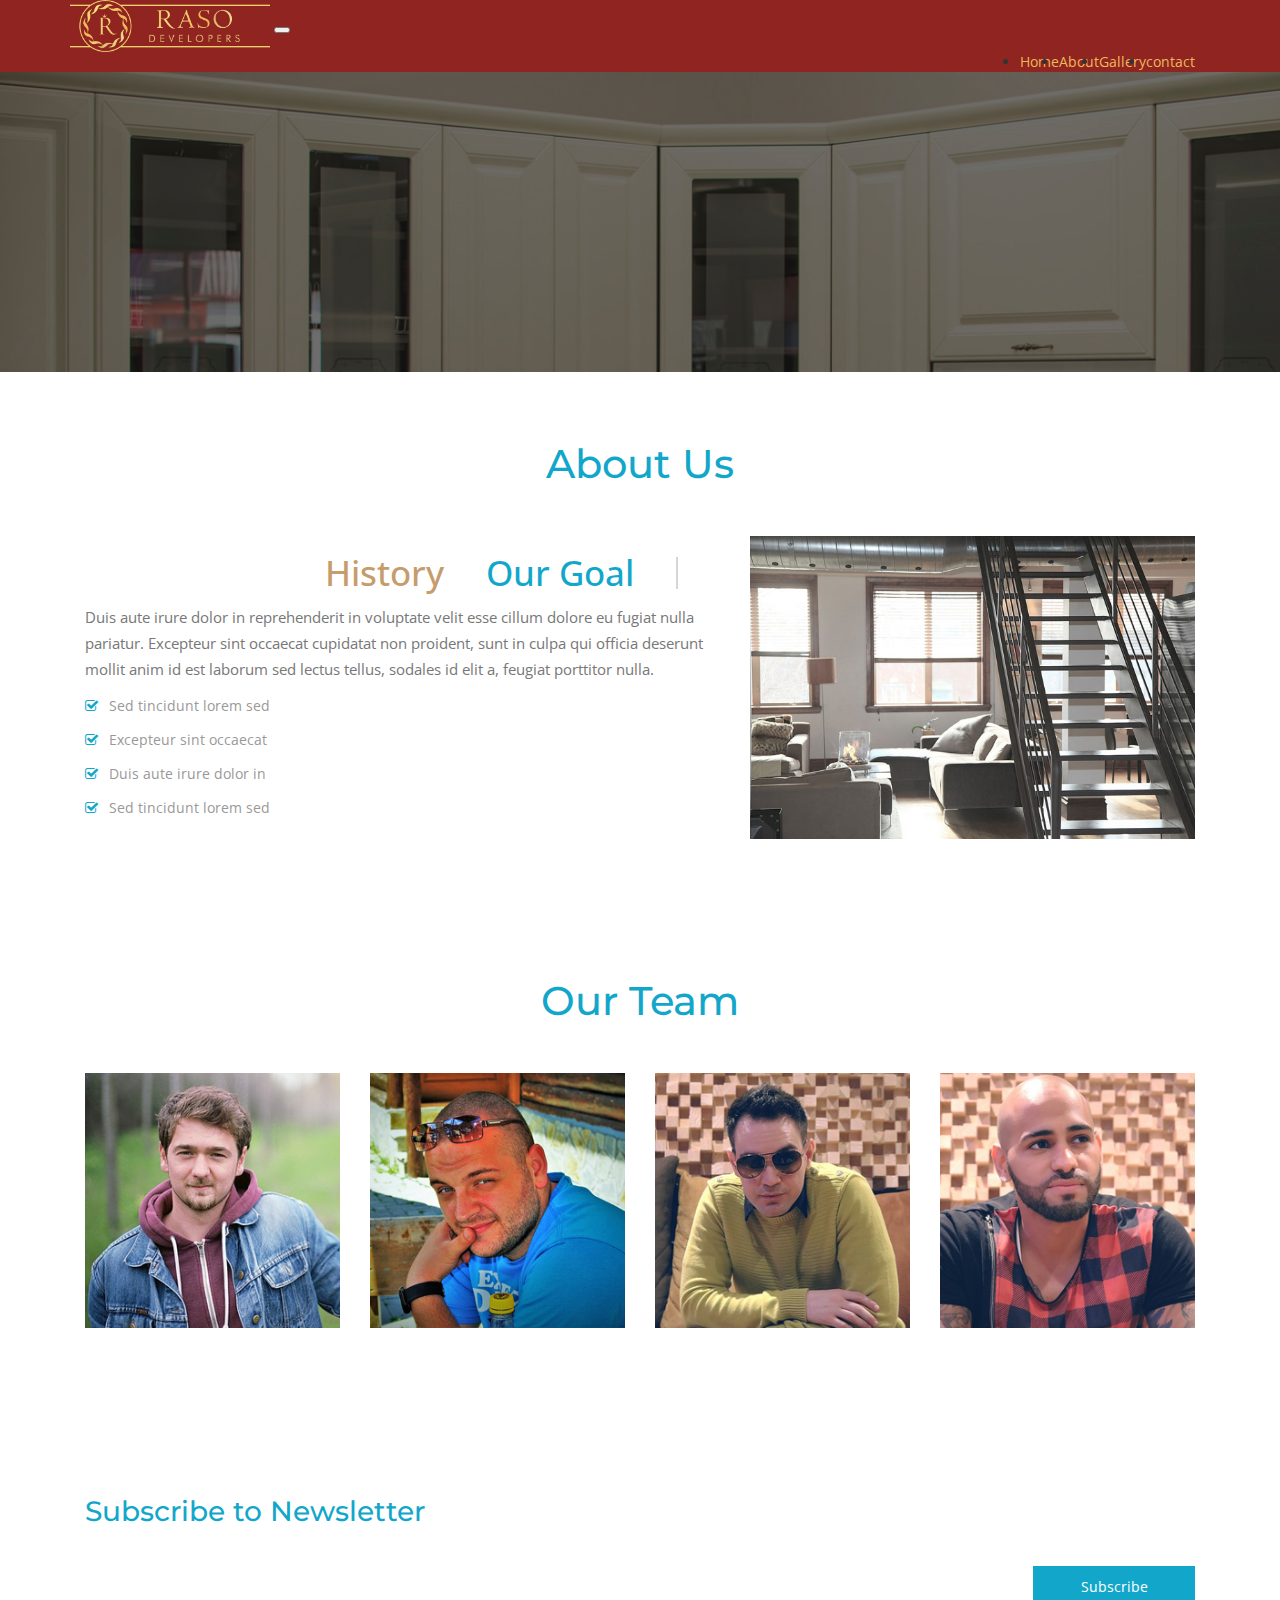
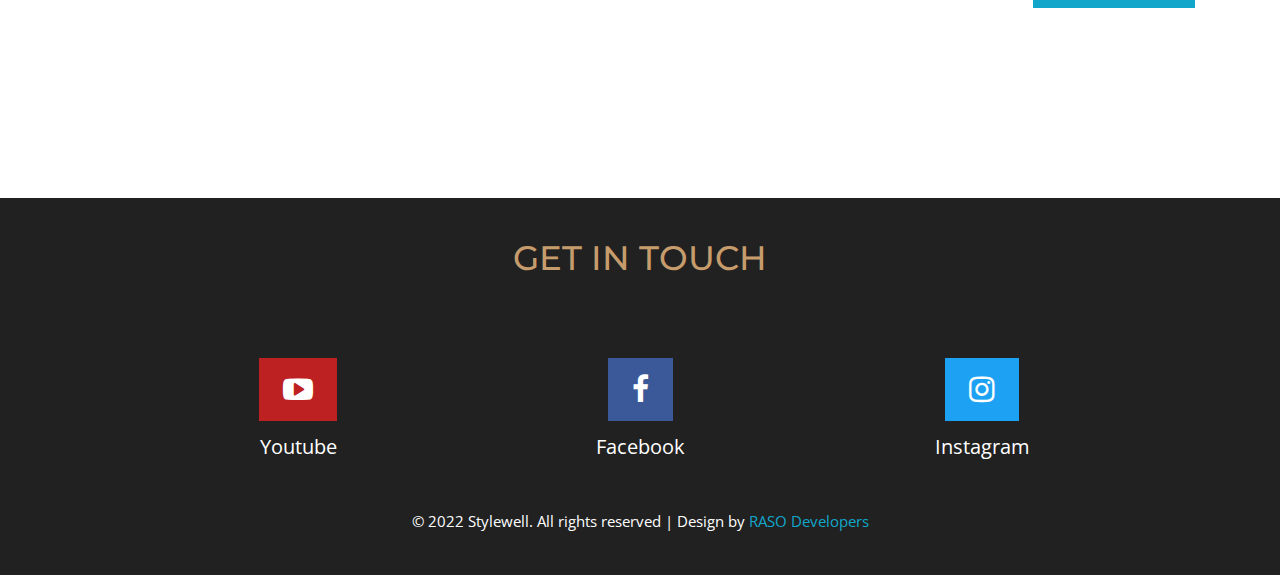
<file: about.html>
<!--
	Author: W3layouts
	Author URL: http://w3layouts.com
	License: Creative Commons Attribution 3.0 Unported
	License URL: http://creativecommons.org/licenses/by/3.0/
-->
<!DOCTYPE html>
<html>
<!-- Head -->

<head>
    <title>Stylewell an Interior Category Flat Bootstrap Responsive Website Template | About :: W3layouts</title>
    <!-- Meta-Tags -->
    <meta name="viewport" content="width=device-width, initial-scale=1">
    <meta http-equiv="Content-Type" content="text/html; charset=utf-8">
    <meta name="keywords" content="Stylewell a Responsive Web Template, Bootstrap Web Templates, Flat Web Templates, Android Compatible Web Template, Smartphone Compatible Web Template, Free Webdesigns for Nokia, Samsung, LG, Sony Ericsson, Motorola Web Design">
    <script type="application/x-javascript">
        addEventListener("load", function() {
            setTimeout(hideURLbar, 0);
        }, false);

        function hideURLbar() {
            window.scrollTo(0, 1);
        }
    </script>
    <!-- //Meta-Tags -->
    <!-- Custom-Theme-Files -->
    <link rel="stylesheet" href="css/bootstrap.min.css" type="text/css" media="all">
    <link rel="stylesheet" href="css/style.css" type="text/css" media="all">
    <link rel="stylesheet" href="css/font-awesome.min.css" />
    <!-- //Custom-Theme-Files -->

    <link href="https://cdn.jsdelivr.net/npm/bootstrap@5.2.3/dist/css/bootstrap.min.css" rel="stylesheet" integrity="sha384-rbsA2VBKQhggwzxH7pPCaAqO46MgnOM80zW1RWuH61DGLwZJEdK2Kadq2F9CUG65" crossorigin="anonymous">
    <!-- Web-Fonts -->
    <link rel="stylesheet" href="//fonts.googleapis.com/css?family=Open+Sans:400,300,600,700,800" type="text/css">
    <link rel="stylesheet" href="//fonts.googleapis.com/css?family=Montserrat:400,700" type="text/css">
    <!-- //Web-Fonts -->
    <!-- Default-JavaScript-File -->
    <script type="text/javascript" src="js/jquery-2.1.4.min.js"></script>
    <script type="text/javascript" src="js/bootstrap.min.js"></script>
</head>
<!-- //Head -->
<!-- Body -->

<body>
    <!-- Header -->
    <div class="header">
        <!-- Top-Bar -->
        <nav class="navbar navbar-expand-lg navbar-light bg-red">
            <div class="container">
                <a href="index.html">
                    <img src="./images/brand-logo.jpeg" alt="" width="200" class="d-inline-block align-text-top">
                </a>
                <button class="navbar-toggler" type="button" data-bs-toggle="collapse" data-bs-target="#navbarText" aria-controls="navbarText" aria-expanded="false" aria-label="Toggle navigation">
                <span class="navbar-toggler-icon"></span>
              </button>
                <div class="collapse navbar-collapse d-md-flex justify-content-end" id="navbarText">
                    <ul class="navbar-nav  mb-2 mb-lg-0">
                        <li class="nav-item">
                            <a class="nav-link active" aria-current="page" href="#">Home</a>
                        </li>
                        <li class="nav-item">
                            <a class="nav-link" href="/about.html">About</a>
                        </li>
                        <li class="nav-item">
                            <a class="nav-link" href="/gallery.html">Gallery</a>
                        </li>
                        <li class="nav-item">
                            <a class="nav-link" href="/contact.html">contact</a>
                        </li>
                    </ul>

                </div>
            </div>
        </nav>
        <!-- //Top-Bar -->
    </div>
    <!-- //Header -->
    <!-- banner -->
    <div class="w3l-banner1">
    </div>
    <!-- //banner -->
    <div class="agileits-abt">
        <div class="container">
            <h2 class="w3ls_head">About Us</h2>
            <div class="about-w3ls-row">
                <div class="col-md-7 about-right">
                    <div class="about-agile-row">
                        <div class="bs-example bs-example-tabs" role="tabpanel" data-example-id="togglable-tabs">
                            <ul id="myTab" class=" nav-tabs" role="tablist">
                                <li role="presentation" class="active"><a href="#home" id="home-tab" role="tab" data-toggle="tab" aria-controls="home" aria-expanded="true">Our Goal</a></li>
                                <li role="presentation"><a href="#carl" role="tab" id="carl-tab" data-toggle="tab" aria-controls="carl"> History</a></li>
                            </ul>
                            <div class="clearfix"> </div>
                            <div id="myTabContent" class="tab-content">
                                <div role="tabpanel" class="tab-pane fade in active" id="home" aria-labelledby="home-tab">
                                    <div class="tabcontent-grids">
                                        <p>Duis aute irure dolor in reprehenderit in voluptate velit esse cillum dolore eu fugiat nulla pariatur. Excepteur sint occaecat cupidatat non proident, sunt in culpa qui officia deserunt mollit anim id est laborum
                                            sed lectus tellus, sodales id elit a, feugiat porttitor nulla.</p>
                                        <ul>
                                            <li><i class="fa fa-check-square-o"></i> Sed tincidunt lorem sed </li>
                                            <li><i class="fa fa-check-square-o"></i> Excepteur sint occaecat </li>
                                            <li><i class="fa fa-check-square-o"></i> Duis aute irure dolor in </li>
                                            <li><i class="fa fa-check-square-o"></i> Sed tincidunt lorem sed </li>
                                        </ul>
                                    </div>
                                </div>
                                <div role="tabpanel" class="tab-pane fade" id="carl" aria-labelledby="carl-tab">
                                    <div class="tabcontent-grids">
                                        <p>Lorem ipsum dolor sit amet, consectetur adipiscing elit. Sed tincidunt lorem sed velit fermentum lobortis.Excepteur sint occaecat cupidatat non proident, sunt in culpa qui officia deserunt mollit, Excepteur sint
                                            occaecat cupidatat non proident, sunt in culpa qui officia deserunt mollit anim anim id est laborum. Fusce eu semper lacus, eget placerat mauris. Sed lectus tellus, sodales id elit a, feugiat porttitor nulla.
                                            Sed porta magna vitae nisl vulputate lacinia. Morbi malesuada sollicitudin tortor, vitae pharetra nunc lacinia eget. Nulla ornare purus nunc, ut dapibus leo sodales adipiscing. Praesent sit amet justo diam.
                                            Quisque sagittis egestas sem vitae vestibulum. Quisque nec lacus ornare, volutpat arcu in, lacinia dolor.</p>
                                    </div>
                                </div>
                                <div class="clearfix"> </div>
                            </div>
                        </div>
                    </div>
                </div>
                <div class="col-md-5 about-left">
                    <img src="images/g12.jpg" class="img-responsive" alt="">
                </div>
                <div class="clearfix"> </div>
            </div>
        </div>
    </div>
    <div class="team agileits">
        <div class="team-info">
            <div class="container">
                <h3 class="w3ls_head">Our Team</h3>
                <div class="team-row">
                    <div class="col-md-3 team-grids">
                        <div class="team-agile-img">
                            <a href="#"><img src="images/t1.jpg" alt="img"></a>
                            <div class="view-caption">
                                <div class="w3ls-info">
                                    <h4>Smith</h4>

                                </div>
                                <ul>
                                    <li><a href="#"><span class="fa fa-facebook"></span></a></li>
                                    <li><a href="#"><span class="fa fa-twitter"></span></a></li>
                                    <li><a href="#"><span class="fa fa-google-plus"></span></a></li>
                                </ul>
                            </div>
                        </div>
                    </div>
                    <div class="col-md-3 team-grids">
                        <div class="team-agile-img">
                            <a href="#"><img src="images/t2.jpg" alt="img"></a>
                            <div class="view-caption">
                                <div class="w3ls-info">
                                    <h4>John </h4>

                                </div>
                                <ul>
                                    <li><a href="#"><span class="fa fa-facebook"></span></a></li>
                                    <li><a href="#"><span class="fa fa-twitter"></span></a></li>
                                    <li><a href="#"><span class="fa fa-google-plus"></span></a></li>
                                </ul>
                            </div>
                        </div>
                    </div>
                    <div class="col-md-3 team-grids">
                        <div class="team-agile-img">
                            <a href="#"><img src="images/t3.jpg" alt="img"></a>
                            <div class="view-caption">
                                <div class="w3ls-info">
                                    <h4>Michael</h4>

                                </div>
                                <ul>
                                    <li><a href="#"><span class="fa fa-facebook"></span></a></li>
                                    <li><a href="#"><span class="fa fa-twitter"></span></a></li>
                                    <li><a href="#"><span class="fa fa-google-plus"></span></a></li>
                                </ul>
                            </div>
                        </div>
                    </div>
                    <div class="col-md-3 team-grids">
                        <div class="team-agile-img">
                            <a href="#"><img src="images/t4.jpg" alt="img"></a>
                            <div class="view-caption">
                                <div class="w3ls-info">
                                    <h4>Daniel</h4>

                                </div>
                                <ul>
                                    <li><a href="#"><span class="fa fa-facebook"></span></a></li>
                                    <li><a href="#"><span class="fa fa-twitter"></span></a></li>
                                    <li><a href="#"><span class="fa fa-google-plus"></span></a></li>
                                </ul>
                            </div>
                        </div>
                    </div>
                    <div class="clearfix"> </div>
                </div>
            </div>
        </div>
    </div>
    <!-- newsletter -->
    <div class="newsletter">
        <div class="container">
            <div class="col-md-6 agileinfo_newsletter_left">
                <h3>Subscribe to Newsletter</h3>
                <p>Donec porta lacus vitae urna placerat, vitae dapibus nulla eleifend. Donec aliquam neque quis felis viverra pulvinar. Aliquam erat volutpat. Nam enim metus, faucibus non porttitor id, laoreet quis sapien.</p>
            </div>
            <div class="col-md-6 agileinfo_newsletter_right">
                <form action="#" method="post">
                    <input type="email" name="Email" value="Email" onfocus="this.value = '';" onblur="if (this.value == '') {this.value = 'Email';}" required="">
                    <input type="submit" value="Subscribe">
                </form>
            </div>
            <div class="clearfix"> </div>
        </div>
    </div>
    <!-- //newsletter -->
    <!-- footer -->
    <div class="w3layouts-footer ">
        <div class="container ">
            <h3>GET IN TOUCH</h3>
            <div class="socials ">
                <div class="col-md-2 w3layouts-left ">
                    <a href="https://www.youtube.com/@rasodevelopers8780 " class="w3_agile_enve "><i class="fa fa-youtube-play " aria-hidden="true "></i></a>
                    <p><a href=" ">Youtube</a></p>
                </div>
                <div class="col-md-2 w3layouts-left ">
                    <a href="https://www.facebook.com/rasodevelopers " class="w3_agile_facebook "><i class="fa fa-facebook " aria-hidden="true "></i></a>
                    <p><a href="# ">Facebook</a></p>
                </div>
                <div class="col-md-2 w3layouts-left ">
                    <a href="https://www.instagram.com/raso_developers/ " class="agile_twitter "><i class="fa fa-instagram " aria-hidden="true "></i></a>
                    <p><a href="# ">Instagram</a></p>
                </div>
                <!-- <div class="col-md-2 w3layouts-left ">
					<a href="# " class="w3_agile_dribble "><i class="fa fa-dribbble " aria-hidden="true "></i></a>
					<p><a href="# ">Dribbble</a></p>
				</div>
				<div class="col-md-2 w3layouts-left ">
					<a href="# " class="w3_agile_vimeo "><i class="fa fa-vimeo " aria-hidden="true "></i></a>
					<p><a href="# ">Vimeo</a></p> -->
                <!-- </div> -->
            </div>

            <div class="clearfix "> </div>
            <p>© 2022 Stylewell. All rights reserved | Design by <a href="# ">RASO Developers</a>
            </p>
        </div>
    </div>
</body>
<!-- //Body -->

</html>
</file>
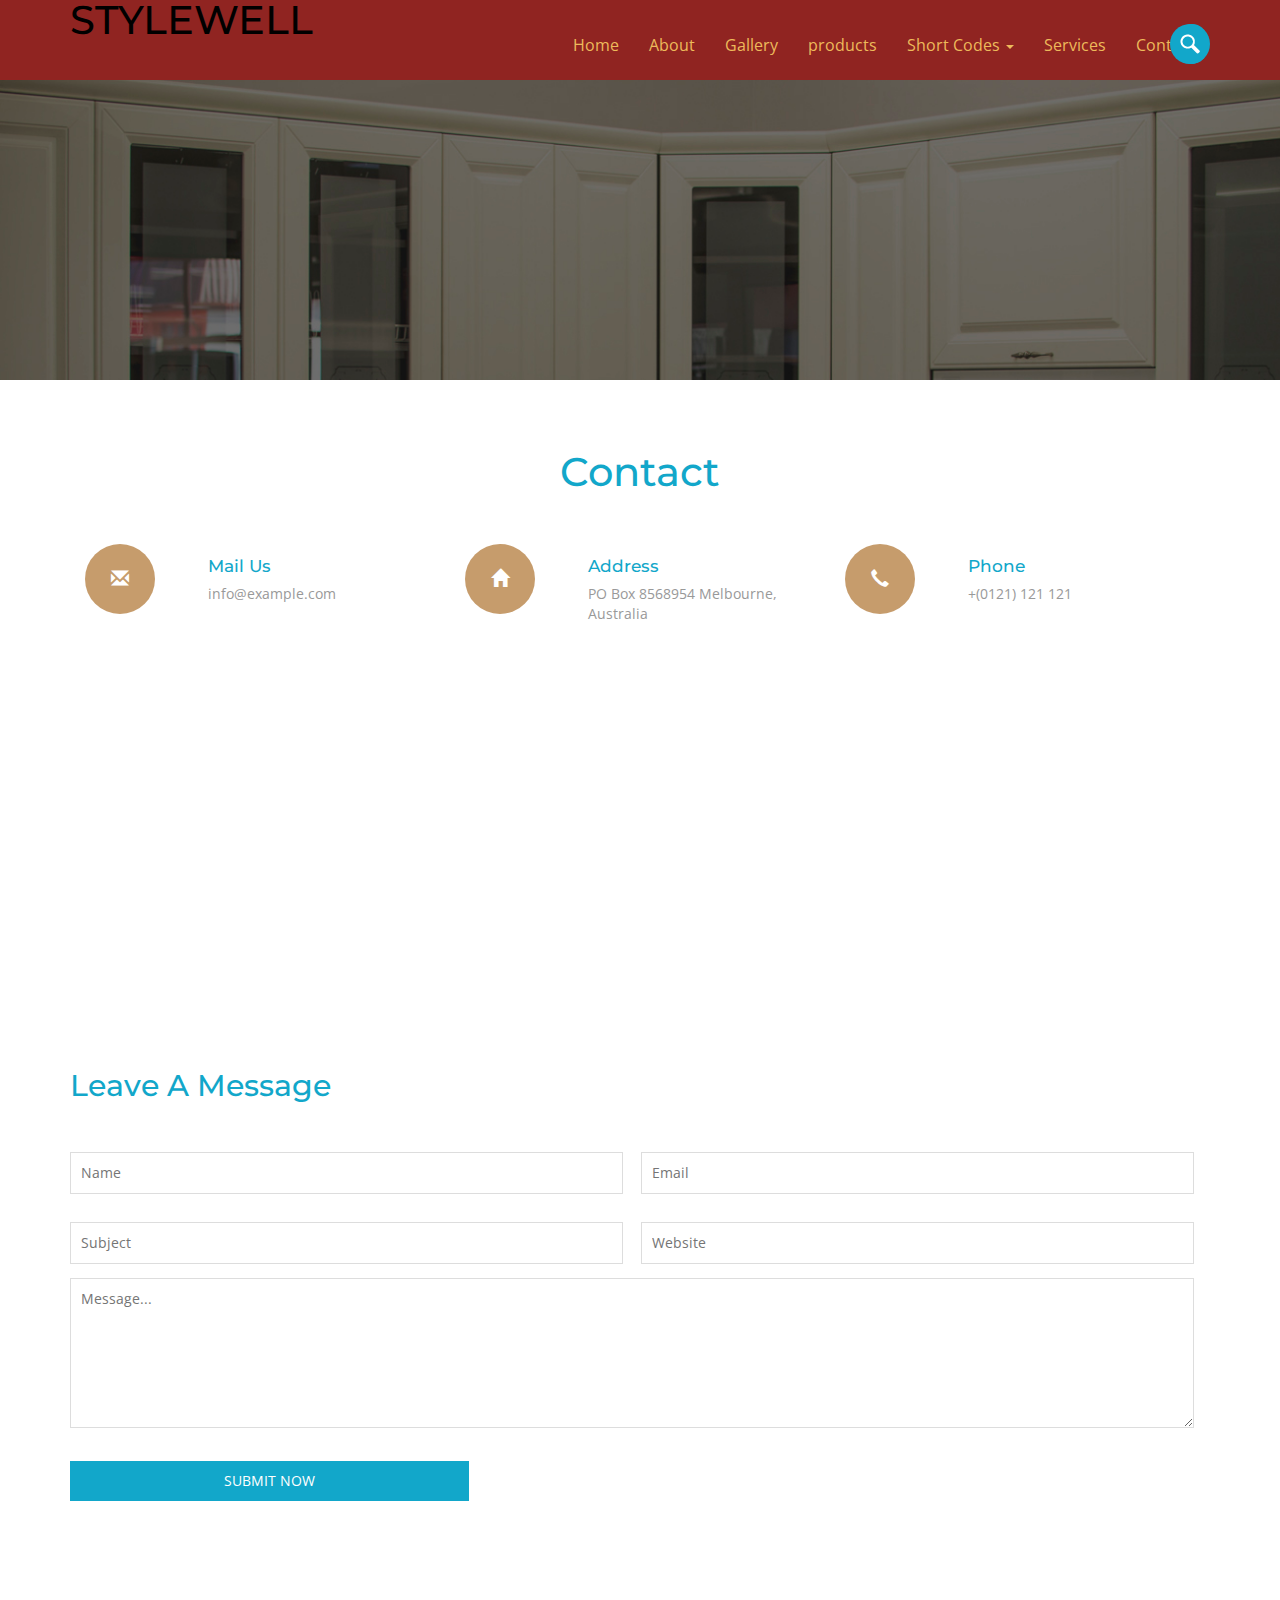
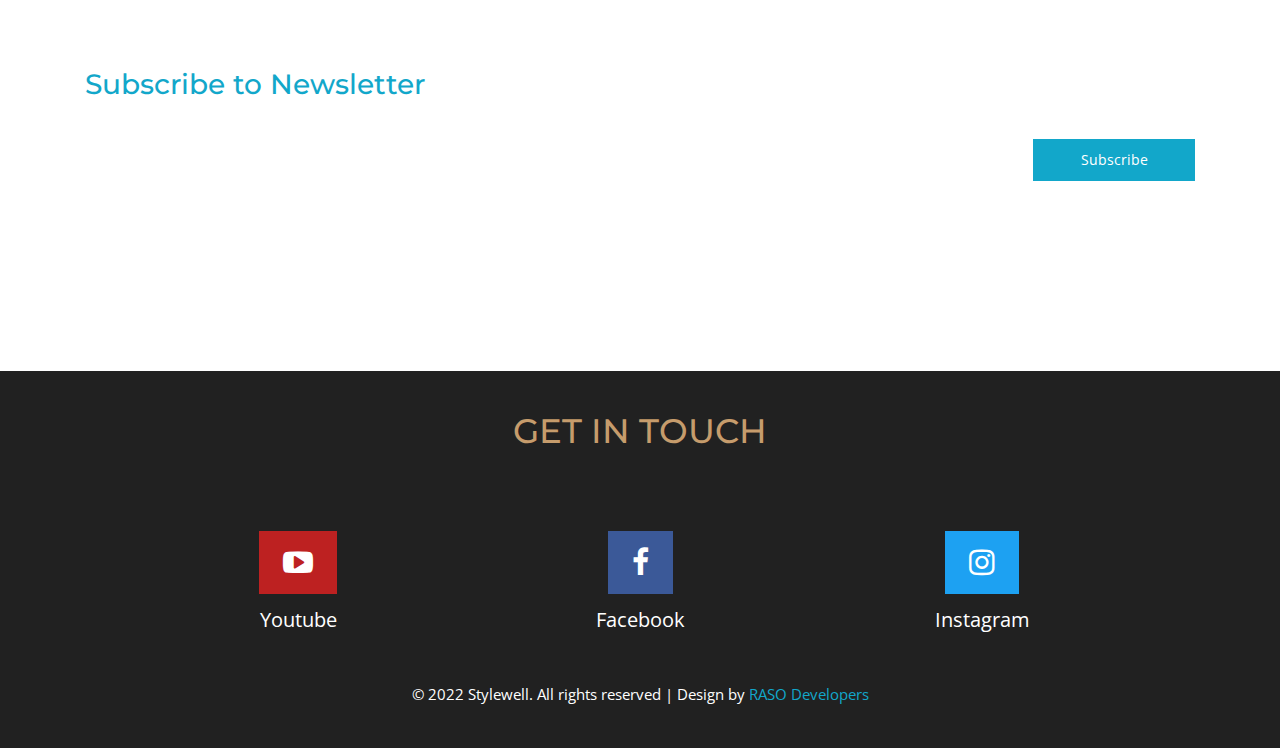
<file: contact.html>
<!--
	Author: W3layouts
	Author URL: http://w3layouts.com
	License: Creative Commons Attribution 3.0 Unported
	License URL: http://creativecommons.org/licenses/by/3.0/
-->
<!DOCTYPE html>
<html>
<!-- Head -->

<head>
    <title>Stylewell an Interior Category Flat Bootstrap Responsive Website Template | Contact :: W3layouts</title>
    <!-- Meta-Tags -->
    <meta name="viewport" content="width=device-width, initial-scale=1">
    <meta http-equiv="Content-Type" content="text/html; charset=utf-8">
    <meta name="keywords" content="Stylewell a Responsive Web Template, Bootstrap Web Templates, Flat Web Templates, Android Compatible Web Template, Smartphone Compatible Web Template, Free Webdesigns for Nokia, Samsung, LG, Sony Ericsson, Motorola Web Design">
    <script type="application/x-javascript">
        addEventListener("load", function() {
            setTimeout(hideURLbar, 0);
        }, false);

        function hideURLbar() {
            window.scrollTo(0, 1);
        }
    </script>
    <!-- //Meta-Tags -->
    <!-- Custom-Theme-Files -->
    <link rel="stylesheet" href="css/bootstrap.min.css" type="text/css" media="all">
    <link rel="stylesheet" href="css/style.css" type="text/css" media="all">
    <link rel="stylesheet" href="css/font-awesome.min.css" />

    <!-- //Custom-Theme-Files -->
    <!-- Web-Fonts -->
    <link rel="stylesheet" href="//fonts.googleapis.com/css?family=Open+Sans:400,300,600,700,800" type="text/css">
    <link rel="stylesheet" href="//fonts.googleapis.com/css?family=Montserrat:400,700" type="text/css">
    <!-- //Web-Fonts -->
    <!-- Default-JavaScript-File -->
    <script type="text/javascript" src="js/jquery-2.1.4.min.js"></script>
    <script type="text/javascript" src="js/bootstrap.min.js"></script>
</head>
<!-- //Head -->
<!-- Body -->

<body>
    <!-- Header -->
    <div class="header">
        <!-- Top-Bar -->
        <div class="top-bar">
            <div class="container">
                <div class="header-nav">
                    <nav class="navbar navbar-default">
                        <!-- Brand and toggle get grouped for better mobile display -->
                        <div class="navbar-header">
                            <button type="button" class="navbar-toggle collapsed" data-toggle="collapse" data-target="#bs-example-navbar-collapse-1">
									<span class="sr-only">Toggle navigation</span>
									<span class="icon-bar"></span>
									<span class="icon-bar"></span>
									<span class="icon-bar"></span>
								</button>
                            <h1><a class="navbar-brand" href="index.html">Stylewell</a></h1>
                        </div>
                        <!-- Collect the nav links, forms, and other content for toggling -->
                        <div class="collapse navbar-collapse nav-wil" id="bs-example-navbar-collapse-1">
                            <ul class="nav navbar-nav ">
                                <li><a href="index.html">Home</a></li>
                                <li><a href="about.html">About</a></li>
                                <li><a href="gallery.html">Gallery</a></li>
                                <li><a href="products.html">products</a></li>
                                <li class="dropdown">
                                    <a href="#" class="dropdown-toggle" data-toggle="dropdown" aria-expanded="false">Short Codes <b class="caret"></b></a>
                                    <ul class="dropdown-menu agile_short_dropdown">
                                        <li><a href="icons.html">Icons</a></li>
                                        <li><a href="short-codes.html">Typography</a></li>
                                    </ul>
                                </li>
                                <li><a href="services.html">Services</a></li>
                                <li><a class=" active" href="contact.html">Contact</a></li>
                            </ul>
                            <div class="search-box">
                                <div id="sb-search" class="sb-search">
                                    <form>
                                        <input class="sb-search-input" placeholder="Enter your search term..." type="search" name="search" id="search">
                                        <input class="sb-search-submit" type="submit" value="">
                                        <span class="sb-icon-search"> </span>
                                    </form>
                                </div>
                            </div>
                        </div>
                        <!-- /navbar-collapse -->
                        <!-- search-scripts -->
                        <script src="js/classie.js"></script>
                        <script src="js/uisearch.js"></script>
                        <script>
                            new UISearch(document.getElementById('sb-search'));
                        </script>
                        <!-- //search-scripts -->
                    </nav>
                </div>
            </div>
        </div>
        <!-- //Top-Bar -->
    </div>
    <!-- //Header -->
    <!-- banner -->
    <div class="w3l-banner1">

    </div>
    <!-- //banner -->
    <div class="agileits-con">
        <div class="mail">
            <div class="container">
                <h2 class="w3ls_head">Contact</h2>
                <div class="w3layouts_mail_grid">
                    <div class="col-md-4 w3layouts_mail_grid_left">
                        <div class="w3layouts_mail_grid_left1">
                            <span class="glyphicon glyphicon-envelope" aria-hidden="true"></span>
                        </div>
                        <div class="w3layouts_mail_grid_left2">
                            <h3>Mail Us</h3>
                            <a href="mailto:info@example.com">info@example.com</a>
                        </div>
                    </div>
                    <div class="col-md-4 w3layouts_mail_grid_left">
                        <div class="w3layouts_mail_grid_left1">
                            <span class="glyphicon glyphicon-home" aria-hidden="true"></span>
                        </div>
                        <div class="w3layouts_mail_grid_left2">
                            <h3>Address</h3>
                            <p>PO Box 8568954 Melbourne, Australia</p>
                        </div>
                    </div>
                    <div class="col-md-4 w3layouts_mail_grid_left">
                        <div class="w3layouts_mail_grid_left1">
                            <span class="glyphicon glyphicon-earphone" aria-hidden="true"></span>
                        </div>
                        <div class="w3layouts_mail_grid_left2">
                            <h3>Phone</h3>
                            <p>+(0121) 121 121</p>
                        </div>
                    </div>
                    <div class="clearfix"> </div>
                </div>
            </div>
        </div>
        <div class="map">
            <iframe src="https://www.google.com/maps/embed?pb=!1m18!1m12!1m3!1d50526.015414973466!2d144.80090688861713!3d-37.6756222383944!2m3!1f0!2f0!3f0!3m2!1i1024!2i768!4f13.1!3m3!1m2!1s0x6ad658e2a697feeb%3A0x5045675218cd030!2sMelbourne+Airport+VIC+3045%2C+Australia!5e0!3m2!1sen!2sin!4v1473838241419"
                style="border:0" allowfullscreen></iframe>
        </div>
        <div class="mail-bottom">
            <div class="container">
                <div class="w3_agileits_mail_bottom_right">
                    <h3>leave a message</h3>
                    <form action="#" method="post">
                        <input type="text" name="Name" placeholder="Name" required="">
                        <input type="email" name="Email" placeholder="Email" required="">
                        <input type="text" name="Subject" placeholder="Subject" required="">
                        <input type="text" name="Website" placeholder="Website" required="">
                        <textarea name="Message" placeholder="Message..." required=""></textarea>
                        <input type="submit" value="Submit Now">
                    </form>
                </div>
                <div class="clearfix"> </div>
            </div>
        </div>
    </div>
    <!-- newsletter -->
    <div class="newsletter">
        <div class="container">
            <div class="col-md-6 agileinfo_newsletter_left">
                <h3>Subscribe to Newsletter</h3>
                <p>Donec porta lacus vitae urna placerat, vitae dapibus nulla eleifend. Donec aliquam neque quis felis viverra pulvinar. Aliquam erat volutpat. Nam enim metus, faucibus non porttitor id, laoreet quis sapien.</p>
            </div>
            <div class="col-md-6 agileinfo_newsletter_right">
                <form action="#" method="post">
                    <input type="email" name="Email" value="Email" onfocus="this.value = '';" onblur="if (this.value == '') {this.value = 'Email';}" required="">
                    <input type="submit" value="Subscribe">
                </form>
            </div>
            <div class="clearfix"> </div>
        </div>
    </div>
    <!-- //newsletter -->
    <!-- footer -->
    <div class="w3layouts-footer ">
        <div class="container ">
            <h3>GET IN TOUCH</h3>
            <div class="socials ">
                <div class="col-md-2 w3layouts-left ">
                    <a href="https://www.youtube.com/@rasodevelopers8780 " class="w3_agile_enve "><i class="fa fa-youtube-play " aria-hidden="true "></i></a>
                    <p><a href=" ">Youtube</a></p>
                </div>
                <div class="col-md-2 w3layouts-left ">
                    <a href="https://www.facebook.com/rasodevelopers " class="w3_agile_facebook "><i class="fa fa-facebook " aria-hidden="true "></i></a>
                    <p><a href="# ">Facebook</a></p>
                </div>
                <div class="col-md-2 w3layouts-left ">
                    <a href="https://www.instagram.com/raso_developers/ " class="agile_twitter "><i class="fa fa-instagram " aria-hidden="true "></i></a>
                    <p><a href="# ">Instagram</a></p>
                </div>
                <!-- <div class="col-md-2 w3layouts-left ">
					<a href="# " class="w3_agile_dribble "><i class="fa fa-dribbble " aria-hidden="true "></i></a>
					<p><a href="# ">Dribbble</a></p>
				</div>
				<div class="col-md-2 w3layouts-left ">
					<a href="# " class="w3_agile_vimeo "><i class="fa fa-vimeo " aria-hidden="true "></i></a>
					<p><a href="# ">Vimeo</a></p> -->
                <!-- </div> -->
            </div>

            <div class="clearfix "> </div>
            <p>© 2022 Stylewell. All rights reserved | Design by <a href="# ">RASO Developers</a>
            </p>
        </div>
    </div>
    <!-- //footer -->
</body>
<!-- //Body -->

</html>
</file>
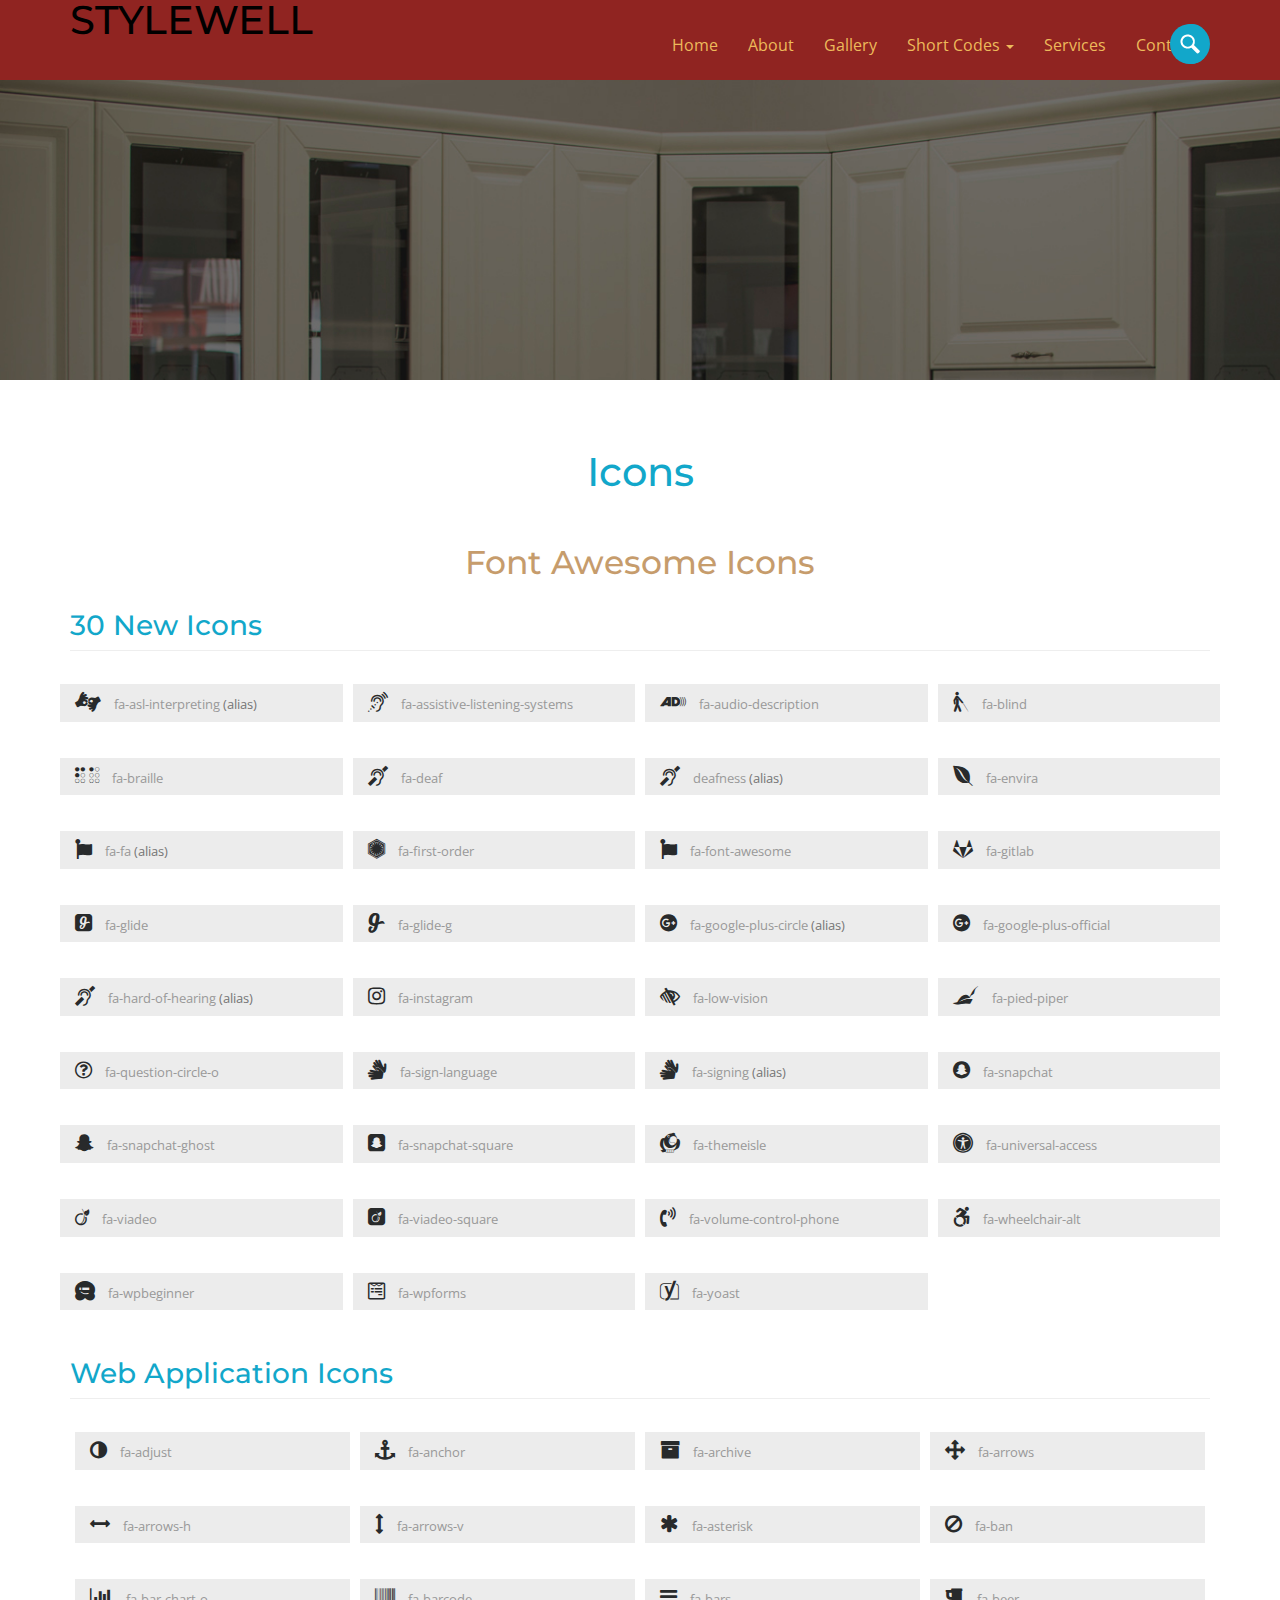
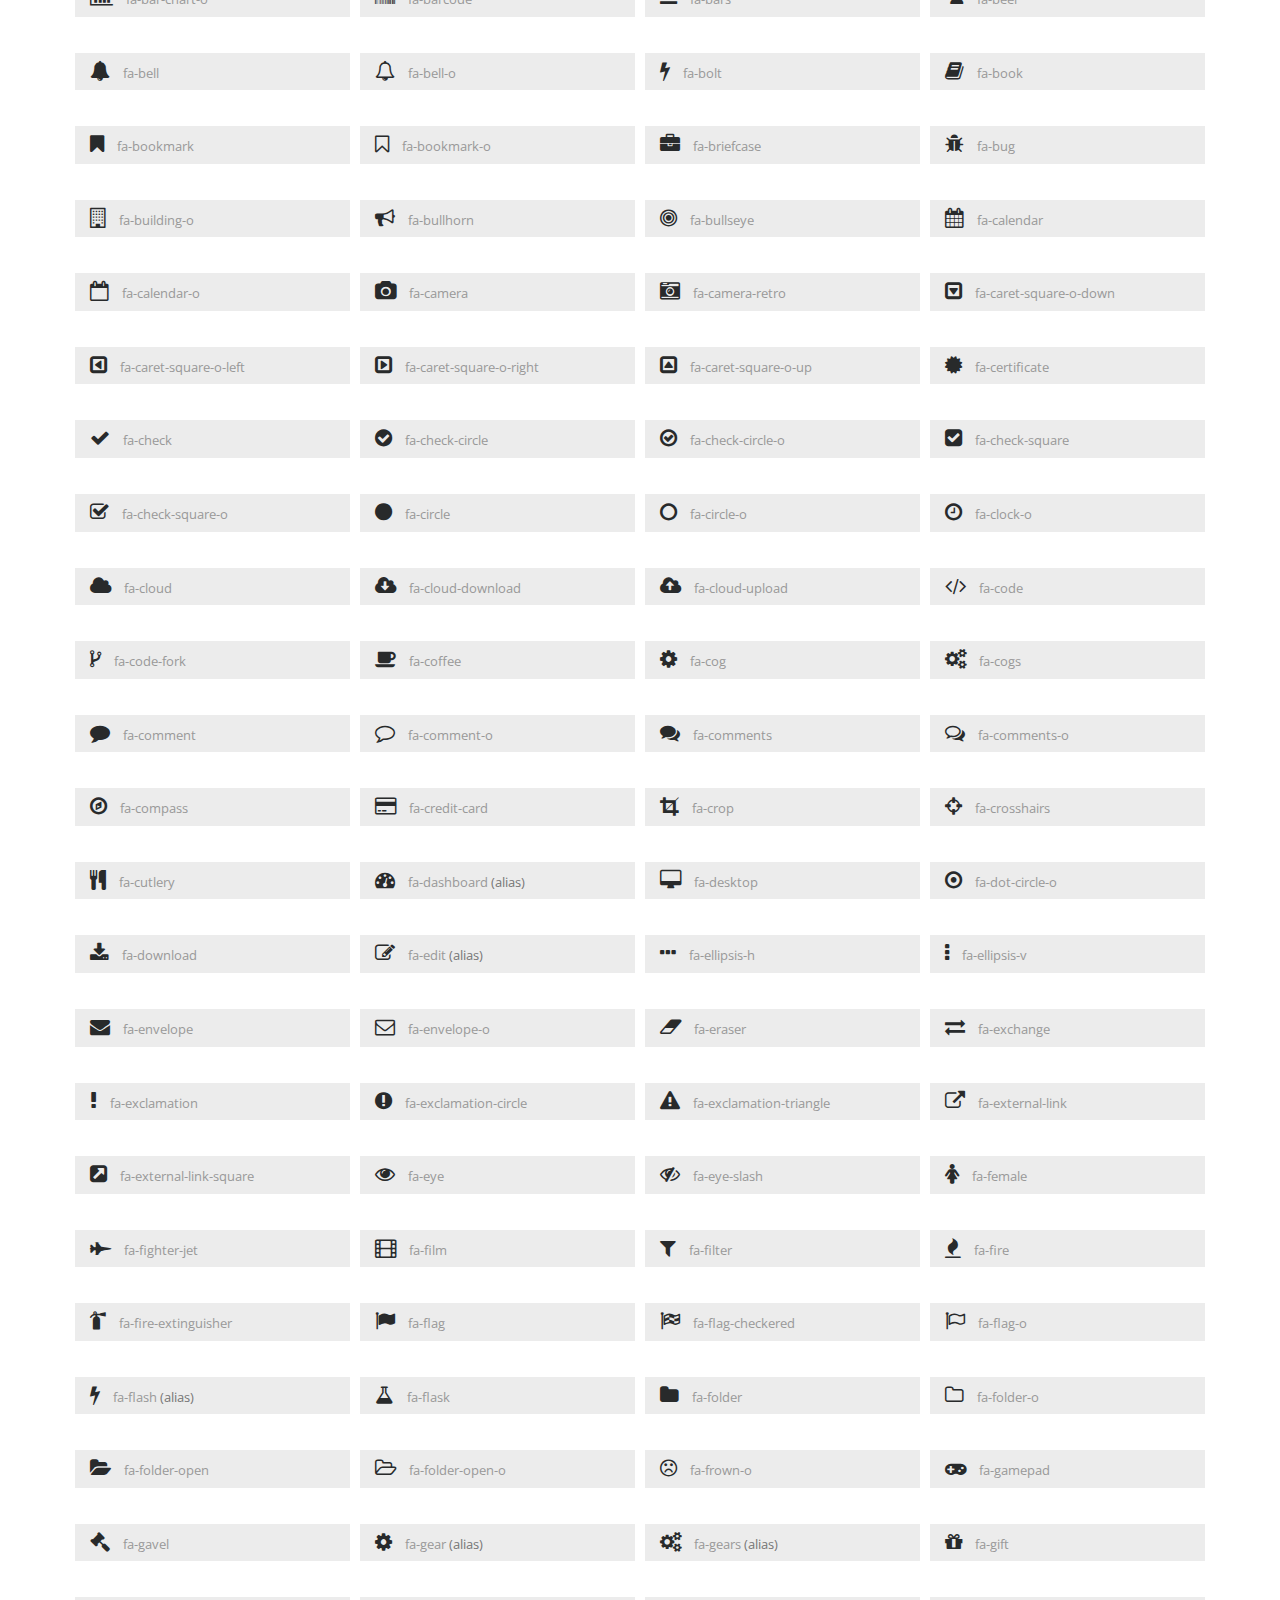
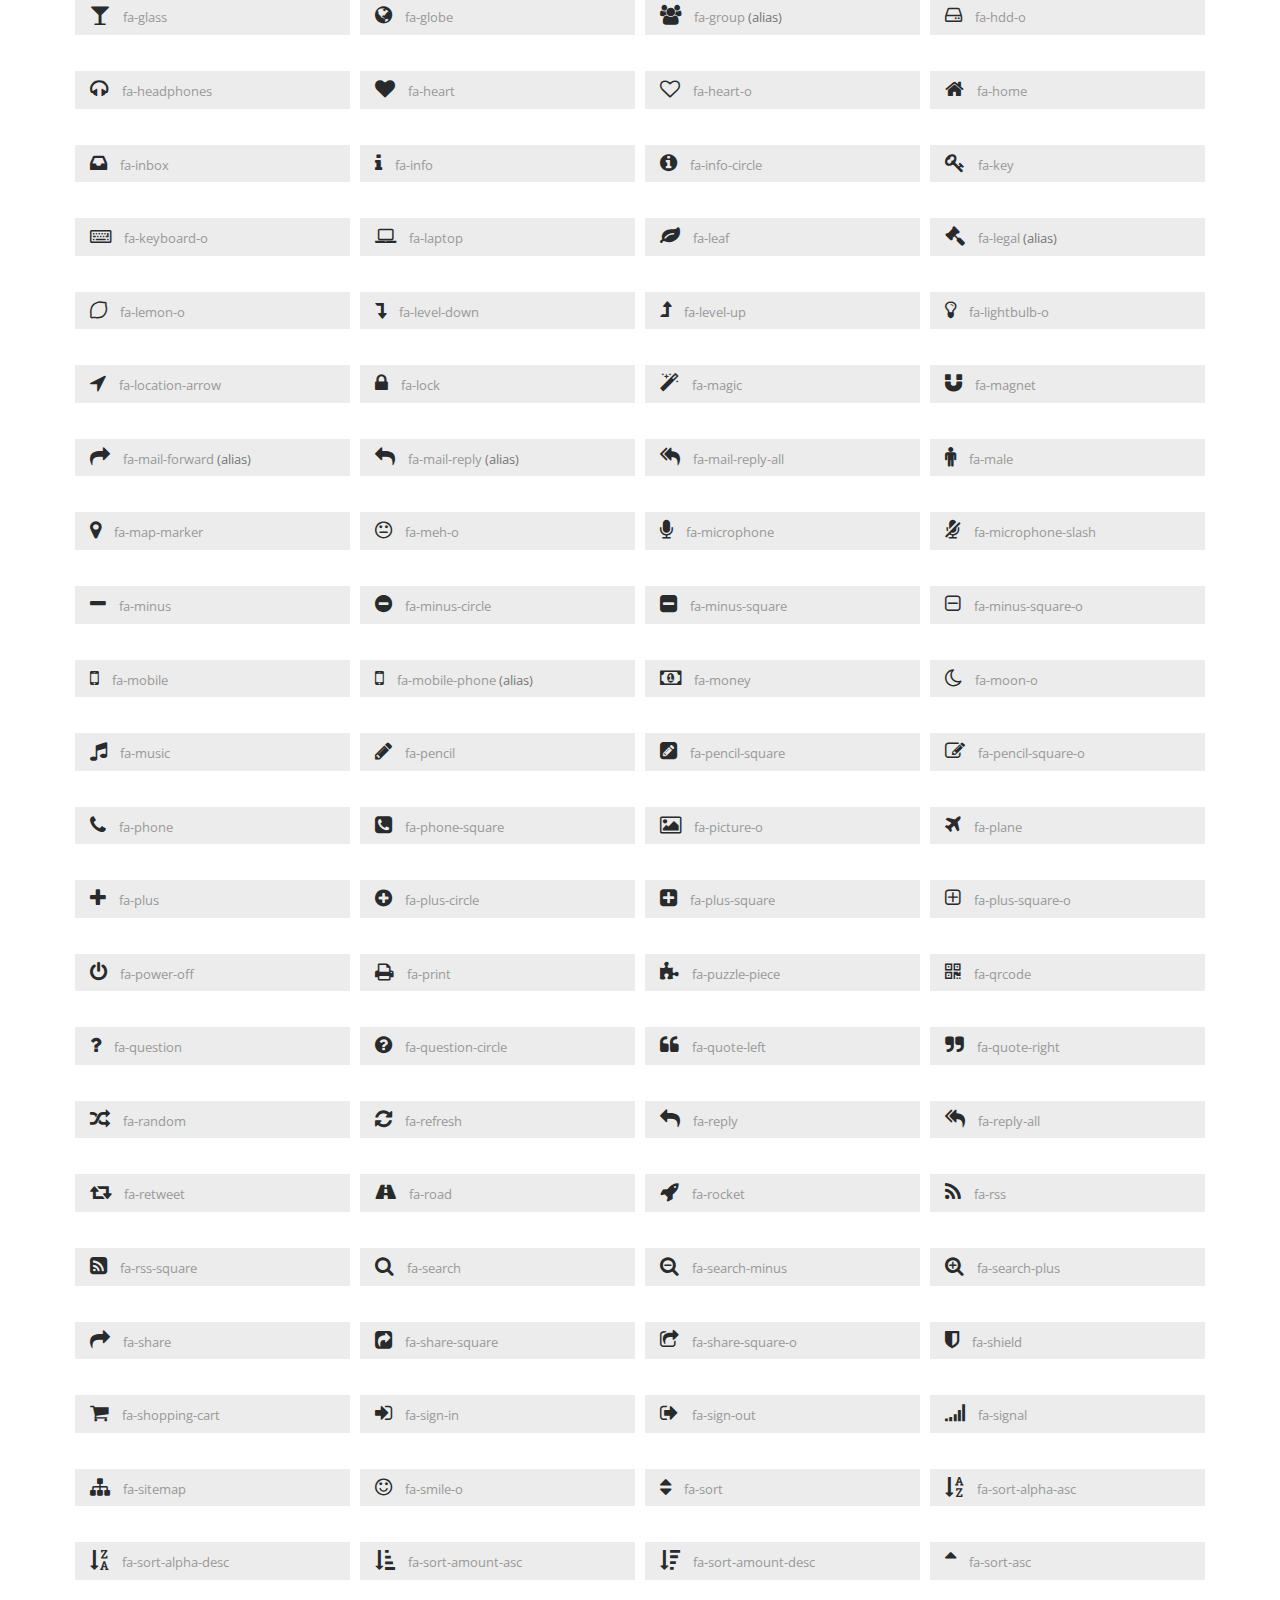
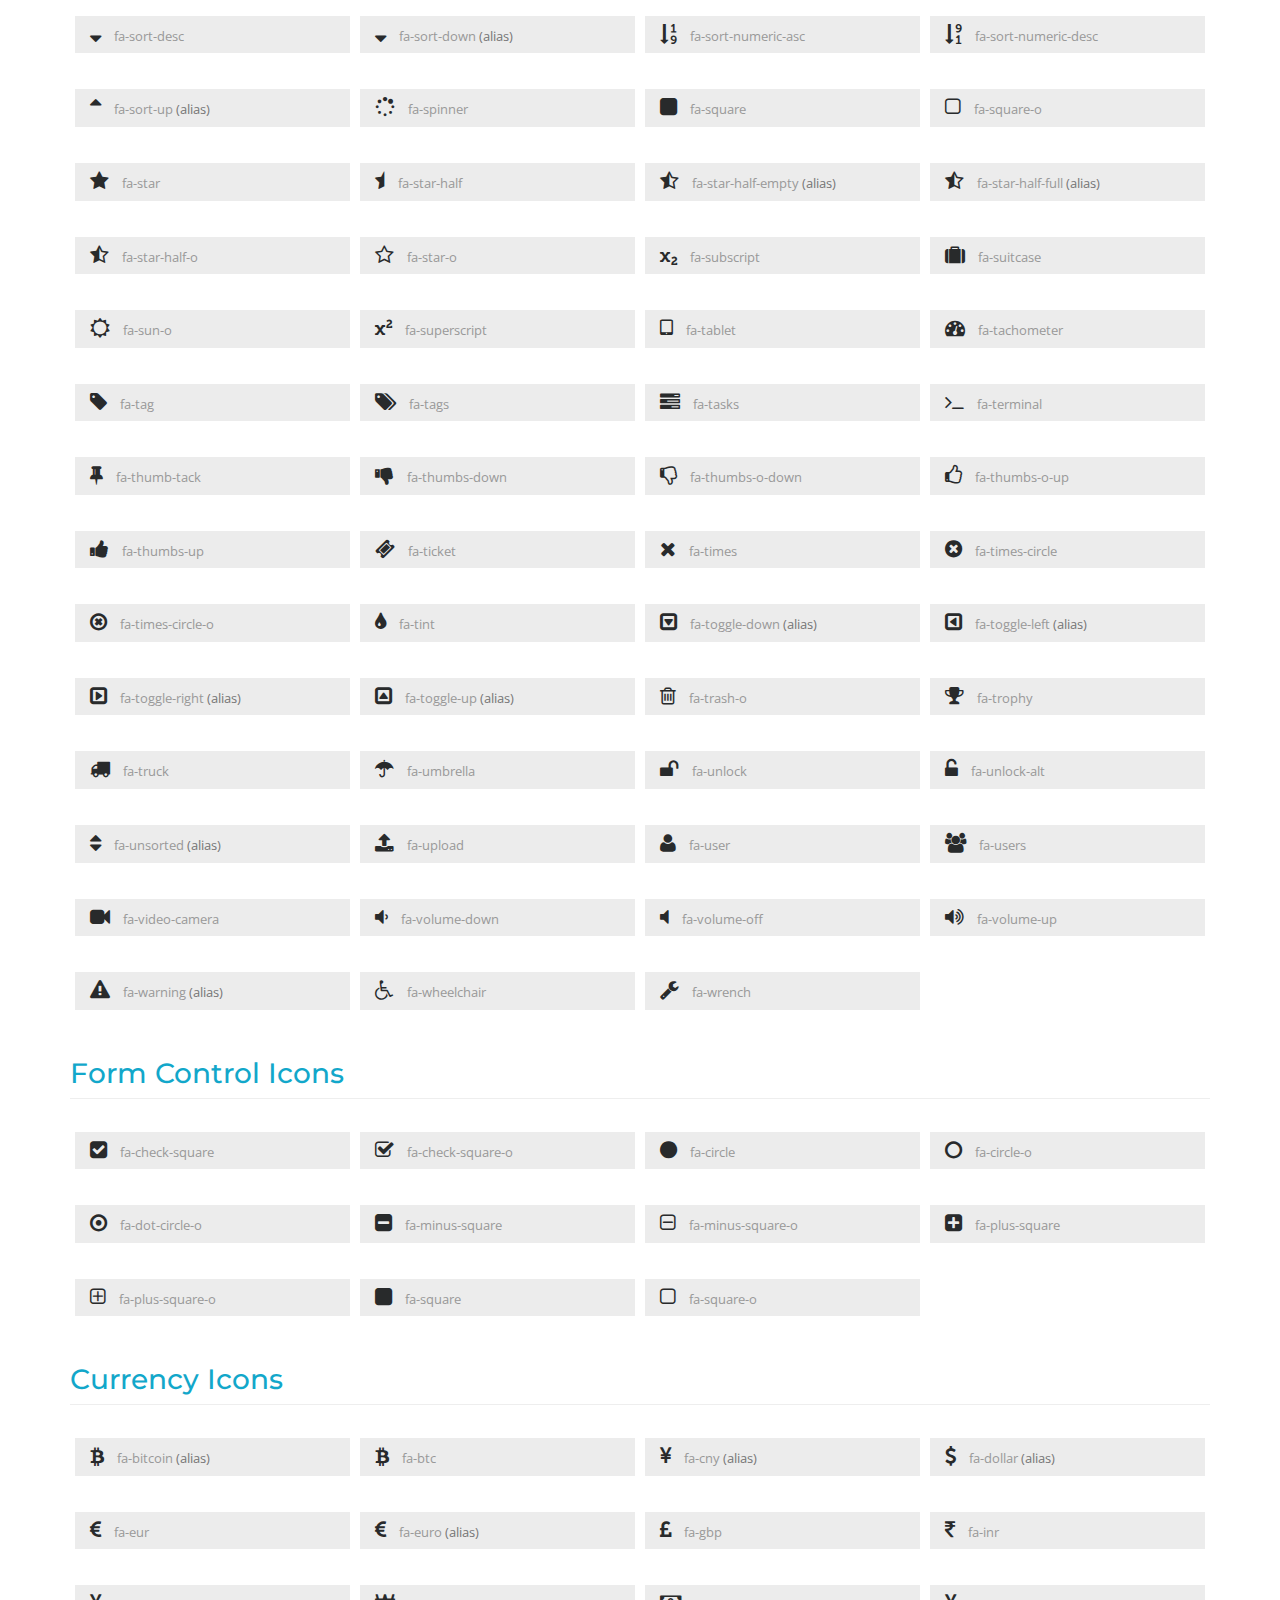
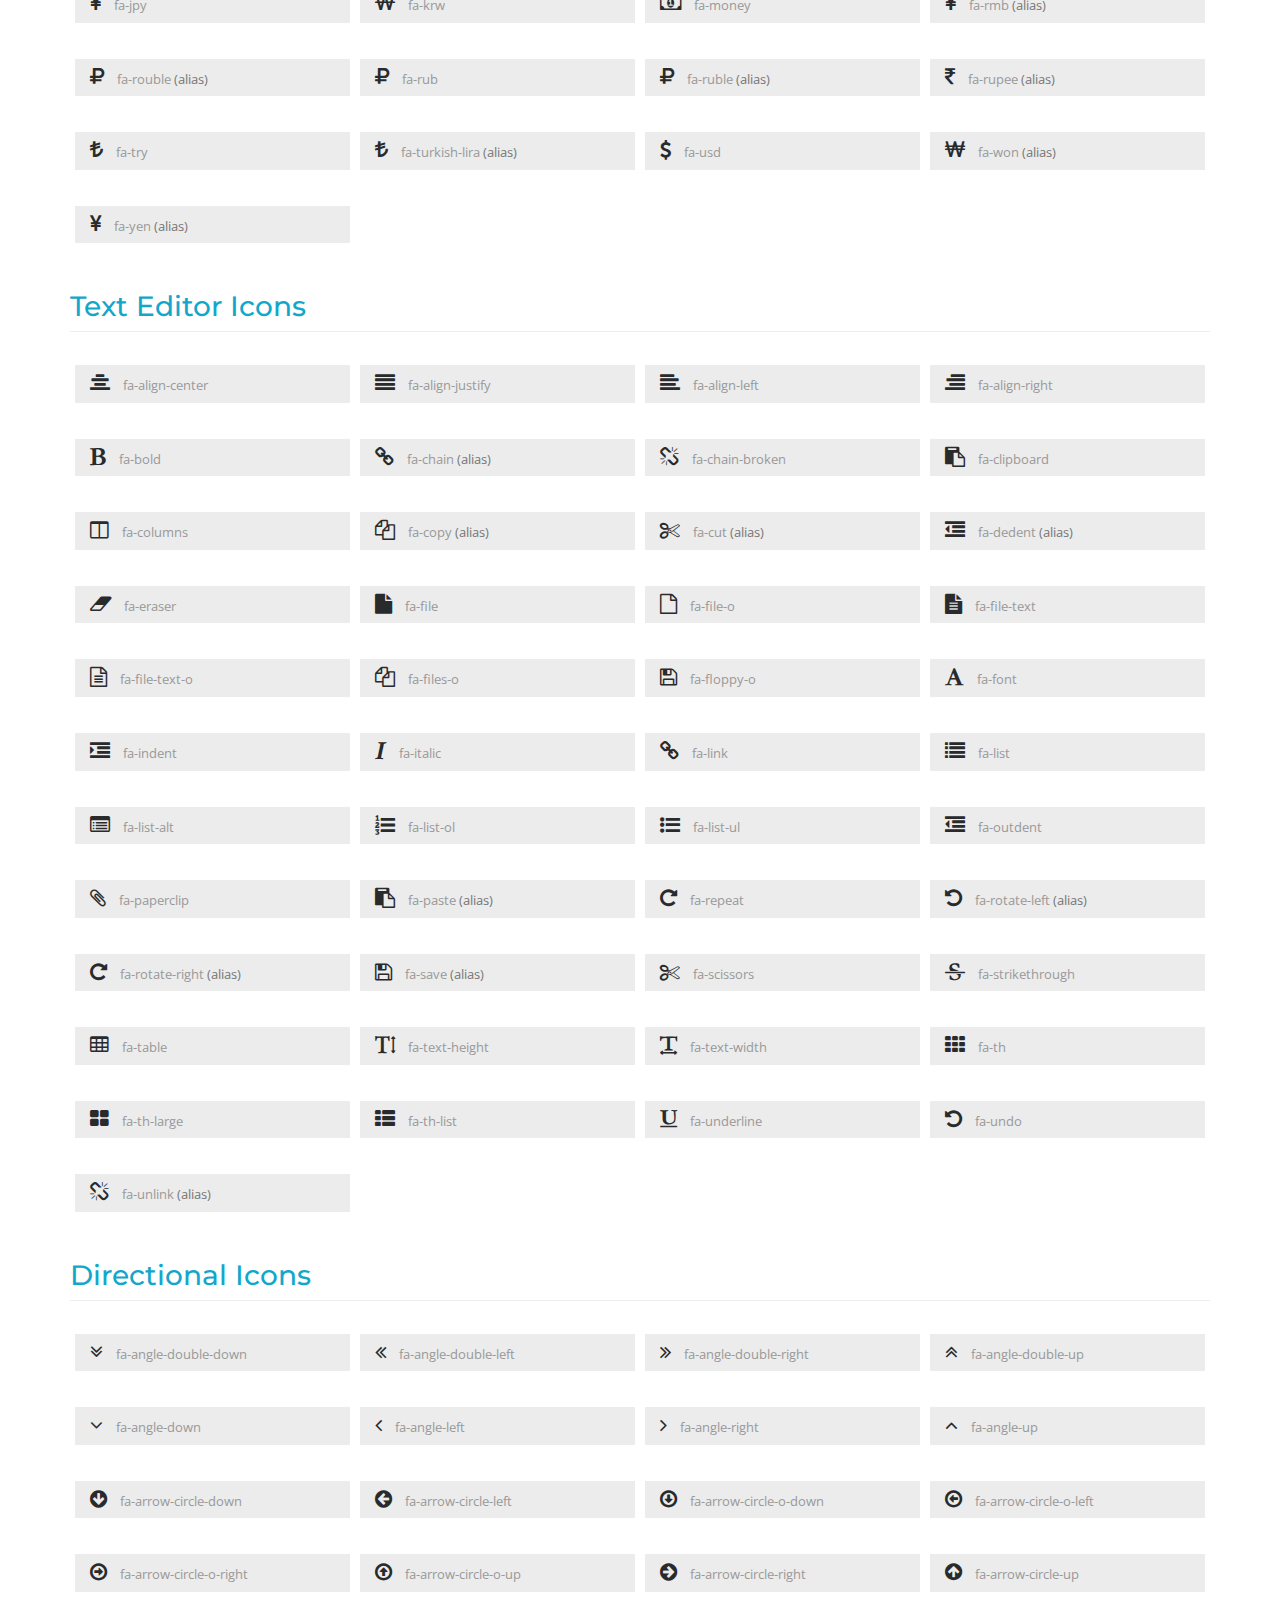
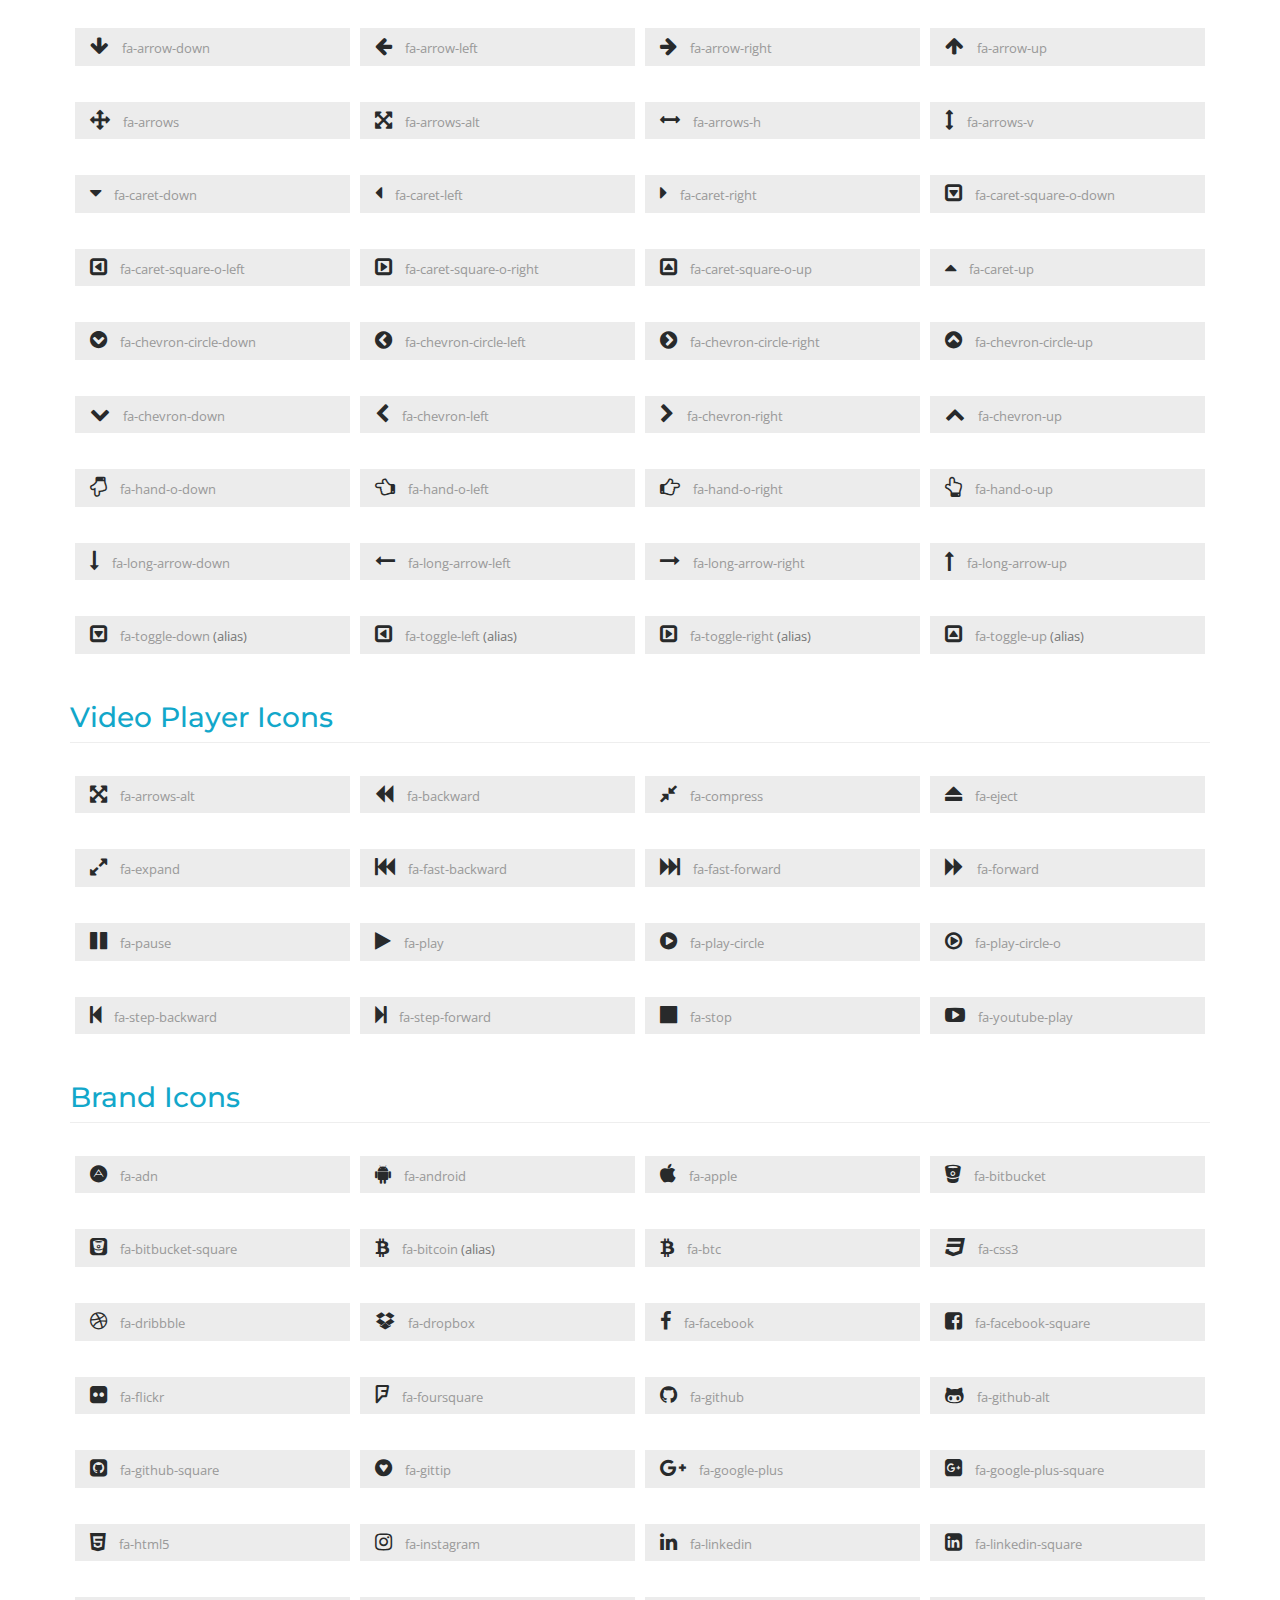
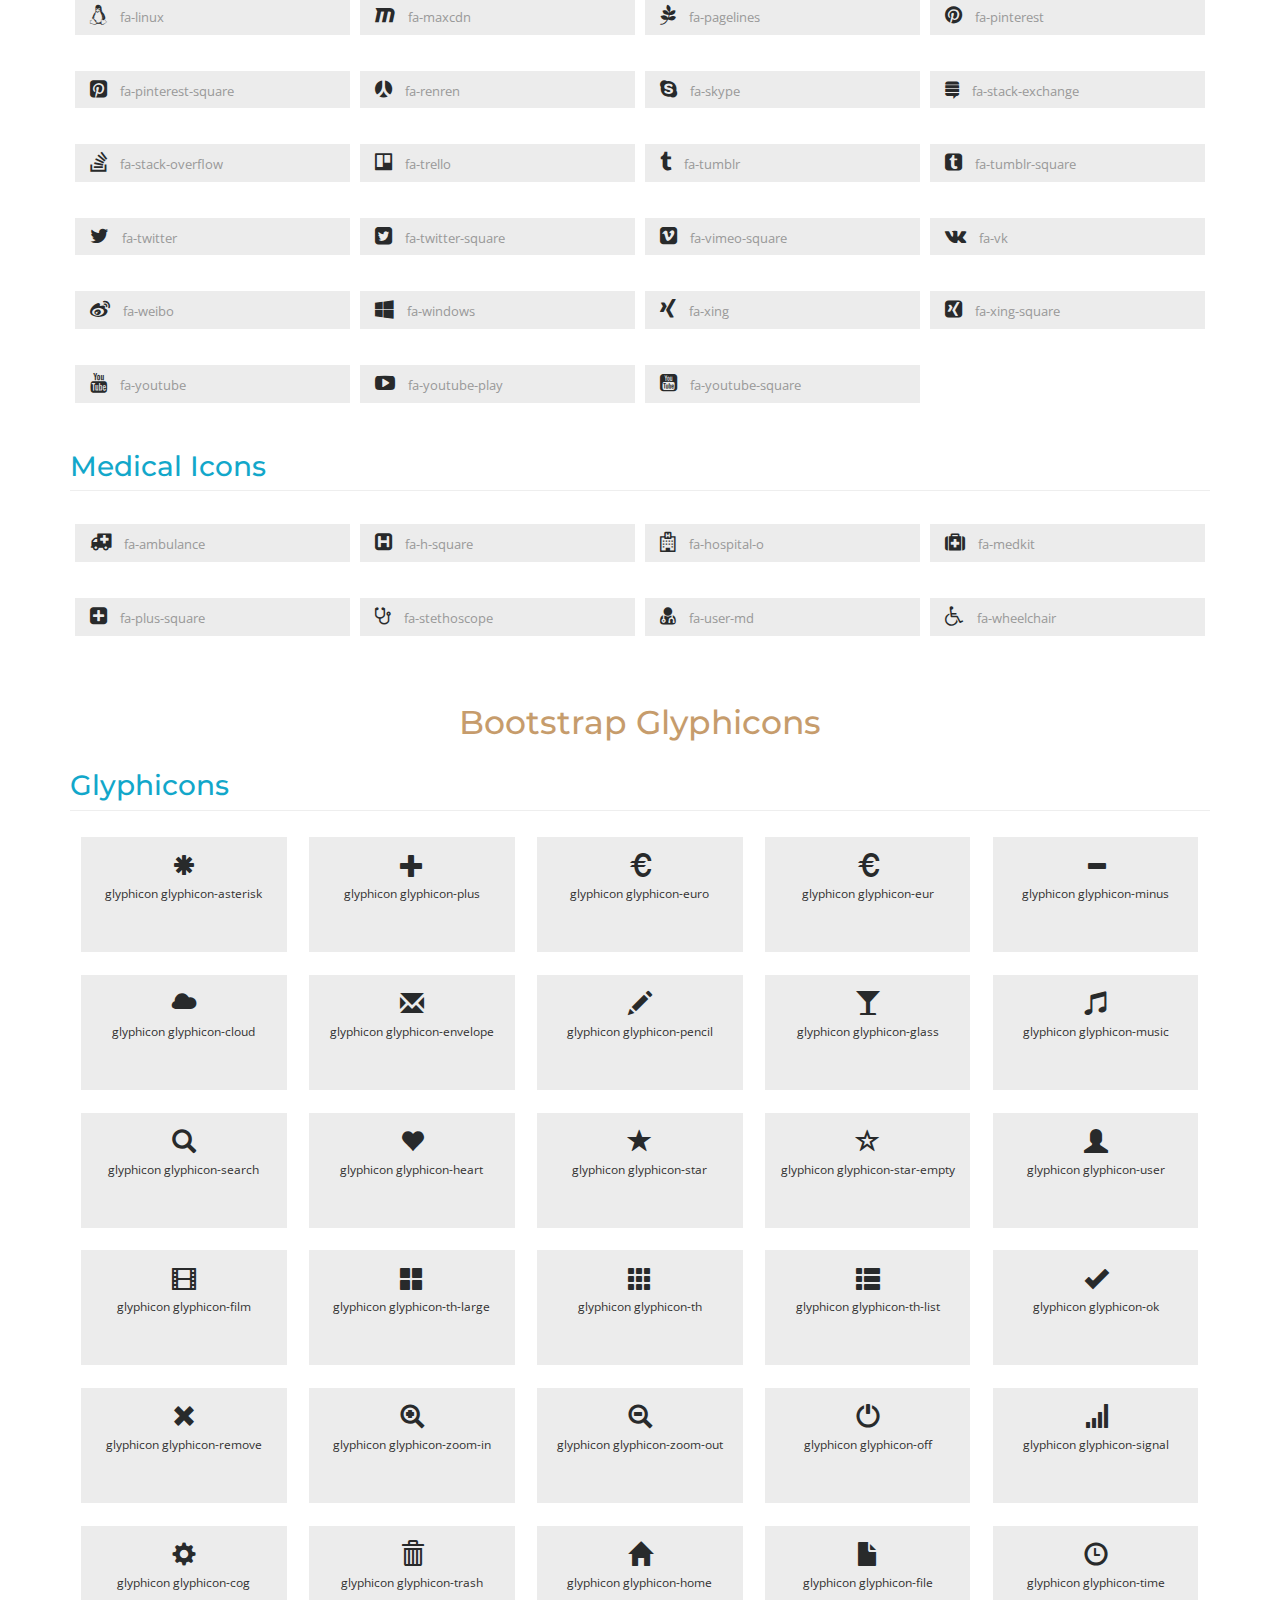
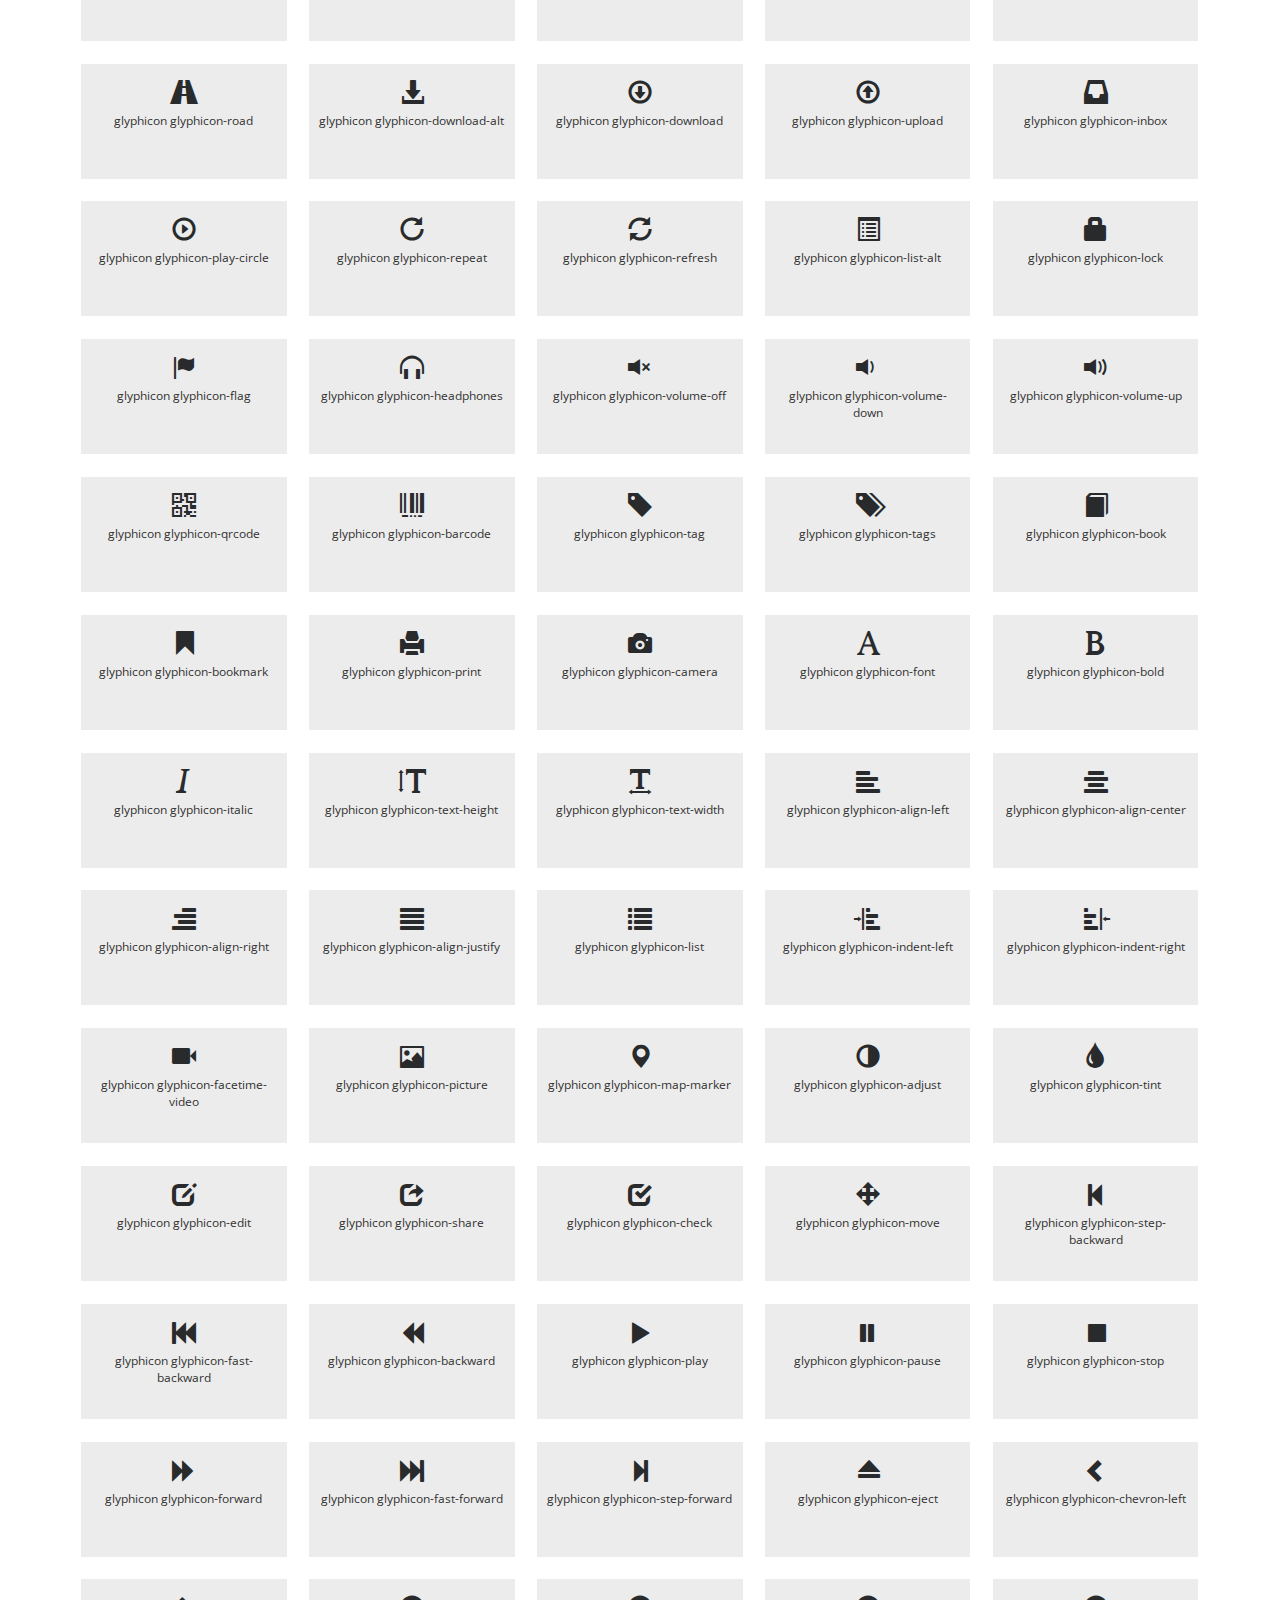
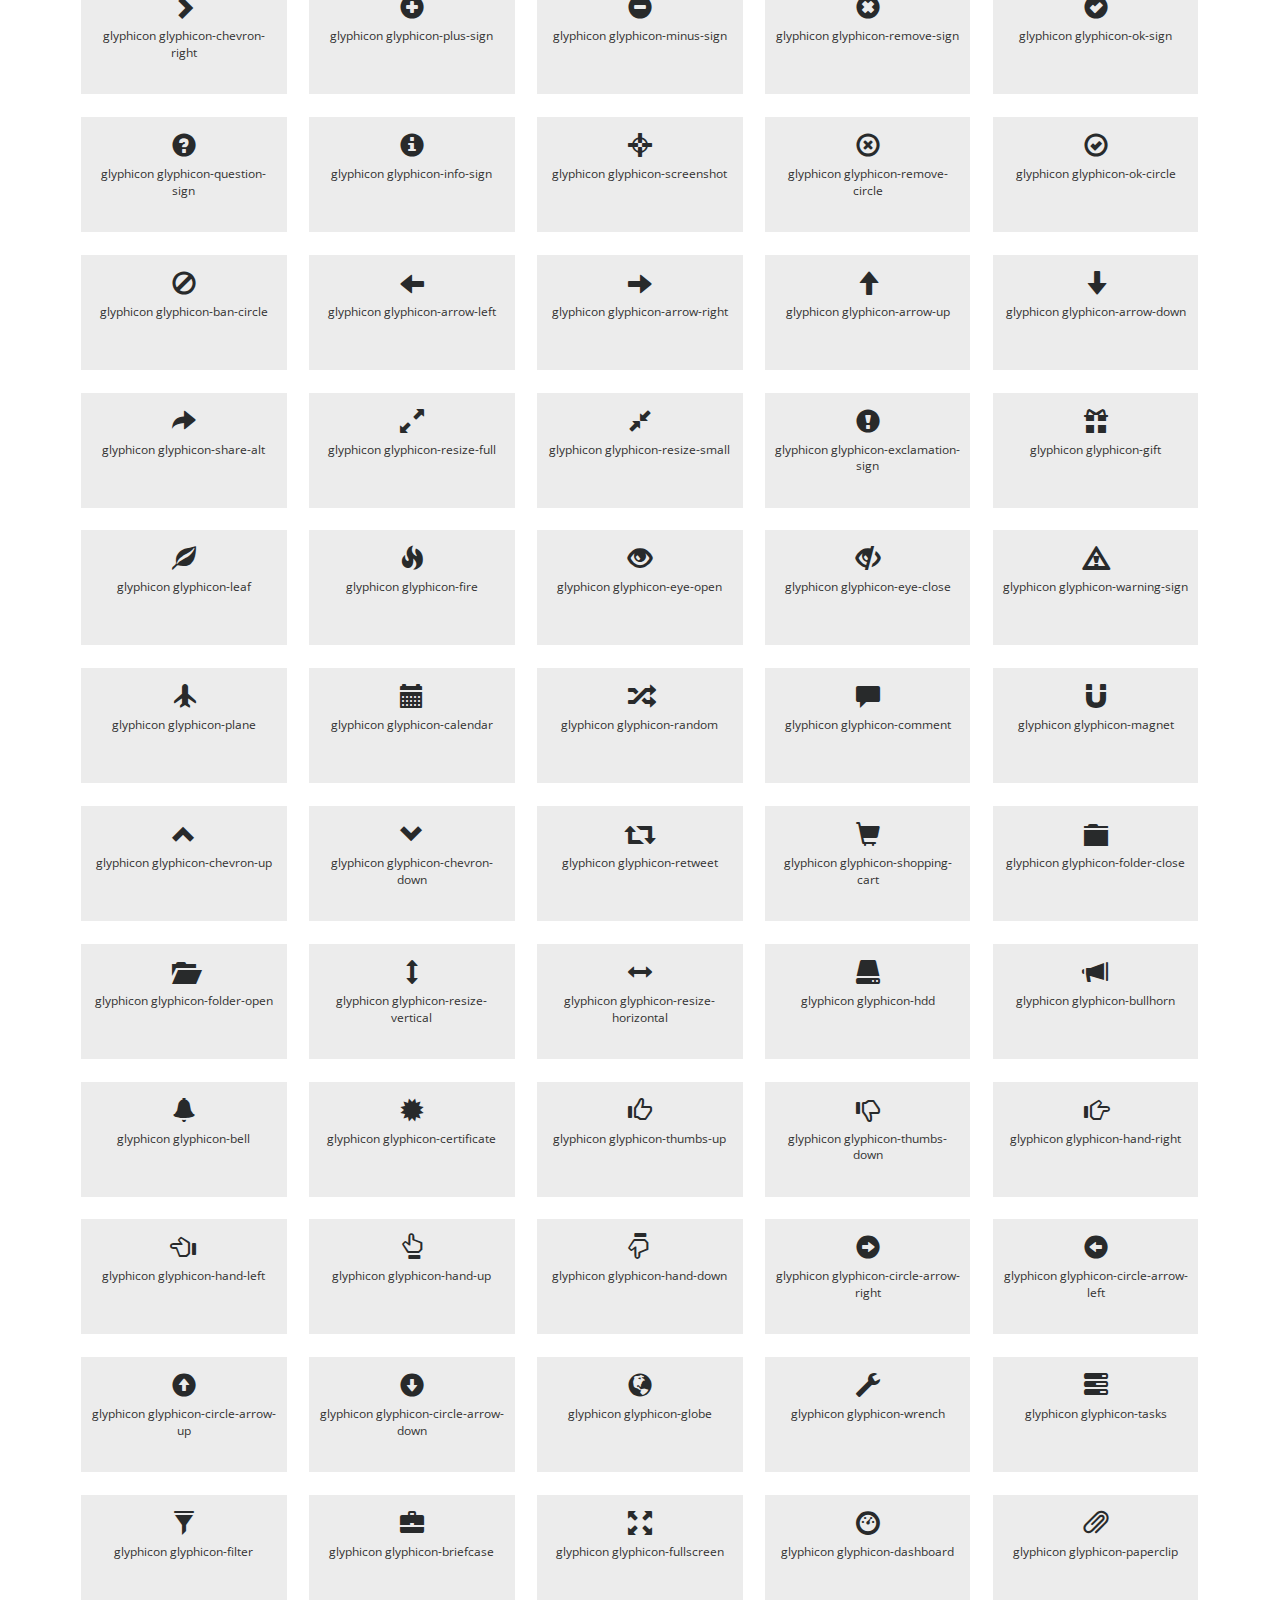
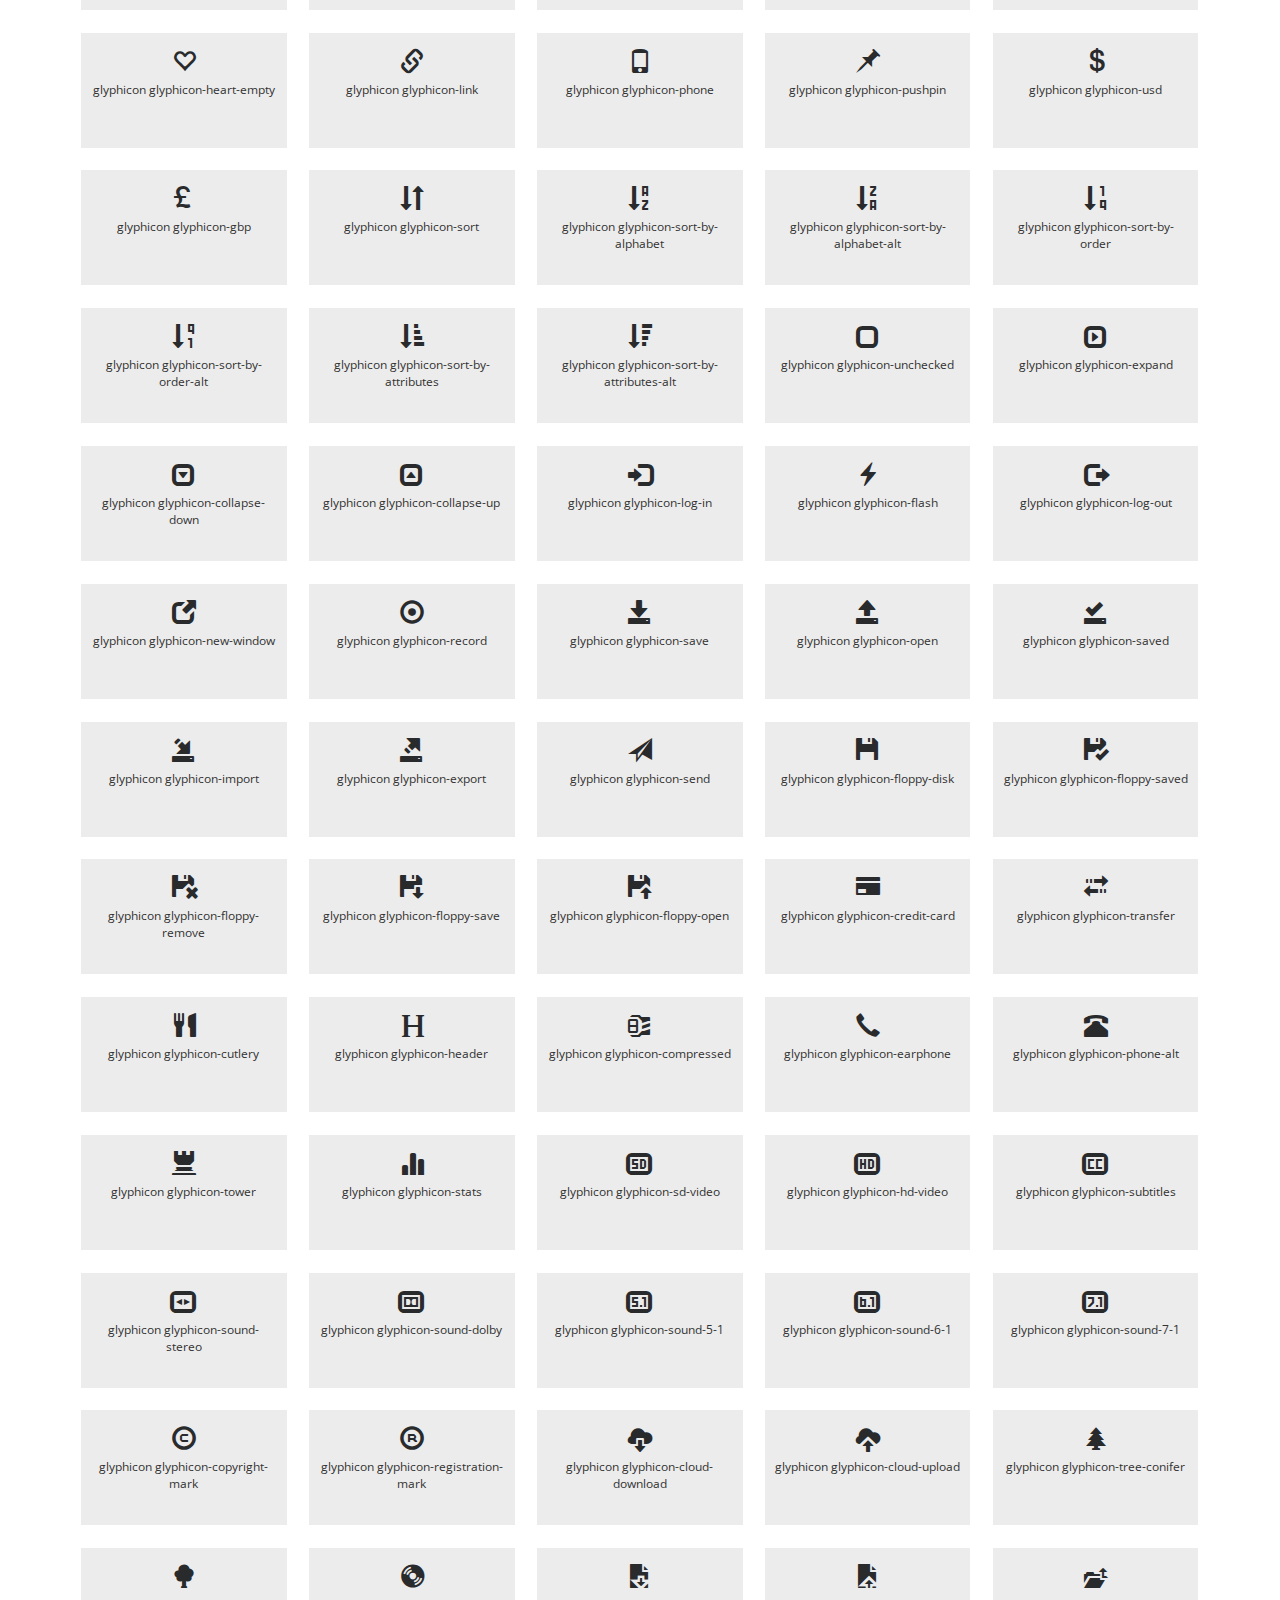
<file: icons.html>
<!--
	Author: W3layouts
	Author URL: http://w3layouts.com
	License: Creative Commons Attribution 3.0 Unported
	License URL: http://creativecommons.org/licenses/by/3.0/
-->
<!DOCTYPE html>
<html>
<!-- Head -->
<head>
	<title>Stylewell an Interior Category Flat Bootstrap Responsive Website Template | Icons :: W3layouts</title>
	<!-- Meta-Tags -->
		<meta name="viewport" content="width=device-width, initial-scale=1">
		<meta http-equiv="Content-Type" content="text/html; charset=utf-8">
		<meta name="keywords" content="Stylewell a Responsive Web Template, Bootstrap Web Templates, Flat Web Templates, Android Compatible Web Template, Smartphone Compatible Web Template, Free Webdesigns for Nokia, Samsung, LG, Sony Ericsson, Motorola Web Design">
		<script type="application/x-javascript"> addEventListener("load", function() { setTimeout(hideURLbar, 0); }, false); function hideURLbar(){ window.scrollTo(0,1); } </script>
	<!-- //Meta-Tags -->
	<!-- Custom-Theme-Files -->
	<link rel="stylesheet" href="css/bootstrap.min.css" type="text/css" media="all">
	<link rel="stylesheet" href="css/style.css" type="text/css" media="all">
	<link rel="stylesheet" href="css/font-awesome.min.css" />

	<!-- //Custom-Theme-Files -->
	<!-- Web-Fonts -->
	<link rel="stylesheet" href="//fonts.googleapis.com/css?family=Open+Sans:400,300,600,700,800" 	type="text/css">
	<link rel="stylesheet" href="//fonts.googleapis.com/css?family=Montserrat:400,700" 				type="text/css">
	<!-- //Web-Fonts -->
	<!-- Default-JavaScript-File -->
	<script type="text/javascript" src="js/jquery-2.1.4.min.js"></script>
	<script type="text/javascript" src="js/bootstrap.min.js"></script>
</head>
<!-- //Head -->
<!-- Body -->
<body>
	<!-- Header -->
	<div class="header">
		<!-- Top-Bar -->
				<div class="top-bar">
				<div class="container">
					<div class="header-nav">
						<nav class="navbar navbar-default">
							<!-- Brand and toggle get grouped for better mobile display -->
							<div class="navbar-header">
								<button type="button" class="navbar-toggle collapsed" data-toggle="collapse" data-target="#bs-example-navbar-collapse-1">
									<span class="sr-only">Toggle navigation</span>
									<span class="icon-bar"></span>
									<span class="icon-bar"></span>
									<span class="icon-bar"></span>
								</button>
								<h1><a class="navbar-brand" href="index.html">Stylewell</a></h1>
							</div>
							<!-- Collect the nav links, forms, and other content for toggling -->
							<div class="collapse navbar-collapse nav-wil" id="bs-example-navbar-collapse-1">
								<ul class="nav navbar-nav ">
									<li><a href="index.html">Home</a></li>
									<li><a href="about.html">About</a></li>
									<li><a href="gallery.html">Gallery</a></li>
									<li class="dropdown">
									<a href="#" class="dropdown-toggle" data-toggle="dropdown" aria-expanded="false">Short Codes <b class="caret"></b></a>
									<ul class="dropdown-menu agile_short_dropdown">
										<li><a href="icons.html">Icons</a></li>
										<li><a href="short-codes.html">Typography</a></li>
									</ul>
								</li>
									<li><a href="services.html">Services</a></li>
									<li><a href="contact.html">Contact</a></li>
								</ul>
								<div class="search-box">
									<div id="sb-search" class="sb-search">
										<form>
											<input class="sb-search-input" placeholder="Enter your search term..." type="search" name="search" id="search">
											<input class="sb-search-submit" type="submit" value="">
											<span class="sb-icon-search"> </span>
										</form>
									</div>
								</div>
							</div><!-- /navbar-collapse -->
							<!-- search-scripts -->
							<script src="js/classie.js"></script>
							<script src="js/uisearch.js"></script>
								<script>
									new UISearch( document.getElementById( 'sb-search' ) );
								</script>
							<!-- //search-scripts -->
						</nav>
					</div>
				</div>
			</div>
		<!-- //Top-Bar -->
	</div>
	<!-- //Header -->
	<!-- banner -->
	<div class="w3l-banner1">
		
	</div>
	<!-- //banner -->
<div class="w3_wthree_agileits_icons main-grid-border">
		<div class="container">
			<h2 class="w3ls_head">Icons</h3>
			<div class="grid_3 grid_4 w3_agileits_icons_page">
						<div class="icons">
							<h3 class="agileits-icons-title">Font Awesome Icons</h3>
							<section id="new">
								<h3 class="page-header page-header icon-subheading">30 New Icons </h3>							  

								<div class="row fontawesome-icon-list">
									
									
									<div class="icon-box col-md-3 col-sm-4"><a class="agile-icon" href="#"><i class="fa fa-asl-interpreting" aria-hidden="true"></i> fa-asl-interpreting <span class="text-muted">(alias)</span></a></div>
									
									<div class="icon-box col-md-3 col-sm-4"><a class="agile-icon" href="#"><i class="fa fa-assistive-listening-systems" aria-hidden="true"></i> fa-assistive-listening-systems</a></div>
									
									<div class="icon-box col-md-3 col-sm-4"><a class="agile-icon" href="#"><i class="fa fa-audio-description" aria-hidden="true"></i> fa-audio-description</a></div>
									
									  <div class="icon-box col-md-3 col-sm-4"><a class="agile-icon" href="#"><i class="fa fa-blind" aria-hidden="true"></i> fa-blind</a></div>
									
									  <div class="icon-box col-md-3 col-sm-4"><a class="agile-icon" href="#"><i class="fa fa-braille" aria-hidden="true"></i> fa-braille</a></div>
									
									  <div class="icon-box col-md-3 col-sm-4"><a class="agile-icon" href="#"><i class="fa fa-deaf" aria-hidden="true"></i> fa-deaf</a></div>
									
									  <div class="icon-box col-md-3 col-sm-4"><a class="agile-icon" href="#"><i class="fa fa-deafness" aria-hidden="true"></i> deafness <span class="text-muted">(alias)</span></a></div>
									
									  <div class="icon-box col-md-3 col-sm-4"><a class="agile-icon" href="#"><i class="fa fa-envira" aria-hidden="true"></i> fa-envira</a></div>
									
									  <div class="icon-box col-md-3 col-sm-4"><a class="agile-icon" href="#"><i class="fa fa-fa" aria-hidden="true"></i> fa-fa <span class="text-muted">(alias)</span></a></div>
									
									  <div class="icon-box col-md-3 col-sm-4"><a class="agile-icon" href="#"><i class="fa fa-first-order" aria-hidden="true"></i> fa-first-order</a></div>
									
									  <div class="icon-box col-md-3 col-sm-4"><a class="agile-icon" href="#"><i class="fa fa-font-awesome" aria-hidden="true"></i> fa-font-awesome</a></div>
									
									  <div class="icon-box col-md-3 col-sm-4"><a class="agile-icon" href="#"><i class="fa fa-gitlab" aria-hidden="true"></i> fa-gitlab</a></div>
									
									  <div class="icon-box col-md-3 col-sm-4"><a class="agile-icon" href="#"><i class="fa fa-glide" aria-hidden="true"></i> fa-glide</a></div>
									
									  <div class="icon-box col-md-3 col-sm-4"><a class="agile-icon" href="#"><i class="fa fa-glide-g" aria-hidden="true"></i> fa-glide-g</a></div>
									
									  <div class="icon-box col-md-3 col-sm-4"><a class="agile-icon" href="#"><i class="fa fa-google-plus-circle" aria-hidden="true"></i> fa-google-plus-circle <span class="text-muted">(alias)</span></a></div>
									
									  <div class="icon-box col-md-3 col-sm-4"><a class="agile-icon" href="#"><i class="fa fa-google-plus-official" aria-hidden="true"></i> fa-google-plus-official</a></div>
									
									  <div class="icon-box col-md-3 col-sm-4"><a class="agile-icon" href="#"><i class="fa fa-hard-of-hearing" aria-hidden="true"></i> fa-hard-of-hearing <span class="text-muted">(alias)</span></a></div>
									
									  <div class="icon-box col-md-3 col-sm-4"><a class="agile-icon" href="#"><i class="fa fa-instagram" aria-hidden="true"></i> fa-instagram</a></div>
									
									  <div class="icon-box col-md-3 col-sm-4"><a class="agile-icon" href="#"><i class="fa fa-low-vision" aria-hidden="true"></i> fa-low-vision</a></div>
									
									  <div class="icon-box col-md-3 col-sm-4"><a class="agile-icon" href="#"><i class="fa fa-pied-piper" aria-hidden="true"></i> fa-pied-piper</a></div>
									
									  <div class="icon-box col-md-3 col-sm-4"><a class="agile-icon" href="#"><i class="fa fa-question-circle-o" aria-hidden="true"></i> fa-question-circle-o</a></div>
									
									  <div class="icon-box col-md-3 col-sm-4"><a class="agile-icon" href="#"><i class="fa fa-sign-language" aria-hidden="true"></i> fa-sign-language</a></div>
									
									  <div class="icon-box col-md-3 col-sm-4"><a class="agile-icon" href="#"><i class="fa fa-signing" aria-hidden="true"></i> fa-signing <span class="text-muted">(alias)</span></a></div>
									
									  <div class="icon-box col-md-3 col-sm-4"><a class="agile-icon" href="#"><i class="fa fa-snapchat" aria-hidden="true"></i> fa-snapchat</a></div>
									
									  <div class="icon-box col-md-3 col-sm-4"><a class="agile-icon" href="#"><i class="fa fa-snapchat-ghost" aria-hidden="true"></i> fa-snapchat-ghost</a></div>
									
									  <div class="icon-box col-md-3 col-sm-4"><a class="agile-icon" href="#"><i class="fa fa-snapchat-square" aria-hidden="true"></i> fa-snapchat-square</a></div>
									
									  <div class="icon-box col-md-3 col-sm-4"><a class="agile-icon" href="#"><i class="fa fa-themeisle" aria-hidden="true"></i> fa-themeisle</a></div>
									
									  <div class="icon-box col-md-3 col-sm-4"><a class="agile-icon" href="#"><i class="fa fa-universal-access" aria-hidden="true"></i> fa-universal-access</a></div>
									
									  <div class="icon-box col-md-3 col-sm-4"><a class="agile-icon" href="#"><i class="fa fa-viadeo" aria-hidden="true"></i> fa-viadeo</a></div>
									
									  <div class="icon-box col-md-3 col-sm-4"><a class="agile-icon" href="#"><i class="fa fa-viadeo-square" aria-hidden="true"></i> fa-viadeo-square</a></div>
									
									  <div class="icon-box col-md-3 col-sm-4"><a class="agile-icon" href="#"><i class="fa fa-volume-control-phone" aria-hidden="true"></i> fa-volume-control-phone</a></div>
									
									  <div class="icon-box col-md-3 col-sm-4"><a class="agile-icon" href="#"><i class="fa fa-wheelchair-alt" aria-hidden="true"></i> fa-wheelchair-alt</a></div>
									
									  <div class="icon-box col-md-3 col-sm-4"><a class="agile-icon" href="#"><i class="fa fa-wpbeginner" aria-hidden="true"></i> fa-wpbeginner</a></div>
									
									  <div class="icon-box col-md-3 col-sm-4"><a class="agile-icon" href="#"><i class="fa fa-wpforms" aria-hidden="true"></i> fa-wpforms</a></div>
									
									  <div class="icon-box col-md-3 col-sm-4"><a class="agile-icon" href="#"><i class="fa fa-yoast" aria-hidden="true"></i> fa-yoast</a></div>
									
								  </div>

								</section>
							<div class="section group">
									<div class="box"> 
										<div class="title ">
											<h3 class="page-header icon-subheading">Web Application Icons</h3>
										</div>
										<div class="box_content"> 
											<div class="fontawesome-icon-list"> 
												<div class="icon-box col-md-3 col-sm-4"><a class="agile-icon" href="#"><i class="fa fa-adjust"></i> fa-adjust</a></div>
										
												<div class="icon-box col-md-3 col-sm-4"><a class="agile-icon" href="#"><i class="fa fa-anchor"></i> fa-anchor</a></div>
										
												<div class="icon-box col-md-3 col-sm-4"><a class="agile-icon" href="#"><i class="fa fa-archive"></i> fa-archive</a></div>
										
												<div class="icon-box col-md-3 col-sm-4"><a class="agile-icon" href="#"><i class="fa fa-arrows"></i> fa-arrows</a></div>
										
												<div class="icon-box col-md-3 col-sm-4"><a class="agile-icon" href="#"><i class="fa fa-arrows-h"></i> fa-arrows-h</a></div>
										
												<div class="icon-box col-md-3 col-sm-4"><a class="agile-icon" href="#"><i class="fa fa-arrows-v"></i> fa-arrows-v</a></div>
										
												<div class="icon-box col-md-3 col-sm-4"><a class="agile-icon" href="#"><i class="fa fa-asterisk"></i> fa-asterisk</a></div>
										
												<div class="icon-box col-md-3 col-sm-4"><a class="agile-icon" href="#"><i class="fa fa-ban"></i> fa-ban</a></div>
										
												<div class="icon-box col-md-3 col-sm-4"><a class="agile-icon" href="#"><i class="fa fa-bar-chart-o"></i> fa-bar-chart-o</a></div>
										
												<div class="icon-box col-md-3 col-sm-4"><a class="agile-icon" href="#"><i class="fa fa-barcode"></i> fa-barcode</a></div>
										
												<div class="icon-box col-md-3 col-sm-4"><a class="agile-icon" href="#"><i class="fa fa-bars"></i> fa-bars</a></div>
										
												<div class="icon-box col-md-3 col-sm-4"><a class="agile-icon" href="#"><i class="fa fa-beer"></i> fa-beer</a></div>
										
												<div class="icon-box col-md-3 col-sm-4"><a class="agile-icon" href="#"><i class="fa fa-bell"></i> fa-bell</a></div>
										
												<div class="icon-box col-md-3 col-sm-4"><a class="agile-icon" href="#"><i class="fa fa-bell-o"></i> fa-bell-o</a></div>
										
												<div class="icon-box col-md-3 col-sm-4"><a class="agile-icon" href="#"><i class="fa fa-bolt"></i> fa-bolt</a></div>
										
												<div class="icon-box col-md-3 col-sm-4"><a class="agile-icon" href="#"><i class="fa fa-book"></i> fa-book</a></div>
										
												<div class="icon-box col-md-3 col-sm-4"><a class="agile-icon" href="#"><i class="fa fa-bookmark"></i> fa-bookmark</a></div>
										
												<div class="icon-box col-md-3 col-sm-4"><a class="agile-icon" href="#"><i class="fa fa-bookmark-o"></i> fa-bookmark-o</a></div>
										
												<div class="icon-box col-md-3 col-sm-4"><a class="agile-icon" href="#"><i class="fa fa-briefcase"></i> fa-briefcase</a></div>
										
												<div class="icon-box col-md-3 col-sm-4"><a class="agile-icon" href="#"><i class="fa fa-bug"></i> fa-bug</a></div>
										
												<div class="icon-box col-md-3 col-sm-4"><a class="agile-icon" href="#"><i class="fa fa-building-o"></i> fa-building-o</a></div>
										
												<div class="icon-box col-md-3 col-sm-4"><a class="agile-icon" href="#"><i class="fa fa-bullhorn"></i> fa-bullhorn</a></div>
										
												<div class="icon-box col-md-3 col-sm-4"><a class="agile-icon" href="#"><i class="fa fa-bullseye"></i> fa-bullseye</a></div>
										
												<div class="icon-box col-md-3 col-sm-4"><a class="agile-icon" href="#"><i class="fa fa-calendar"></i> fa-calendar</a></div>
										
												<div class="icon-box col-md-3 col-sm-4"><a class="agile-icon" href="#"><i class="fa fa-calendar-o"></i> fa-calendar-o</a></div>
										
												<div class="icon-box col-md-3 col-sm-4"><a class="agile-icon" href="#"><i class="fa fa-camera"></i> fa-camera</a></div>
										
												<div class="icon-box col-md-3 col-sm-4"><a class="agile-icon" href="#"><i class="fa fa-camera-retro"></i> fa-camera-retro</a></div>
										
												<div class="icon-box col-md-3 col-sm-4"><a class="agile-icon" href="#"><i class="fa fa-caret-square-o-down"></i> fa-caret-square-o-down</a></div>
										
												<div class="icon-box col-md-3 col-sm-4"><a class="agile-icon" href="#"><i class="fa fa-caret-square-o-left"></i> fa-caret-square-o-left</a></div>
										
												<div class="icon-box col-md-3 col-sm-4"><a class="agile-icon" href="#"><i class="fa fa-caret-square-o-right"></i> fa-caret-square-o-right</a></div>
										
												<div class="icon-box col-md-3 col-sm-4"><a class="agile-icon" href="#"><i class="fa fa-caret-square-o-up"></i> fa-caret-square-o-up</a></div>
										
												<div class="icon-box col-md-3 col-sm-4"><a class="agile-icon" href="#"><i class="fa fa-certificate"></i> fa-certificate</a></div>
										
												<div class="icon-box col-md-3 col-sm-4"><a class="agile-icon" href="#"><i class="fa fa-check"></i> fa-check</a></div>
										
												<div class="icon-box col-md-3 col-sm-4"><a class="agile-icon" href="#"><i class="fa fa-check-circle"></i> fa-check-circle</a></div>
										
												<div class="icon-box col-md-3 col-sm-4"><a class="agile-icon" href="#"><i class="fa fa-check-circle-o"></i> fa-check-circle-o</a></div>
										
												<div class="icon-box col-md-3 col-sm-4"><a class="agile-icon" href="#"><i class="fa fa-check-square"></i> fa-check-square</a></div>
										
												<div class="icon-box col-md-3 col-sm-4"><a class="agile-icon" href="#"><i class="fa fa-check-square-o"></i> fa-check-square-o</a></div>
										
												<div class="icon-box col-md-3 col-sm-4"><a class="agile-icon" href="#"><i class="fa fa-circle"></i> fa-circle</a></div>
										
												<div class="icon-box col-md-3 col-sm-4"><a class="agile-icon" href="#"><i class="fa fa-circle-o"></i> fa-circle-o</a></div>
										
												<div class="icon-box col-md-3 col-sm-4"><a class="agile-icon" href="#"><i class="fa fa-clock-o"></i> fa-clock-o</a></div>
										
												<div class="icon-box col-md-3 col-sm-4"><a class="agile-icon" href="#"><i class="fa fa-cloud"></i> fa-cloud</a></div>
										
												<div class="icon-box col-md-3 col-sm-4"><a class="agile-icon" href="#"><i class="fa fa-cloud-download"></i> fa-cloud-download</a></div>
										
												<div class="icon-box col-md-3 col-sm-4"><a class="agile-icon" href="#"><i class="fa fa-cloud-upload"></i> fa-cloud-upload</a></div>
										
												<div class="icon-box col-md-3 col-sm-4"><a class="agile-icon" href="#"><i class="fa fa-code"></i> fa-code</a></div>
										
												<div class="icon-box col-md-3 col-sm-4"><a class="agile-icon" href="#"><i class="fa fa-code-fork"></i> fa-code-fork</a></div>
										
												<div class="icon-box col-md-3 col-sm-4"><a class="agile-icon" href="#"><i class="fa fa-coffee"></i> fa-coffee</a></div>
										
												<div class="icon-box col-md-3 col-sm-4"><a class="agile-icon" href="#"><i class="fa fa-cog"></i> fa-cog</a></div>
										
												<div class="icon-box col-md-3 col-sm-4"><a class="agile-icon" href="#"><i class="fa fa-cogs"></i> fa-cogs</a></div>
										
												<div class="icon-box col-md-3 col-sm-4"><a class="agile-icon" href="#"><i class="fa fa-comment"></i> fa-comment</a></div>
										
												<div class="icon-box col-md-3 col-sm-4"><a class="agile-icon" href="#"><i class="fa fa-comment-o"></i> fa-comment-o</a></div>
										
												<div class="icon-box col-md-3 col-sm-4"><a class="agile-icon" href="#"><i class="fa fa-comments"></i> fa-comments</a></div>
										
												<div class="icon-box col-md-3 col-sm-4"><a class="agile-icon" href="#"><i class="fa fa-comments-o"></i> fa-comments-o</a></div>
										
												<div class="icon-box col-md-3 col-sm-4"><a class="agile-icon" href="#"><i class="fa fa-compass"></i> fa-compass</a></div>
										
												<div class="icon-box col-md-3 col-sm-4"><a class="agile-icon" href="#"><i class="fa fa-credit-card"></i> fa-credit-card</a></div>
										
												<div class="icon-box col-md-3 col-sm-4"><a class="agile-icon" href="#"><i class="fa fa-crop"></i> fa-crop</a></div>
										
												<div class="icon-box col-md-3 col-sm-4"><a class="agile-icon" href="#"><i class="fa fa-crosshairs"></i> fa-crosshairs</a></div>
										
												<div class="icon-box col-md-3 col-sm-4"><a class="agile-icon" href="#"><i class="fa fa-cutlery"></i> fa-cutlery</a></div>
										
												<div class="icon-box col-md-3 col-sm-4"><a class="agile-icon" href="#"><i class="fa fa-dashboard"></i> fa-dashboard <span class="text-muted">(alias)</span></a></div>
										
												<div class="icon-box col-md-3 col-sm-4"><a class="agile-icon" href="#"><i class="fa fa-desktop"></i> fa-desktop</a></div>
										
												<div class="icon-box col-md-3 col-sm-4"><a class="agile-icon" href="#"><i class="fa fa-dot-circle-o"></i> fa-dot-circle-o</a></div>
										
												<div class="icon-box col-md-3 col-sm-4"><a class="agile-icon" href="#"><i class="fa fa-download"></i> fa-download</a></div>
										
												<div class="icon-box col-md-3 col-sm-4"><a class="agile-icon" href="#"><i class="fa fa-edit"></i> fa-edit <span class="text-muted">(alias)</span></a></div>
										
												<div class="icon-box col-md-3 col-sm-4"><a class="agile-icon" href="#"><i class="fa fa-ellipsis-h"></i> fa-ellipsis-h</a></div>
										
												<div class="icon-box col-md-3 col-sm-4"><a class="agile-icon" href="#"><i class="fa fa-ellipsis-v"></i> fa-ellipsis-v</a></div>
										
												<div class="icon-box col-md-3 col-sm-4"><a class="agile-icon" href="#"><i class="fa fa-envelope"></i> fa-envelope</a></div>
										
												<div class="icon-box col-md-3 col-sm-4"><a class="agile-icon" href="#"><i class="fa fa-envelope-o"></i> fa-envelope-o</a></div>
										
												<div class="icon-box col-md-3 col-sm-4"><a class="agile-icon" href="#"><i class="fa fa-eraser"></i> fa-eraser</a></div>
										
												<div class="icon-box col-md-3 col-sm-4"><a class="agile-icon" href="#"><i class="fa fa-exchange"></i> fa-exchange</a></div>
										
												<div class="icon-box col-md-3 col-sm-4"><a class="agile-icon" href="#"><i class="fa fa-exclamation"></i> fa-exclamation</a></div>
										
												<div class="icon-box col-md-3 col-sm-4"><a class="agile-icon" href="#"><i class="fa fa-exclamation-circle"></i> fa-exclamation-circle</a></div>
										
												<div class="icon-box col-md-3 col-sm-4"><a class="agile-icon" href="#"><i class="fa fa-exclamation-triangle"></i> fa-exclamation-triangle</a></div>
										
												<div class="icon-box col-md-3 col-sm-4"><a class="agile-icon" href="#"><i class="fa fa-external-link"></i> fa-external-link</a></div>
										
												<div class="icon-box col-md-3 col-sm-4"><a class="agile-icon" href="#"><i class="fa fa-external-link-square"></i> fa-external-link-square</a></div>
										
												<div class="icon-box col-md-3 col-sm-4"><a class="agile-icon" href="#"><i class="fa fa-eye"></i> fa-eye</a></div>
										
												<div class="icon-box col-md-3 col-sm-4"><a class="agile-icon" href="#"><i class="fa fa-eye-slash"></i> fa-eye-slash</a></div>
										
												<div class="icon-box col-md-3 col-sm-4"><a class="agile-icon" href="#"><i class="fa fa-female"></i> fa-female</a></div>
										
												<div class="icon-box col-md-3 col-sm-4"><a class="agile-icon" href="#"><i class="fa fa-fighter-jet"></i> fa-fighter-jet</a></div>
										
												<div class="icon-box col-md-3 col-sm-4"><a class="agile-icon" href="#"><i class="fa fa-film"></i> fa-film</a></div>
										
												<div class="icon-box col-md-3 col-sm-4"><a class="agile-icon" href="#"><i class="fa fa-filter"></i> fa-filter</a></div>
										
												<div class="icon-box col-md-3 col-sm-4"><a class="agile-icon" href="#"><i class="fa fa-fire"></i> fa-fire</a></div>
										
												<div class="icon-box col-md-3 col-sm-4"><a class="agile-icon" href="#"><i class="fa fa-fire-extinguisher"></i> fa-fire-extinguisher</a></div>
										
												<div class="icon-box col-md-3 col-sm-4"><a class="agile-icon" href="#"><i class="fa fa-flag"></i> fa-flag</a></div>
										
												<div class="icon-box col-md-3 col-sm-4"><a class="agile-icon" href="#"><i class="fa fa-flag-checkered"></i> fa-flag-checkered</a></div>
										
												<div class="icon-box col-md-3 col-sm-4"><a class="agile-icon" href="#"><i class="fa fa-flag-o"></i> fa-flag-o</a></div>
										
												<div class="icon-box col-md-3 col-sm-4"><a class="agile-icon" href="#"><i class="fa fa-flash"></i> fa-flash <span class="text-muted">(alias)</span></a></div>
										
												<div class="icon-box col-md-3 col-sm-4"><a class="agile-icon" href="#"><i class="fa fa-flask"></i> fa-flask</a></div>
										
												<div class="icon-box col-md-3 col-sm-4"><a class="agile-icon" href="#"><i class="fa fa-folder"></i> fa-folder</a></div>
										
												<div class="icon-box col-md-3 col-sm-4"><a class="agile-icon" href="#"><i class="fa fa-folder-o"></i> fa-folder-o</a></div>
										
												<div class="icon-box col-md-3 col-sm-4"><a class="agile-icon" href="#"><i class="fa fa-folder-open"></i> fa-folder-open</a></div>
										
												<div class="icon-box col-md-3 col-sm-4"><a class="agile-icon" href="#"><i class="fa fa-folder-open-o"></i> fa-folder-open-o</a></div>
										
												<div class="icon-box col-md-3 col-sm-4"><a class="agile-icon" href="#"><i class="fa fa-frown-o"></i> fa-frown-o</a></div>
										
												<div class="icon-box col-md-3 col-sm-4"><a class="agile-icon" href="#"><i class="fa fa-gamepad"></i> fa-gamepad</a></div>
										
												<div class="icon-box col-md-3 col-sm-4"><a class="agile-icon" href="#"><i class="fa fa-gavel"></i> fa-gavel</a></div>
										
												<div class="icon-box col-md-3 col-sm-4"><a class="agile-icon" href="#"><i class="fa fa-gear"></i> fa-gear <span class="text-muted">(alias)</span></a></div>
										
												<div class="icon-box col-md-3 col-sm-4"><a class="agile-icon" href="#"><i class="fa fa-gears"></i> fa-gears <span class="text-muted">(alias)</span></a></div>
										
												<div class="icon-box col-md-3 col-sm-4"><a class="agile-icon" href="#"><i class="fa fa-gift"></i> fa-gift</a></div>
										
												<div class="icon-box col-md-3 col-sm-4"><a class="agile-icon" href="#"><i class="fa fa-glass"></i> fa-glass</a></div>
										
												<div class="icon-box col-md-3 col-sm-4"><a class="agile-icon" href="#"><i class="fa fa-globe"></i> fa-globe</a></div>
										
												<div class="icon-box col-md-3 col-sm-4"><a class="agile-icon" href="#"><i class="fa fa-group"></i> fa-group <span class="text-muted">(alias)</span></a></div>
										
												<div class="icon-box col-md-3 col-sm-4"><a class="agile-icon" href="#"><i class="fa fa-hdd-o"></i> fa-hdd-o</a></div>
										
												<div class="icon-box col-md-3 col-sm-4"><a class="agile-icon" href="#"><i class="fa fa-headphones"></i> fa-headphones</a></div>
										
												<div class="icon-box col-md-3 col-sm-4"><a class="agile-icon" href="#"><i class="fa fa-heart"></i> fa-heart</a></div>
										
												<div class="icon-box col-md-3 col-sm-4"><a class="agile-icon" href="#"><i class="fa fa-heart-o"></i> fa-heart-o</a></div>
										
												<div class="icon-box col-md-3 col-sm-4"><a class="agile-icon" href="#"><i class="fa fa-home"></i> fa-home</a></div>
										
												<div class="icon-box col-md-3 col-sm-4"><a class="agile-icon" href="#"><i class="fa fa-inbox"></i> fa-inbox</a></div>
										
												<div class="icon-box col-md-3 col-sm-4"><a class="agile-icon" href="#"><i class="fa fa-info"></i> fa-info</a></div>
										
												<div class="icon-box col-md-3 col-sm-4"><a class="agile-icon" href="#info-circle"><i class="fa fa-info-circle"></i> fa-info-circle</a></div>
										
												<div class="icon-box col-md-3 col-sm-4"><a class="agile-icon" href="#key"><i class="fa fa-key"></i> fa-key</a></div>
										
												<div class="icon-box col-md-3 col-sm-4"><a class="agile-icon" href="#keyboard-o"><i class="fa fa-keyboard-o"></i> fa-keyboard-o</a></div>
										
												<div class="icon-box col-md-3 col-sm-4"><a class="agile-icon" href="#laptop"><i class="fa fa-laptop"></i> fa-laptop</a></div>
										
												<div class="icon-box col-md-3 col-sm-4"><a class="agile-icon" href="#leaf"><i class="fa fa-leaf"></i> fa-leaf</a></div>
										
												<div class="icon-box col-md-3 col-sm-4"><a class="agile-icon" href="#gavel"><i class="fa fa-legal"></i> fa-legal <span class="text-muted">(alias)</span></a></div>
										
												<div class="icon-box col-md-3 col-sm-4"><a class="agile-icon" href="#lemon-o"><i class="fa fa-lemon-o"></i> fa-lemon-o</a></div>
										
												<div class="icon-box col-md-3 col-sm-4"><a class="agile-icon" href="#level-down"><i class="fa fa-level-down"></i> fa-level-down</a></div>
										
												<div class="icon-box col-md-3 col-sm-4"><a class="agile-icon" href="#level-up"><i class="fa fa-level-up"></i> fa-level-up</a></div>
										
												<div class="icon-box col-md-3 col-sm-4"><a class="agile-icon" href="#lightbulb-o"><i class="fa fa-lightbulb-o"></i> fa-lightbulb-o</a></div>
										
												<div class="icon-box col-md-3 col-sm-4"><a class="agile-icon" href="#location-arrow"><i class="fa fa-location-arrow"></i> fa-location-arrow</a></div>
										
												<div class="icon-box col-md-3 col-sm-4"><a class="agile-icon" href="#lock"><i class="fa fa-lock"></i> fa-lock</a></div>
										
												<div class="icon-box col-md-3 col-sm-4"><a class="agile-icon" href="#magic"><i class="fa fa-magic"></i> fa-magic</a></div>
										
												<div class="icon-box col-md-3 col-sm-4"><a class="agile-icon" href="#magnet"><i class="fa fa-magnet"></i> fa-magnet</a></div>
										
												<div class="icon-box col-md-3 col-sm-4"><a class="agile-icon" href="#share"><i class="fa fa-mail-forward"></i> fa-mail-forward <span class="text-muted">(alias)</span></a></div>
										
												<div class="icon-box col-md-3 col-sm-4"><a class="agile-icon" href="#reply"><i class="fa fa-mail-reply"></i> fa-mail-reply <span class="text-muted">(alias)</span></a></div>
										
												<div class="icon-box col-md-3 col-sm-4"><a class="agile-icon" href="#mail-reply-all"><i class="fa fa-mail-reply-all"></i> fa-mail-reply-all</a></div>
										
												<div class="icon-box col-md-3 col-sm-4"><a class="agile-icon" href="#male"><i class="fa fa-male"></i> fa-male</a></div>
										
												<div class="icon-box col-md-3 col-sm-4"><a class="agile-icon" href="#map-marker"><i class="fa fa-map-marker"></i> fa-map-marker</a></div>
										
												<div class="icon-box col-md-3 col-sm-4"><a class="agile-icon" href="#meh-o"><i class="fa fa-meh-o"></i> fa-meh-o</a></div>
										
												<div class="icon-box col-md-3 col-sm-4"><a class="agile-icon" href="#microphone"><i class="fa fa-microphone"></i> fa-microphone</a></div>
										
												<div class="icon-box col-md-3 col-sm-4"><a class="agile-icon" href="#microphone-slash"><i class="fa fa-microphone-slash"></i> fa-microphone-slash</a></div>
										
												<div class="icon-box col-md-3 col-sm-4"><a class="agile-icon" href="#minus"><i class="fa fa-minus"></i> fa-minus</a></div>
										
												<div class="icon-box col-md-3 col-sm-4"><a class="agile-icon" href="#minus-circle"><i class="fa fa-minus-circle"></i> fa-minus-circle</a></div>
										
												<div class="icon-box col-md-3 col-sm-4"><a class="agile-icon" href="#minus-square"><i class="fa fa-minus-square"></i> fa-minus-square</a></div>
										
												<div class="icon-box col-md-3 col-sm-4"><a class="agile-icon" href="#minus-square-o"><i class="fa fa-minus-square-o"></i> fa-minus-square-o</a></div>
										
												<div class="icon-box col-md-3 col-sm-4"><a class="agile-icon" href="#mobile"><i class="fa fa-mobile"></i> fa-mobile</a></div>
										
												<div class="icon-box col-md-3 col-sm-4"><a class="agile-icon" href="#mobile"><i class="fa fa-mobile-phone"></i> fa-mobile-phone <span class="text-muted">(alias)</span></a></div>
										
												<div class="icon-box col-md-3 col-sm-4"><a class="agile-icon" href="#money"><i class="fa fa-money"></i> fa-money</a></div>
										
												<div class="icon-box col-md-3 col-sm-4"><a class="agile-icon" href="#moon-o"><i class="fa fa-moon-o"></i> fa-moon-o</a></div>
										
												<div class="icon-box col-md-3 col-sm-4"><a class="agile-icon" href="#music"><i class="fa fa-music"></i> fa-music</a></div>
										
												<div class="icon-box col-md-3 col-sm-4"><a class="agile-icon" href="#pencil"><i class="fa fa-pencil"></i> fa-pencil</a></div>
										
												<div class="icon-box col-md-3 col-sm-4"><a class="agile-icon" href="#pencil-square"><i class="fa fa-pencil-square"></i> fa-pencil-square</a></div>
										
												<div class="icon-box col-md-3 col-sm-4"><a class="agile-icon" href="#pencil-square-o"><i class="fa fa-pencil-square-o"></i> fa-pencil-square-o</a></div>
										
												<div class="icon-box col-md-3 col-sm-4"><a class="agile-icon" href="#phone"><i class="fa fa-phone"></i> fa-phone</a></div>
										
												<div class="icon-box col-md-3 col-sm-4"><a class="agile-icon" href="#phone-square"><i class="fa fa-phone-square"></i> fa-phone-square</a></div>
										
												<div class="icon-box col-md-3 col-sm-4"><a class="agile-icon" href="#picture-o"><i class="fa fa-picture-o"></i> fa-picture-o</a></div>
										
												<div class="icon-box col-md-3 col-sm-4"><a class="agile-icon" href="#plane"><i class="fa fa-plane"></i> fa-plane</a></div>
										
												<div class="icon-box col-md-3 col-sm-4"><a class="agile-icon" href="#plus"><i class="fa fa-plus"></i> fa-plus</a></div>
										
												<div class="icon-box col-md-3 col-sm-4"><a class="agile-icon" href="#plus-circle"><i class="fa fa-plus-circle"></i> fa-plus-circle</a></div>
										
												<div class="icon-box col-md-3 col-sm-4"><a class="agile-icon" href="#plus-square"><i class="fa fa-plus-square"></i> fa-plus-square</a></div>
										
												<div class="icon-box col-md-3 col-sm-4"><a class="agile-icon" href="#plus-square-o"><i class="fa fa-plus-square-o"></i> fa-plus-square-o</a></div>
										
												<div class="icon-box col-md-3 col-sm-4"><a class="agile-icon" href="#power-off"><i class="fa fa-power-off"></i> fa-power-off</a></div>
										
												<div class="icon-box col-md-3 col-sm-4"><a class="agile-icon" href="#print"><i class="fa fa-print"></i> fa-print</a></div>
										
												<div class="icon-box col-md-3 col-sm-4"><a class="agile-icon" href="#puzzle-piece"><i class="fa fa-puzzle-piece"></i> fa-puzzle-piece</a></div>
										
												<div class="icon-box col-md-3 col-sm-4"><a class="agile-icon" href="#qrcode"><i class="fa fa-qrcode"></i> fa-qrcode</a></div>
										
												<div class="icon-box col-md-3 col-sm-4"><a class="agile-icon" href="#question"><i class="fa fa-question"></i> fa-question</a></div>
										
												<div class="icon-box col-md-3 col-sm-4"><a class="agile-icon" href="#question-circle"><i class="fa fa-question-circle"></i> fa-question-circle</a></div>
										
												<div class="icon-box col-md-3 col-sm-4"><a class="agile-icon" href="#quote-left"><i class="fa fa-quote-left"></i> fa-quote-left</a></div>
										
												<div class="icon-box col-md-3 col-sm-4"><a class="agile-icon" href="#quote-right"><i class="fa fa-quote-right"></i> fa-quote-right</a></div>
										
												<div class="icon-box col-md-3 col-sm-4"><a class="agile-icon" href="#random"><i class="fa fa-random"></i> fa-random</a></div>
										
												<div class="icon-box col-md-3 col-sm-4"><a class="agile-icon" href="#refresh"><i class="fa fa-refresh"></i> fa-refresh</a></div>
										
												<div class="icon-box col-md-3 col-sm-4"><a class="agile-icon" href="#reply"><i class="fa fa-reply"></i> fa-reply</a></div>
										
												<div class="icon-box col-md-3 col-sm-4"><a class="agile-icon" href="#reply-all"><i class="fa fa-reply-all"></i> fa-reply-all</a></div>
										
												<div class="icon-box col-md-3 col-sm-4"><a class="agile-icon" href="#retweet"><i class="fa fa-retweet"></i> fa-retweet</a></div>
										
												<div class="icon-box col-md-3 col-sm-4"><a class="agile-icon" href="#road"><i class="fa fa-road"></i> fa-road</a></div>
										
												<div class="icon-box col-md-3 col-sm-4"><a class="agile-icon" href="#rocket"><i class="fa fa-rocket"></i> fa-rocket</a></div>
										
												<div class="icon-box col-md-3 col-sm-4"><a class="agile-icon" href="#rss"><i class="fa fa-rss"></i> fa-rss</a></div>
										
												<div class="icon-box col-md-3 col-sm-4"><a class="agile-icon" href="#rss-square"><i class="fa fa-rss-square"></i> fa-rss-square</a></div>
										
												<div class="icon-box col-md-3 col-sm-4"><a class="agile-icon" href="#search"><i class="fa fa-search"></i> fa-search</a></div>
										
												<div class="icon-box col-md-3 col-sm-4"><a class="agile-icon" href="#search-minus"><i class="fa fa-search-minus"></i> fa-search-minus</a></div>
										
												<div class="icon-box col-md-3 col-sm-4"><a class="agile-icon" href="#search-plus"><i class="fa fa-search-plus"></i> fa-search-plus</a></div>
										
												<div class="icon-box col-md-3 col-sm-4"><a class="agile-icon" href="#share"><i class="fa fa-share"></i> fa-share</a></div>
										
												<div class="icon-box col-md-3 col-sm-4"><a class="agile-icon" href="#share-square"><i class="fa fa-share-square"></i> fa-share-square</a></div>
										
												<div class="icon-box col-md-3 col-sm-4"><a class="agile-icon" href="#share-square-o"><i class="fa fa-share-square-o"></i> fa-share-square-o</a></div>
										
												<div class="icon-box col-md-3 col-sm-4"><a class="agile-icon" href="#shield"><i class="fa fa-shield"></i> fa-shield</a></div>
										
												<div class="icon-box col-md-3 col-sm-4"><a class="agile-icon" href="#shopping-cart"><i class="fa fa-shopping-cart"></i> fa-shopping-cart</a></div>
										
												<div class="icon-box col-md-3 col-sm-4"><a class="agile-icon" href="#sign-in"><i class="fa fa-sign-in"></i> fa-sign-in</a></div>
										
												<div class="icon-box col-md-3 col-sm-4"><a class="agile-icon" href="#sign-out"><i class="fa fa-sign-out"></i> fa-sign-out</a></div>
										
												<div class="icon-box col-md-3 col-sm-4"><a class="agile-icon" href="#signal"><i class="fa fa-signal"></i> fa-signal</a></div>
										
												<div class="icon-box col-md-3 col-sm-4"><a class="agile-icon" href="#sitemap"><i class="fa fa-sitemap"></i> fa-sitemap</a></div>
										
												<div class="icon-box col-md-3 col-sm-4"><a class="agile-icon" href="#smile-o"><i class="fa fa-smile-o"></i> fa-smile-o</a></div>
										
												<div class="icon-box col-md-3 col-sm-4"><a class="agile-icon" href="#sort"><i class="fa fa-sort"></i> fa-sort</a></div>
										
												<div class="icon-box col-md-3 col-sm-4"><a class="agile-icon" href="#sort-alpha-asc"><i class="fa fa-sort-alpha-asc"></i> fa-sort-alpha-asc</a></div>
										
												<div class="icon-box col-md-3 col-sm-4"><a class="agile-icon" href="#sort-alpha-desc"><i class="fa fa-sort-alpha-desc"></i> fa-sort-alpha-desc</a></div>
										
												<div class="icon-box col-md-3 col-sm-4"><a class="agile-icon" href="#sort-amount-asc"><i class="fa fa-sort-amount-asc"></i> fa-sort-amount-asc</a></div>
										
												<div class="icon-box col-md-3 col-sm-4"><a class="agile-icon" href="#sort-amount-desc"><i class="fa fa-sort-amount-desc"></i> fa-sort-amount-desc</a></div>
										
												<div class="icon-box col-md-3 col-sm-4"><a class="agile-icon" href="#sort-asc"><i class="fa fa-sort-asc"></i> fa-sort-asc</a></div>
										
												<div class="icon-box col-md-3 col-sm-4"><a class="agile-icon" href="#sort-desc"><i class="fa fa-sort-desc"></i> fa-sort-desc</a></div>
										
												<div class="icon-box col-md-3 col-sm-4"><a class="agile-icon" href="#sort-asc"><i class="fa fa-sort-down"></i> fa-sort-down <span class="text-muted">(alias)</span></a></div>
										
												<div class="icon-box col-md-3 col-sm-4"><a class="agile-icon" href="#sort-numeric-asc"><i class="fa fa-sort-numeric-asc"></i> fa-sort-numeric-asc</a></div>
										
												<div class="icon-box col-md-3 col-sm-4"><a class="agile-icon" href="#sort-numeric-desc"><i class="fa fa-sort-numeric-desc"></i> fa-sort-numeric-desc</a></div>
										
												<div class="icon-box col-md-3 col-sm-4"><a class="agile-icon" href="#sort-desc"><i class="fa fa-sort-up"></i> fa-sort-up <span class="text-muted">(alias)</span></a></div>
										
												<div class="icon-box col-md-3 col-sm-4"><a class="agile-icon" href="#spinner"><i class="fa fa-spinner"></i> fa-spinner</a></div>
										
												<div class="icon-box col-md-3 col-sm-4"><a class="agile-icon" href="#square"><i class="fa fa-square"></i> fa-square</a></div>
										
												<div class="icon-box col-md-3 col-sm-4"><a class="agile-icon" href="#square-o"><i class="fa fa-square-o"></i> fa-square-o</a></div>
										
												<div class="icon-box col-md-3 col-sm-4"><a class="agile-icon" href="#star"><i class="fa fa-star"></i> fa-star</a></div>
										
												<div class="icon-box col-md-3 col-sm-4"><a class="agile-icon" href="#star-half"><i class="fa fa-star-half"></i> fa-star-half</a></div>
										
												<div class="icon-box col-md-3 col-sm-4"><a class="agile-icon" href="#star-half-o"><i class="fa fa-star-half-empty"></i> fa-star-half-empty <span class="text-muted">(alias)</span></a></div>
										
												<div class="icon-box col-md-3 col-sm-4"><a class="agile-icon" href="#star-half-o"><i class="fa fa-star-half-full"></i> fa-star-half-full <span class="text-muted">(alias)</span></a></div>
										
												<div class="icon-box col-md-3 col-sm-4"><a class="agile-icon" href="#star-half-o"><i class="fa fa-star-half-o"></i> fa-star-half-o</a></div>
										
												<div class="icon-box col-md-3 col-sm-4"><a class="agile-icon" href="#star-o"><i class="fa fa-star-o"></i> fa-star-o</a></div>
										
												<div class="icon-box col-md-3 col-sm-4"><a class="agile-icon" href="#subscript"><i class="fa fa-subscript"></i> fa-subscript</a></div>
										
												<div class="icon-box col-md-3 col-sm-4"><a class="agile-icon" href="#suitcase"><i class="fa fa-suitcase"></i> fa-suitcase</a></div>
										
												<div class="icon-box col-md-3 col-sm-4"><a class="agile-icon" href="#sun-o"><i class="fa fa-sun-o"></i> fa-sun-o</a></div>
										
												<div class="icon-box col-md-3 col-sm-4"><a class="agile-icon" href="#superscript"><i class="fa fa-superscript"></i> fa-superscript</a></div>
										
												<div class="icon-box col-md-3 col-sm-4"><a class="agile-icon" href="#tablet"><i class="fa fa-tablet"></i> fa-tablet</a></div>
										
												<div class="icon-box col-md-3 col-sm-4"><a class="agile-icon" href="#tachometer"><i class="fa fa-tachometer"></i> fa-tachometer</a></div>
										
												<div class="icon-box col-md-3 col-sm-4"><a class="agile-icon" href="#tag"><i class="fa fa-tag"></i> fa-tag</a></div>
										
												<div class="icon-box col-md-3 col-sm-4"><a class="agile-icon" href="#tags"><i class="fa fa-tags"></i> fa-tags</a></div>
										
												<div class="icon-box col-md-3 col-sm-4"><a class="agile-icon" href="#tasks"><i class="fa fa-tasks"></i> fa-tasks</a></div>
										
												<div class="icon-box col-md-3 col-sm-4"><a class="agile-icon" href="#terminal"><i class="fa fa-terminal"></i> fa-terminal</a></div>
										
												<div class="icon-box col-md-3 col-sm-4"><a class="agile-icon" href="#thumb-tack"><i class="fa fa-thumb-tack"></i> fa-thumb-tack</a></div>
										
												<div class="icon-box col-md-3 col-sm-4"><a class="agile-icon" href="#thumbs-down"><i class="fa fa-thumbs-down"></i> fa-thumbs-down</a></div>
										
												<div class="icon-box col-md-3 col-sm-4"><a class="agile-icon" href="#thumbs-o-down"><i class="fa fa-thumbs-o-down"></i> fa-thumbs-o-down</a></div>
										
												<div class="icon-box col-md-3 col-sm-4"><a class="agile-icon" href="#thumbs-o-up"><i class="fa fa-thumbs-o-up"></i> fa-thumbs-o-up</a></div>
										
												<div class="icon-box col-md-3 col-sm-4"><a class="agile-icon" href="#thumbs-up"><i class="fa fa-thumbs-up"></i> fa-thumbs-up</a></div>
										
												<div class="icon-box col-md-3 col-sm-4"><a class="agile-icon" href="#ticket"><i class="fa fa-ticket"></i> fa-ticket</a></div>
										
												<div class="icon-box col-md-3 col-sm-4"><a class="agile-icon" href="#times"><i class="fa fa-times"></i> fa-times</a></div>
										
												<div class="icon-box col-md-3 col-sm-4"><a class="agile-icon" href="#times-circle"><i class="fa fa-times-circle"></i> fa-times-circle</a></div>
										
												<div class="icon-box col-md-3 col-sm-4"><a class="agile-icon" href="#times-circle-o"><i class="fa fa-times-circle-o"></i> fa-times-circle-o</a></div>
										
												<div class="icon-box col-md-3 col-sm-4"><a class="agile-icon" href="#tint"><i class="fa fa-tint"></i> fa-tint</a></div>
										
												<div class="icon-box col-md-3 col-sm-4"><a class="agile-icon" href="#caret-square-o-down"><i class="fa fa-toggle-down"></i> fa-toggle-down <span class="text-muted">(alias)</span></a></div>
										
												<div class="icon-box col-md-3 col-sm-4"><a class="agile-icon" href="#caret-square-o-left"><i class="fa fa-toggle-left"></i> fa-toggle-left <span class="text-muted">(alias)</span></a></div>
										
												<div class="icon-box col-md-3 col-sm-4"><a class="agile-icon" href="#caret-square-o-right"><i class="fa fa-toggle-right"></i> fa-toggle-right <span class="text-muted">(alias)</span></a></div>
										
												<div class="icon-box col-md-3 col-sm-4"><a class="agile-icon" href="#caret-square-o-up"><i class="fa fa-toggle-up"></i> fa-toggle-up <span class="text-muted">(alias)</span></a></div>
										
												<div class="icon-box col-md-3 col-sm-4"><a class="agile-icon" href="#trash-o"><i class="fa fa-trash-o"></i> fa-trash-o</a></div>
										
												<div class="icon-box col-md-3 col-sm-4"><a class="agile-icon" href="#trophy"><i class="fa fa-trophy"></i> fa-trophy</a></div>
										
												<div class="icon-box col-md-3 col-sm-4"><a class="agile-icon" href="#truck"><i class="fa fa-truck"></i> fa-truck</a></div>
										
												<div class="icon-box col-md-3 col-sm-4"><a class="agile-icon" href="#umbrella"><i class="fa fa-umbrella"></i> fa-umbrella</a></div>
										
												<div class="icon-box col-md-3 col-sm-4"><a class="agile-icon" href="#unlock"><i class="fa fa-unlock"></i> fa-unlock</a></div>
										
												<div class="icon-box col-md-3 col-sm-4"><a class="agile-icon" href="#unlock-alt"><i class="fa fa-unlock-alt"></i> fa-unlock-alt</a></div>
										
												<div class="icon-box col-md-3 col-sm-4"><a class="agile-icon" href="#sort"><i class="fa fa-unsorted"></i> fa-unsorted <span class="text-muted">(alias)</span></a></div>
										
												<div class="icon-box col-md-3 col-sm-4"><a class="agile-icon" href="#upload"><i class="fa fa-upload"></i> fa-upload</a></div>
										
												<div class="icon-box col-md-3 col-sm-4"><a class="agile-icon" href="#user"><i class="fa fa-user"></i> fa-user</a></div>
										
												<div class="icon-box col-md-3 col-sm-4"><a class="agile-icon" href="#users"><i class="fa fa-users"></i> fa-users</a></div>
										
												<div class="icon-box col-md-3 col-sm-4"><a class="agile-icon" href="#video-camera"><i class="fa fa-video-camera"></i> fa-video-camera</a></div>
										
												<div class="icon-box col-md-3 col-sm-4"><a class="agile-icon" href="#volume-down"><i class="fa fa-volume-down"></i> fa-volume-down</a></div>
										
												<div class="icon-box col-md-3 col-sm-4"><a class="agile-icon" href="#volume-off"><i class="fa fa-volume-off"></i> fa-volume-off</a></div>
										
												<div class="icon-box col-md-3 col-sm-4"><a class="agile-icon" href="#volume-up"><i class="fa fa-volume-up"></i> fa-volume-up</a></div>
										
												<div class="icon-box col-md-3 col-sm-4"><a class="agile-icon" href="#exclamation-triangle"><i class="fa fa-warning"></i> fa-warning <span class="text-muted">(alias)</span></a></div>
										
												<div class="icon-box col-md-3 col-sm-4"><a class="agile-icon" href="#wheelchair"><i class="fa fa-wheelchair"></i> fa-wheelchair</a></div>
										
												<div class="icon-box col-md-3 col-sm-4"><a class="agile-icon" href="#wrench"><i class="fa fa-wrench"></i> fa-wrench</a></div>
												<div class="clearfix"></div>
											</div> 
											<div class="title margin-top">
												<h3 class="page-header icon-subheading">Form Control Icons</h3>
											</div>
											<div class="box_content">
												<div class="fontawesome-icon-list"> 
													<div class="icon-box col-md-3 col-sm-4"><a class="agile-icon" href="#check-square"><i class="fa fa-check-square"></i> fa-check-square</a></div>
									
													<div class="icon-box col-md-3 col-sm-4"><a class="agile-icon" href="#check-square-o"><i class="fa fa-check-square-o"></i> fa-check-square-o</a></div>
									
													<div class="icon-box col-md-3 col-sm-4"><a class="agile-icon" href="#circle"><i class="fa fa-circle"></i> fa-circle</a></div>
									
													<div class="icon-box col-md-3 col-sm-4"><a class="agile-icon" href="#circle-o"><i class="fa fa-circle-o"></i> fa-circle-o</a></div>
									
													<div class="icon-box col-md-3 col-sm-4"><a class="agile-icon" href="#dot-circle-o"><i class="fa fa-dot-circle-o"></i> fa-dot-circle-o</a></div>
									
													<div class="icon-box col-md-3 col-sm-4"><a class="agile-icon" href="#minus-square"><i class="fa fa-minus-square"></i> fa-minus-square</a></div>
									
													<div class="icon-box col-md-3 col-sm-4"><a class="agile-icon" href="#minus-square-o"><i class="fa fa-minus-square-o"></i> fa-minus-square-o</a></div>
									
													<div class="icon-box col-md-3 col-sm-4"><a class="agile-icon" href="#plus-square"><i class="fa fa-plus-square"></i> fa-plus-square</a></div>
									
													<div class="icon-box col-md-3 col-sm-4"><a class="agile-icon" href="#plus-square-o"><i class="fa fa-plus-square-o"></i> fa-plus-square-o</a></div>
									
													<div class="icon-box col-md-3 col-sm-4"><a class="agile-icon" href="#square"><i class="fa fa-square"></i> fa-square</a></div>
									
													<div class="icon-box col-md-3 col-sm-4"><a class="agile-icon" href="#square-o"><i class="fa fa-square-o"></i> fa-square-o</a></div>
													<div class="clearfix"></div>
												</div>
											</div> 
											<div class="title  margin-top">
												<h3 class="page-header icon-subheading">Currency Icons</h3>
											</div>
											<div class="box_content">
												<div class="fontawesome-icon-list">
													<div class="icon-box col-md-3 col-sm-4"><a class="agile-icon" href="#btc"><i class="fa fa-bitcoin"></i> fa-bitcoin <span class="text-muted">(alias)</span></a></div>
									
													<div class="icon-box col-md-3 col-sm-4"><a class="agile-icon" href="#btc"><i class="fa fa-btc"></i> fa-btc</a></div>
									
													<div class="icon-box col-md-3 col-sm-4"><a class="agile-icon" href="#jpy"><i class="fa fa-cny"></i> fa-cny <span class="text-muted">(alias)</span></a></div>
									
													<div class="icon-box col-md-3 col-sm-4"><a class="agile-icon" href="#usd"><i class="fa fa-dollar"></i> fa-dollar <span class="text-muted">(alias)</span></a></div>
									
													<div class="icon-box col-md-3 col-sm-4"><a class="agile-icon" href="#eur"><i class="fa fa-eur"></i> fa-eur</a></div>
									
													<div class="icon-box col-md-3 col-sm-4"><a class="agile-icon" href="#eur"><i class="fa fa-euro"></i> fa-euro <span class="text-muted">(alias)</span></a></div>
									
													<div class="icon-box col-md-3 col-sm-4"><a class="agile-icon" href="#gbp"><i class="fa fa-gbp"></i> fa-gbp</a></div>
									
													<div class="icon-box col-md-3 col-sm-4"><a class="agile-icon" href="#inr"><i class="fa fa-inr"></i> fa-inr</a></div>
									
													<div class="icon-box col-md-3 col-sm-4"><a class="agile-icon" href="#jpy"><i class="fa fa-jpy"></i> fa-jpy</a></div>
									
													<div class="icon-box col-md-3 col-sm-4"><a class="agile-icon" href="#krw"><i class="fa fa-krw"></i> fa-krw</a></div>
									
													<div class="icon-box col-md-3 col-sm-4"><a class="agile-icon" href="#money"><i class="fa fa-money"></i> fa-money</a></div>
									
													<div class="icon-box col-md-3 col-sm-4"><a class="agile-icon" href="#jpy"><i class="fa fa-rmb"></i> fa-rmb <span class="text-muted">(alias)</span></a></div>
									
													<div class="icon-box col-md-3 col-sm-4"><a class="agile-icon" href="#rub"><i class="fa fa-rouble"></i> fa-rouble <span class="text-muted">(alias)</span></a></div>
									
													<div class="icon-box col-md-3 col-sm-4"><a class="agile-icon" href="#rub"><i class="fa fa-rub"></i> fa-rub</a></div>
									
													<div class="icon-box col-md-3 col-sm-4"><a class="agile-icon" href="#rub"><i class="fa fa-ruble"></i> fa-ruble <span class="text-muted">(alias)</span></a></div>
									
													<div class="icon-box col-md-3 col-sm-4"><a class="agile-icon" href="#inr"><i class="fa fa-rupee"></i> fa-rupee <span class="text-muted">(alias)</span></a></div>
									
													<div class="icon-box col-md-3 col-sm-4"><a class="agile-icon" href="#try"><i class="fa fa-try"></i> fa-try</a></div>
									
													<div class="icon-box col-md-3 col-sm-4"><a class="agile-icon" href="#try"><i class="fa fa-turkish-lira"></i> fa-turkish-lira <span class="text-muted">(alias)</span></a></div>
									
													<div class="icon-box col-md-3 col-sm-4"><a class="agile-icon" href="#usd"><i class="fa fa-usd"></i> fa-usd</a></div>
									
													<div class="icon-box col-md-3 col-sm-4"><a class="agile-icon" href="#krw"><i class="fa fa-won"></i> fa-won <span class="text-muted">(alias)</span></a></div>
									
													<div class="icon-box col-md-3 col-sm-4"><a class="agile-icon" href="#jpy"><i class="fa fa-yen"></i> fa-yen <span class="text-muted">(alias)</span></a></div>
													<div class="clearfix"></div>
												</div>
											</div> 
											<div class="title margin-top">
												 <h3 class="page-header icon-subheading">Text Editor Icons</h3>
											</div>
											<div class="box_content">
												<div class="fontawesome-icon-list">
													<div class="icon-box col-md-3 col-sm-4"><a class="agile-icon" href="#align-center"><i class="fa fa-align-center"></i> fa-align-center</a></div>
									
													<div class="icon-box col-md-3 col-sm-4"><a class="agile-icon" href="#align-justify"><i class="fa fa-align-justify"></i> fa-align-justify</a></div>
									
													<div class="icon-box col-md-3 col-sm-4"><a class="agile-icon" href="#align-left"><i class="fa fa-align-left"></i> fa-align-left</a></div>
									
													<div class="icon-box col-md-3 col-sm-4"><a class="agile-icon" href="#align-right"><i class="fa fa-align-right"></i> fa-align-right</a></div>
									
													<div class="icon-box col-md-3 col-sm-4"><a class="agile-icon" href="#bold"><i class="fa fa-bold"></i> fa-bold</a></div>
									
													<div class="icon-box col-md-3 col-sm-4"><a class="agile-icon" href="#link"><i class="fa fa-chain"></i> fa-chain <span class="text-muted">(alias)</span></a></div>
									
													<div class="icon-box col-md-3 col-sm-4"><a class="agile-icon" href="#chain-broken"><i class="fa fa-chain-broken"></i> fa-chain-broken</a></div>
									
													<div class="icon-box col-md-3 col-sm-4"><a class="agile-icon" href="#clipboard"><i class="fa fa-clipboard"></i> fa-clipboard</a></div>
									
													<div class="icon-box col-md-3 col-sm-4"><a class="agile-icon" href="#columns"><i class="fa fa-columns"></i> fa-columns</a></div>
									
													<div class="icon-box col-md-3 col-sm-4"><a class="agile-icon" href="#files-o"><i class="fa fa-copy"></i> fa-copy <span class="text-muted">(alias)</span></a></div>
									
													<div class="icon-box col-md-3 col-sm-4"><a class="agile-icon" href="#scissors"><i class="fa fa-cut"></i> fa-cut <span class="text-muted">(alias)</span></a></div>
									
													<div class="icon-box col-md-3 col-sm-4"><a class="agile-icon" href="#outdent"><i class="fa fa-dedent"></i> fa-dedent <span class="text-muted">(alias)</span></a></div>
									
													<div class="icon-box col-md-3 col-sm-4"><a class="agile-icon" href="#eraser"><i class="fa fa-eraser"></i> fa-eraser</a></div>
									
													<div class="icon-box col-md-3 col-sm-4"><a class="agile-icon" href="#file"><i class="fa fa-file"></i> fa-file</a></div>
									
													<div class="icon-box col-md-3 col-sm-4"><a class="agile-icon" href="#file-o"><i class="fa fa-file-o"></i> fa-file-o</a></div>
									
													<div class="icon-box col-md-3 col-sm-4"><a class="agile-icon" href="#file-text"><i class="fa fa-file-text"></i> fa-file-text</a></div>
									
													<div class="icon-box col-md-3 col-sm-4"><a class="agile-icon" href="#file-text-o"><i class="fa fa-file-text-o"></i> fa-file-text-o</a></div>
									
													<div class="icon-box col-md-3 col-sm-4"><a class="agile-icon" href="#files-o"><i class="fa fa-files-o"></i> fa-files-o</a></div>
									
													<div class="icon-box col-md-3 col-sm-4"><a class="agile-icon" href="#floppy-o"><i class="fa fa-floppy-o"></i> fa-floppy-o</a></div>
									
													<div class="icon-box col-md-3 col-sm-4"><a class="agile-icon" href="#font"><i class="fa fa-font"></i> fa-font</a></div>
									
													<div class="icon-box col-md-3 col-sm-4"><a class="agile-icon" href="#indent"><i class="fa fa-indent"></i> fa-indent</a></div>
									
													<div class="icon-box col-md-3 col-sm-4"><a class="agile-icon" href="#italic"><i class="fa fa-italic"></i> fa-italic</a></div>
									
													<div class="icon-box col-md-3 col-sm-4"><a class="agile-icon" href="#link"><i class="fa fa-link"></i> fa-link</a></div>
									
													<div class="icon-box col-md-3 col-sm-4"><a class="agile-icon" href="#list"><i class="fa fa-list"></i> fa-list</a></div>
									
													<div class="icon-box col-md-3 col-sm-4"><a class="agile-icon" href="#list-alt"><i class="fa fa-list-alt"></i> fa-list-alt</a></div>
									
													<div class="icon-box col-md-3 col-sm-4"><a class="agile-icon" href="#list-ol"><i class="fa fa-list-ol"></i> fa-list-ol</a></div>
									
													<div class="icon-box col-md-3 col-sm-4"><a class="agile-icon" href="#list-ul"><i class="fa fa-list-ul"></i> fa-list-ul</a></div>
									
													<div class="icon-box col-md-3 col-sm-4"><a class="agile-icon" href="#outdent"><i class="fa fa-outdent"></i> fa-outdent</a></div>
									
													<div class="icon-box col-md-3 col-sm-4"><a class="agile-icon" href="#paperclip"><i class="fa fa-paperclip"></i> fa-paperclip</a></div>
									
													<div class="icon-box col-md-3 col-sm-4"><a class="agile-icon" href="#clipboard"><i class="fa fa-paste"></i> fa-paste <span class="text-muted">(alias)</span></a></div>
									
													<div class="icon-box col-md-3 col-sm-4"><a class="agile-icon" href="#repeat"><i class="fa fa-repeat"></i> fa-repeat</a></div>
									
													<div class="icon-box col-md-3 col-sm-4"><a class="agile-icon" href="#undo"><i class="fa fa-rotate-left"></i> fa-rotate-left <span class="text-muted">(alias)</span></a></div>
									
													<div class="icon-box col-md-3 col-sm-4"><a class="agile-icon" href="#repeat"><i class="fa fa-rotate-right"></i> fa-rotate-right <span class="text-muted">(alias)</span></a></div>
									
													<div class="icon-box col-md-3 col-sm-4"><a class="agile-icon" href="#floppy-o"><i class="fa fa-save"></i> fa-save <span class="text-muted">(alias)</span></a></div>
									
													<div class="icon-box col-md-3 col-sm-4"><a class="agile-icon" href="#scissors"><i class="fa fa-scissors"></i> fa-scissors</a></div>
									
													<div class="icon-box col-md-3 col-sm-4"><a class="agile-icon" href="#strikethrough"><i class="fa fa-strikethrough"></i> fa-strikethrough</a></div>
									
													<div class="icon-box col-md-3 col-sm-4"><a class="agile-icon" href="#table"><i class="fa fa-table"></i> fa-table</a></div>
									
													<div class="icon-box col-md-3 col-sm-4"><a class="agile-icon" href="#text-height"><i class="fa fa-text-height"></i> fa-text-height</a></div>
									
													<div class="icon-box col-md-3 col-sm-4"><a class="agile-icon" href="#text-width"><i class="fa fa-text-width"></i> fa-text-width</a></div>
									
													<div class="icon-box col-md-3 col-sm-4"><a class="agile-icon" href="#th"><i class="fa fa-th"></i> fa-th</a></div>
									
													<div class="icon-box col-md-3 col-sm-4"><a class="agile-icon" href="#th-large"><i class="fa fa-th-large"></i> fa-th-large</a></div>
									
													<div class="icon-box col-md-3 col-sm-4"><a class="agile-icon" href="#th-list"><i class="fa fa-th-list"></i> fa-th-list</a></div>
									
													<div class="icon-box col-md-3 col-sm-4"><a class="agile-icon" href="#underline"><i class="fa fa-underline"></i> fa-underline</a></div>
									
													<div class="icon-box col-md-3 col-sm-4"><a class="agile-icon" href="#undo"><i class="fa fa-undo"></i> fa-undo</a></div>
									
													<div class="icon-box col-md-3 col-sm-4"><a class="agile-icon" href="#chain-broken"><i class="fa fa-unlink"></i> fa-unlink <span class="text-muted">(alias)</span></a></div>
													<div class="clearfix"></div>
												</div>
											</div> 
											<div class="title margin-top">
												<h3 class="page-header icon-subheading">Directional Icons</h3>
											</div>
											<div class="box_content">
												<div class="fontawesome-icon-list">
													<div class="icon-box col-md-3 col-sm-4"><a class="agile-icon" href="#angle-double-down"><i class="fa fa-angle-double-down"></i> fa-angle-double-down</a></div>
									
													<div class="icon-box col-md-3 col-sm-4"><a class="agile-icon" href="#angle-double-left"><i class="fa fa-angle-double-left"></i> fa-angle-double-left</a></div>
									
													<div class="icon-box col-md-3 col-sm-4"><a class="agile-icon" href="#angle-double-right"><i class="fa fa-angle-double-right"></i> fa-angle-double-right</a></div>
									
													<div class="icon-box col-md-3 col-sm-4"><a class="agile-icon" href="#angle-double-up"><i class="fa fa-angle-double-up"></i> fa-angle-double-up</a></div>
									
													<div class="icon-box col-md-3 col-sm-4"><a class="agile-icon" href="#angle-down"><i class="fa fa-angle-down"></i> fa-angle-down</a></div>
									
													<div class="icon-box col-md-3 col-sm-4"><a class="agile-icon" href="#angle-left"><i class="fa fa-angle-left"></i> fa-angle-left</a></div>
									
													<div class="icon-box col-md-3 col-sm-4"><a class="agile-icon" href="#angle-right"><i class="fa fa-angle-right"></i> fa-angle-right</a></div>
									
													<div class="icon-box col-md-3 col-sm-4"><a class="agile-icon" href="#angle-up"><i class="fa fa-angle-up"></i> fa-angle-up</a></div>
									
													<div class="icon-box col-md-3 col-sm-4"><a class="agile-icon" href="#arrow-circle-down"><i class="fa fa-arrow-circle-down"></i> fa-arrow-circle-down</a></div>
									
													<div class="icon-box col-md-3 col-sm-4"><a class="agile-icon" href="#arrow-circle-left"><i class="fa fa-arrow-circle-left"></i> fa-arrow-circle-left</a></div>
									
													<div class="icon-box col-md-3 col-sm-4"><a class="agile-icon" href="#arrow-circle-o-down"><i class="fa fa-arrow-circle-o-down"></i> fa-arrow-circle-o-down</a></div>
									
													<div class="icon-box col-md-3 col-sm-4"><a class="agile-icon" href="#arrow-circle-o-left"><i class="fa fa-arrow-circle-o-left"></i> fa-arrow-circle-o-left</a></div>
									
													<div class="icon-box col-md-3 col-sm-4"><a class="agile-icon" href="#arrow-circle-o-right"><i class="fa fa-arrow-circle-o-right"></i> fa-arrow-circle-o-right</a></div>
									
													<div class="icon-box col-md-3 col-sm-4"><a class="agile-icon" href="#arrow-circle-o-up"><i class="fa fa-arrow-circle-o-up"></i> fa-arrow-circle-o-up</a></div>
									
													<div class="icon-box col-md-3 col-sm-4"><a class="agile-icon" href="#arrow-circle-right"><i class="fa fa-arrow-circle-right"></i> fa-arrow-circle-right</a></div>
									
													<div class="icon-box col-md-3 col-sm-4"><a class="agile-icon" href="#arrow-circle-up"><i class="fa fa-arrow-circle-up"></i> fa-arrow-circle-up</a></div>
									
													<div class="icon-box col-md-3 col-sm-4"><a class="agile-icon" href="#arrow-down"><i class="fa fa-arrow-down"></i> fa-arrow-down</a></div>
									
													<div class="icon-box col-md-3 col-sm-4"><a class="agile-icon" href="#arrow-left"><i class="fa fa-arrow-left"></i> fa-arrow-left</a></div>
									
													<div class="icon-box col-md-3 col-sm-4"><a class="agile-icon" href="#arrow-right"><i class="fa fa-arrow-right"></i> fa-arrow-right</a></div>
									
													<div class="icon-box col-md-3 col-sm-4"><a class="agile-icon" href="#arrow-up"><i class="fa fa-arrow-up"></i> fa-arrow-up</a></div>
									
													<div class="icon-box col-md-3 col-sm-4"><a class="agile-icon" href="#arrows"><i class="fa fa-arrows"></i> fa-arrows</a></div>
									
													<div class="icon-box col-md-3 col-sm-4"><a class="agile-icon" href="#arrows-alt"><i class="fa fa-arrows-alt"></i> fa-arrows-alt</a></div>
									
													<div class="icon-box col-md-3 col-sm-4"><a class="agile-icon" href="#arrows-h"><i class="fa fa-arrows-h"></i> fa-arrows-h</a></div>
									
													<div class="icon-box col-md-3 col-sm-4"><a class="agile-icon" href="#arrows-v"><i class="fa fa-arrows-v"></i> fa-arrows-v</a></div>
									
													<div class="icon-box col-md-3 col-sm-4"><a class="agile-icon" href="#caret-down"><i class="fa fa-caret-down"></i> fa-caret-down</a></div>
									
													<div class="icon-box col-md-3 col-sm-4"><a class="agile-icon" href="#caret-left"><i class="fa fa-caret-left"></i> fa-caret-left</a></div>
									
													<div class="icon-box col-md-3 col-sm-4"><a class="agile-icon" href="#caret-right"><i class="fa fa-caret-right"></i> fa-caret-right</a></div>
									
													<div class="icon-box col-md-3 col-sm-4"><a class="agile-icon" href="#caret-square-o-down"><i class="fa fa-caret-square-o-down"></i> fa-caret-square-o-down</a></div>
									
													<div class="icon-box col-md-3 col-sm-4"><a class="agile-icon" href="#caret-square-o-left"><i class="fa fa-caret-square-o-left"></i> fa-caret-square-o-left</a></div>
									
													<div class="icon-box col-md-3 col-sm-4"><a class="agile-icon" href="#caret-square-o-right"><i class="fa fa-caret-square-o-right"></i> fa-caret-square-o-right</a></div>
									
													<div class="icon-box col-md-3 col-sm-4"><a class="agile-icon" href="#caret-square-o-up"><i class="fa fa-caret-square-o-up"></i> fa-caret-square-o-up</a></div>
									
													<div class="icon-box col-md-3 col-sm-4"><a class="agile-icon" href="#caret-up"><i class="fa fa-caret-up"></i> fa-caret-up</a></div>
									
													<div class="icon-box col-md-3 col-sm-4"><a class="agile-icon" href="#chevron-circle-down"><i class="fa fa-chevron-circle-down"></i> fa-chevron-circle-down</a></div>
									
													<div class="icon-box col-md-3 col-sm-4"><a class="agile-icon" href="#chevron-circle-left"><i class="fa fa-chevron-circle-left"></i> fa-chevron-circle-left</a></div>
									
													<div class="icon-box col-md-3 col-sm-4"><a class="agile-icon" href="#chevron-circle-right"><i class="fa fa-chevron-circle-right"></i> fa-chevron-circle-right</a></div>
									
													<div class="icon-box col-md-3 col-sm-4"><a class="agile-icon" href="#chevron-circle-up"><i class="fa fa-chevron-circle-up"></i> fa-chevron-circle-up</a></div>
									
													<div class="icon-box col-md-3 col-sm-4"><a class="agile-icon" href="#chevron-down"><i class="fa fa-chevron-down"></i> fa-chevron-down</a></div>
									
													<div class="icon-box col-md-3 col-sm-4"><a class="agile-icon" href="#chevron-left"><i class="fa fa-chevron-left"></i> fa-chevron-left</a></div>
									
													<div class="icon-box col-md-3 col-sm-4"><a class="agile-icon" href="#chevron-right"><i class="fa fa-chevron-right"></i> fa-chevron-right</a></div>
									
													<div class="icon-box col-md-3 col-sm-4"><a class="agile-icon" href="#chevron-up"><i class="fa fa-chevron-up"></i> fa-chevron-up</a></div>
									
													<div class="icon-box col-md-3 col-sm-4"><a class="agile-icon" href="#hand-o-down"><i class="fa fa-hand-o-down"></i> fa-hand-o-down</a></div>
									
													<div class="icon-box col-md-3 col-sm-4"><a class="agile-icon" href="#hand-o-left"><i class="fa fa-hand-o-left"></i> fa-hand-o-left</a></div>
									
													<div class="icon-box col-md-3 col-sm-4"><a class="agile-icon" href="#hand-o-right"><i class="fa fa-hand-o-right"></i> fa-hand-o-right</a></div>
									
													<div class="icon-box col-md-3 col-sm-4"><a class="agile-icon" href="#hand-o-up"><i class="fa fa-hand-o-up"></i> fa-hand-o-up</a></div>
									
													<div class="icon-box col-md-3 col-sm-4"><a class="agile-icon" href="#long-arrow-down"><i class="fa fa-long-arrow-down"></i> fa-long-arrow-down</a></div>
									
													<div class="icon-box col-md-3 col-sm-4"><a class="agile-icon" href="#long-arrow-left"><i class="fa fa-long-arrow-left"></i> fa-long-arrow-left</a></div>
									
													<div class="icon-box col-md-3 col-sm-4"><a class="agile-icon" href="#long-arrow-right"><i class="fa fa-long-arrow-right"></i> fa-long-arrow-right</a></div>
									
													<div class="icon-box col-md-3 col-sm-4"><a class="agile-icon" href="#long-arrow-up"><i class="fa fa-long-arrow-up"></i> fa-long-arrow-up</a></div>
									
													<div class="icon-box col-md-3 col-sm-4"><a class="agile-icon" href="#caret-square-o-down"><i class="fa fa-toggle-down"></i> fa-toggle-down <span class="text-muted">(alias)</span></a></div>
									
													<div class="icon-box col-md-3 col-sm-4"><a class="agile-icon" href="#caret-square-o-left"><i class="fa fa-toggle-left"></i> fa-toggle-left <span class="text-muted">(alias)</span></a></div>
									
													<div class="icon-box col-md-3 col-sm-4"><a class="agile-icon" href="#caret-square-o-right"><i class="fa fa-toggle-right"></i> fa-toggle-right <span class="text-muted">(alias)</span></a></div>
									
													<div class="icon-box col-md-3 col-sm-4"><a class="agile-icon" href="#caret-square-o-up"><i class="fa fa-toggle-up"></i> fa-toggle-up <span class="text-muted">(alias)</span></a></div>
													<div class="clearfix"></div>
												</div>
											</div>	
										   
											<div class="title margin-top">
												 <h3 class="page-header icon-subheading">Video Player Icons</h3>
											</div>
										   <div class="box_content">
											<div class="fontawesome-icon-list">
													<div class="icon-box col-md-3 col-sm-4"><a class="agile-icon" href="#arrows-alt"><i class="fa fa-arrows-alt"></i> fa-arrows-alt</a></div>
									
													<div class="icon-box col-md-3 col-sm-4"><a class="agile-icon" href="#backward"><i class="fa fa-backward"></i> fa-backward</a></div>
									
													<div class="icon-box col-md-3 col-sm-4"><a class="agile-icon" href="#compress"><i class="fa fa-compress"></i> fa-compress</a></div>
									
													<div class="icon-box col-md-3 col-sm-4"><a class="agile-icon" href="#eject"><i class="fa fa-eject"></i> fa-eject</a></div>
									
													<div class="icon-box col-md-3 col-sm-4"><a class="agile-icon" href="#expand"><i class="fa fa-expand"></i> fa-expand</a></div>
									
													<div class="icon-box col-md-3 col-sm-4"><a class="agile-icon" href="#fast-backward"><i class="fa fa-fast-backward"></i> fa-fast-backward</a></div>
									
													<div class="icon-box col-md-3 col-sm-4"><a class="agile-icon" href="#fast-forward"><i class="fa fa-fast-forward"></i> fa-fast-forward</a></div>
									
													<div class="icon-box col-md-3 col-sm-4"><a class="agile-icon" href="#forward"><i class="fa fa-forward"></i> fa-forward</a></div>
									
													<div class="icon-box col-md-3 col-sm-4"><a class="agile-icon" href="#pause"><i class="fa fa-pause"></i> fa-pause</a></div>
									
													<div class="icon-box col-md-3 col-sm-4"><a class="agile-icon" href="#play"><i class="fa fa-play"></i> fa-play</a></div>
									
													<div class="icon-box col-md-3 col-sm-4"><a class="agile-icon" href="#play-circle"><i class="fa fa-play-circle"></i> fa-play-circle</a></div>
									
													<div class="icon-box col-md-3 col-sm-4"><a class="agile-icon" href="#play-circle-o"><i class="fa fa-play-circle-o"></i> fa-play-circle-o</a></div>
									
													<div class="icon-box col-md-3 col-sm-4"><a class="agile-icon" href="#step-backward"><i class="fa fa-step-backward"></i> fa-step-backward</a></div>
									
													<div class="icon-box col-md-3 col-sm-4"><a class="agile-icon" href="#step-forward"><i class="fa fa-step-forward"></i> fa-step-forward</a></div>
									
													<div class="icon-box col-md-3 col-sm-4"><a class="agile-icon" href="#stop"><i class="fa fa-stop"></i> fa-stop</a></div>
									
													<div class="icon-box col-md-3 col-sm-4"><a class="agile-icon" href="#youtube-play"><i class="fa fa-youtube-play"></i> fa-youtube-play</a></div>
													<div class="clearfix"></div>
												</div>
											</div> 
											<div class="title margin-top">
												<h3 class="page-header icon-subheading">Brand Icons</h3>
											</div>
											<div class="box_content">
												<div class="fontawesome-icon-list">
													<div class="icon-box col-md-3 col-sm-4"><a class="agile-icon" href="#adn"><i class="fa fa-adn"></i> fa-adn</a></div>
									
													<div class="icon-box col-md-3 col-sm-4"><a class="agile-icon" href="#android"><i class="fa fa-android"></i> fa-android</a></div>
									
													<div class="icon-box col-md-3 col-sm-4"><a class="agile-icon" href="#apple"><i class="fa fa-apple"></i> fa-apple</a></div>
									
													<div class="icon-box col-md-3 col-sm-4"><a class="agile-icon" href="#bitbucket"><i class="fa fa-bitbucket"></i> fa-bitbucket</a></div>
									
													<div class="icon-box col-md-3 col-sm-4"><a class="agile-icon" href="#bitbucket-square"><i class="fa fa-bitbucket-square"></i> fa-bitbucket-square</a></div>
									
													<div class="icon-box col-md-3 col-sm-4"><a class="agile-icon" href="#btc"><i class="fa fa-bitcoin"></i> fa-bitcoin <span class="text-muted">(alias)</span></a></div>
									
													<div class="icon-box col-md-3 col-sm-4"><a class="agile-icon" href="#btc"><i class="fa fa-btc"></i> fa-btc</a></div>
									
													<div class="icon-box col-md-3 col-sm-4"><a class="agile-icon" href="#css3"><i class="fa fa-css3"></i> fa-css3</a></div>
									
													<div class="icon-box col-md-3 col-sm-4"><a class="agile-icon" href="#dribbble"><i class="fa fa-dribbble"></i> fa-dribbble</a></div>
									
													<div class="icon-box col-md-3 col-sm-4"><a class="agile-icon" href="#dropbox"><i class="fa fa-dropbox"></i> fa-dropbox</a></div>
									
													<div class="icon-box col-md-3 col-sm-4"><a class="agile-icon" href="#facebook"><i class="fa fa-facebook"></i> fa-facebook</a></div>
									
													<div class="icon-box col-md-3 col-sm-4"><a class="agile-icon" href="#facebook-square"><i class="fa fa-facebook-square"></i> fa-facebook-square</a></div>
									
													<div class="icon-box col-md-3 col-sm-4"><a class="agile-icon" href="#flickr"><i class="fa fa-flickr"></i> fa-flickr</a></div>
									
													<div class="icon-box col-md-3 col-sm-4"><a class="agile-icon" href="#foursquare"><i class="fa fa-foursquare"></i> fa-foursquare</a></div>
									
													<div class="icon-box col-md-3 col-sm-4"><a class="agile-icon" href="#github"><i class="fa fa-github"></i> fa-github</a></div>
									
													<div class="icon-box col-md-3 col-sm-4"><a class="agile-icon" href="#github-alt"><i class="fa fa-github-alt"></i> fa-github-alt</a></div>
									
													<div class="icon-box col-md-3 col-sm-4"><a class="agile-icon" href="#github-square"><i class="fa fa-github-square"></i> fa-github-square</a></div>
									
													<div class="icon-box col-md-3 col-sm-4"><a class="agile-icon" href="#gittip"><i class="fa fa-gittip"></i> fa-gittip</a></div>
									
													<div class="icon-box col-md-3 col-sm-4"><a class="agile-icon" href="#google-plus"><i class="fa fa-google-plus"></i> fa-google-plus</a></div>
									
													<div class="icon-box col-md-3 col-sm-4"><a class="agile-icon" href="#google-plus-square"><i class="fa fa-google-plus-square"></i> fa-google-plus-square</a></div>
									
													<div class="icon-box col-md-3 col-sm-4"><a class="agile-icon" href="#html5"><i class="fa fa-html5"></i> fa-html5</a></div>
									
													<div class="icon-box col-md-3 col-sm-4"><a class="agile-icon" href="#instagram"><i class="fa fa-instagram"></i> fa-instagram</a></div>
									
													<div class="icon-box col-md-3 col-sm-4"><a class="agile-icon" href="#linkedin"><i class="fa fa-linkedin"></i> fa-linkedin</a></div>
									
													<div class="icon-box col-md-3 col-sm-4"><a class="agile-icon" href="#linkedin-square"><i class="fa fa-linkedin-square"></i> fa-linkedin-square</a></div>
									
													<div class="icon-box col-md-3 col-sm-4"><a class="agile-icon" href="#linux"><i class="fa fa-linux"></i> fa-linux</a></div>
									
													<div class="icon-box col-md-3 col-sm-4"><a class="agile-icon" href="#maxcdn"><i class="fa fa-maxcdn"></i> fa-maxcdn</a></div>
									
													<div class="icon-box col-md-3 col-sm-4"><a class="agile-icon" href="#pagelines"><i class="fa fa-pagelines"></i> fa-pagelines</a></div>
									
													<div class="icon-box col-md-3 col-sm-4"><a class="agile-icon" href="#pinterest"><i class="fa fa-pinterest"></i> fa-pinterest</a></div>
									
													<div class="icon-box col-md-3 col-sm-4"><a class="agile-icon" href="#pinterest-square"><i class="fa fa-pinterest-square"></i> fa-pinterest-square</a></div>
									
													<div class="icon-box col-md-3 col-sm-4"><a class="agile-icon" href="#renren"><i class="fa fa-renren"></i> fa-renren</a></div>
									
													<div class="icon-box col-md-3 col-sm-4"><a class="agile-icon" href="#skype"><i class="fa fa-skype"></i> fa-skype</a></div>
									
													<div class="icon-box col-md-3 col-sm-4"><a class="agile-icon" href="#stack-exchange"><i class="fa fa-stack-exchange"></i> fa-stack-exchange</a></div>
									
													<div class="icon-box col-md-3 col-sm-4"><a class="agile-icon" href="#stack-overflow"><i class="fa fa-stack-overflow"></i> fa-stack-overflow</a></div>
									
													<div class="icon-box col-md-3 col-sm-4"><a class="agile-icon" href="#trello"><i class="fa fa-trello"></i> fa-trello</a></div>
									
													<div class="icon-box col-md-3 col-sm-4"><a class="agile-icon" href="#tumblr"><i class="fa fa-tumblr"></i> fa-tumblr</a></div>
									
													<div class="icon-box col-md-3 col-sm-4"><a class="agile-icon" href="#tumblr-square"><i class="fa fa-tumblr-square"></i> fa-tumblr-square</a></div>
									
													<div class="icon-box col-md-3 col-sm-4"><a class="agile-icon" href="#twitter"><i class="fa fa-twitter"></i> fa-twitter</a></div>
									
													<div class="icon-box col-md-3 col-sm-4"><a class="agile-icon" href="#twitter-square"><i class="fa fa-twitter-square"></i> fa-twitter-square</a></div>
									
													<div class="icon-box col-md-3 col-sm-4"><a class="agile-icon" href="#vimeo-square"><i class="fa fa-vimeo-square"></i> fa-vimeo-square</a></div>
									
													<div class="icon-box col-md-3 col-sm-4"><a class="agile-icon" href="#vk"><i class="fa fa-vk"></i> fa-vk</a></div>
									
													<div class="icon-box col-md-3 col-sm-4"><a class="agile-icon" href="#weibo"><i class="fa fa-weibo"></i> fa-weibo</a></div>
									
													<div class="icon-box col-md-3 col-sm-4"><a class="agile-icon" href="#windows"><i class="fa fa-windows"></i> fa-windows</a></div>
									
													<div class="icon-box col-md-3 col-sm-4"><a class="agile-icon" href="#xing"><i class="fa fa-xing"></i> fa-xing</a></div>
									
													<div class="icon-box col-md-3 col-sm-4"><a class="agile-icon" href="#xing-square"><i class="fa fa-xing-square"></i> fa-xing-square</a></div>
									
													<div class="icon-box col-md-3 col-sm-4"><a class="agile-icon" href="#youtube"><i class="fa fa-youtube"></i> fa-youtube</a></div>
									
													<div class="icon-box col-md-3 col-sm-4"><a class="agile-icon" href="#youtube-play"><i class="fa fa-youtube-play"></i> fa-youtube-play</a></div>
									
													<div class="icon-box col-md-3 col-sm-4"><a class="agile-icon" href="#youtube-square"><i class="fa fa-youtube-square"></i> fa-youtube-square</a></div>
													<div class="clearfix"></div>
												</div>
											</div> 
											<div class="title margin-top">
												<h3 class="page-header icon-subheading">Medical Icons</h3>
											</div>
											<div class="box_content">
												<div class="fontawesome-icon-list">
													<div class="icon-box col-md-3 col-sm-4"><a class="agile-icon" href="#ambulance"><i class="fa fa-ambulance"></i> fa-ambulance</a></div>
									
													<div class="icon-box col-md-3 col-sm-4"><a class="agile-icon" href="#h-square"><i class="fa fa-h-square"></i> fa-h-square</a></div>
									
													<div class="icon-box col-md-3 col-sm-4"><a class="agile-icon" href="#hospital-o"><i class="fa fa-hospital-o"></i> fa-hospital-o</a></div>
									
													<div class="icon-box col-md-3 col-sm-4"><a class="agile-icon" href="#medkit"><i class="fa fa-medkit"></i> fa-medkit</a></div>
									
													<div class="icon-box col-md-3 col-sm-4"><a class="agile-icon" href="#plus-square"><i class="fa fa-plus-square"></i> fa-plus-square</a></div>
									
													<div class="icon-box col-md-3 col-sm-4"><a class="agile-icon" href="#stethoscope"><i class="fa fa-stethoscope"></i> fa-stethoscope</a></div>
									
													<div class="icon-box col-md-3 col-sm-4"><a class="agile-icon" href="#user-md"><i class="fa fa-user-md"></i> fa-user-md</a></div>
									
													<div class="icon-box col-md-3 col-sm-4"><a class="agile-icon" href="#wheelchair"><i class="fa fa-wheelchair"></i> fa-wheelchair</a></div>
													<div class="clearfix"></div>
												</div>
											</div>   
										</div>
									</div>
							</div> 
						</div>
					</div>
			<div class="grid_3 grid_4">
				<h3 class="agileits-icons-title">Bootstrap Glyphicons</h3>
				<h3 class="page-header icon-subheading">Glyphicons</h3>
				<div class="bs-glyphicons"> <ul class="bs-glyphicons-list"> <li> <span class="glyphicon glyphicon-asterisk" aria-hidden="true"></span> <span class="glyphicon-class">glyphicon glyphicon-asterisk</span> </li> <li> <span class="glyphicon glyphicon-plus" aria-hidden="true"></span> <span class="glyphicon-class">glyphicon glyphicon-plus</span> </li> <li> <span class="glyphicon glyphicon-euro" aria-hidden="true"></span> <span class="glyphicon-class">glyphicon glyphicon-euro</span> </li> <li> <span class="glyphicon glyphicon-eur" aria-hidden="true"></span> <span class="glyphicon-class">glyphicon glyphicon-eur</span> </li> <li> <span class="glyphicon glyphicon-minus" aria-hidden="true"></span> <span class="glyphicon-class">glyphicon glyphicon-minus</span> </li> <li> <span class="glyphicon glyphicon-cloud" aria-hidden="true"></span> <span class="glyphicon-class">glyphicon glyphicon-cloud</span> </li> <li> <span class="glyphicon glyphicon-envelope" aria-hidden="true"></span> <span class="glyphicon-class">glyphicon glyphicon-envelope</span> </li> <li> <span class="glyphicon glyphicon-pencil" aria-hidden="true"></span> <span class="glyphicon-class">glyphicon glyphicon-pencil</span> </li> <li> <span class="glyphicon glyphicon-glass" aria-hidden="true"></span> <span class="glyphicon-class">glyphicon glyphicon-glass</span> </li> <li> <span class="glyphicon glyphicon-music" aria-hidden="true"></span> <span class="glyphicon-class">glyphicon glyphicon-music</span> </li> <li> <span class="glyphicon glyphicon-search" aria-hidden="true"></span> <span class="glyphicon-class">glyphicon glyphicon-search</span> </li> <li> <span class="glyphicon glyphicon-heart" aria-hidden="true"></span> <span class="glyphicon-class">glyphicon glyphicon-heart</span> </li> <li> <span class="glyphicon glyphicon-star" aria-hidden="true"></span> <span class="glyphicon-class">glyphicon glyphicon-star</span> </li> <li> <span class="glyphicon glyphicon-star-empty" aria-hidden="true"></span> <span class="glyphicon-class">glyphicon glyphicon-star-empty</span> </li> <li> <span class="glyphicon glyphicon-user" aria-hidden="true"></span> <span class="glyphicon-class">glyphicon glyphicon-user</span> </li> <li> <span class="glyphicon glyphicon-film" aria-hidden="true"></span> <span class="glyphicon-class">glyphicon glyphicon-film</span> </li> <li> <span class="glyphicon glyphicon-th-large" aria-hidden="true"></span> <span class="glyphicon-class">glyphicon glyphicon-th-large</span> </li> <li> <span class="glyphicon glyphicon-th" aria-hidden="true"></span> <span class="glyphicon-class">glyphicon glyphicon-th</span> </li> <li> <span class="glyphicon glyphicon-th-list" aria-hidden="true"></span> <span class="glyphicon-class">glyphicon glyphicon-th-list</span> </li> <li> <span class="glyphicon glyphicon-ok" aria-hidden="true"></span> <span class="glyphicon-class">glyphicon glyphicon-ok</span> </li> <li> <span class="glyphicon glyphicon-remove" aria-hidden="true"></span> <span class="glyphicon-class">glyphicon glyphicon-remove</span> </li> <li> <span class="glyphicon glyphicon-zoom-in" aria-hidden="true"></span> <span class="glyphicon-class">glyphicon glyphicon-zoom-in</span> </li> <li> <span class="glyphicon glyphicon-zoom-out" aria-hidden="true"></span> <span class="glyphicon-class">glyphicon glyphicon-zoom-out</span> </li> <li> <span class="glyphicon glyphicon-off" aria-hidden="true"></span> <span class="glyphicon-class">glyphicon glyphicon-off</span> </li> <li> <span class="glyphicon glyphicon-signal" aria-hidden="true"></span> <span class="glyphicon-class">glyphicon glyphicon-signal</span> </li> <li> <span class="glyphicon glyphicon-cog" aria-hidden="true"></span> <span class="glyphicon-class">glyphicon glyphicon-cog</span> </li> <li> <span class="glyphicon glyphicon-trash" aria-hidden="true"></span> <span class="glyphicon-class">glyphicon glyphicon-trash</span> </li> <li> <span class="glyphicon glyphicon-home" aria-hidden="true"></span> <span class="glyphicon-class">glyphicon glyphicon-home</span> </li> <li> <span class="glyphicon glyphicon-file" aria-hidden="true"></span> <span class="glyphicon-class">glyphicon glyphicon-file</span> </li> <li> <span class="glyphicon glyphicon-time" aria-hidden="true"></span> <span class="glyphicon-class">glyphicon glyphicon-time</span> </li> <li> <span class="glyphicon glyphicon-road" aria-hidden="true"></span> <span class="glyphicon-class">glyphicon glyphicon-road</span> </li> <li> <span class="glyphicon glyphicon-download-alt" aria-hidden="true"></span> <span class="glyphicon-class">glyphicon glyphicon-download-alt</span> </li> <li> <span class="glyphicon glyphicon-download" aria-hidden="true"></span> <span class="glyphicon-class">glyphicon glyphicon-download</span> </li> <li> <span class="glyphicon glyphicon-upload" aria-hidden="true"></span> <span class="glyphicon-class">glyphicon glyphicon-upload</span> </li> <li> <span class="glyphicon glyphicon-inbox" aria-hidden="true"></span> <span class="glyphicon-class">glyphicon glyphicon-inbox</span> </li> <li> <span class="glyphicon glyphicon-play-circle" aria-hidden="true"></span> <span class="glyphicon-class">glyphicon glyphicon-play-circle</span> </li> <li> <span class="glyphicon glyphicon-repeat" aria-hidden="true"></span> <span class="glyphicon-class">glyphicon glyphicon-repeat</span> </li> <li> <span class="glyphicon glyphicon-refresh" aria-hidden="true"></span> <span class="glyphicon-class">glyphicon glyphicon-refresh</span> </li> <li> <span class="glyphicon glyphicon-list-alt" aria-hidden="true"></span> <span class="glyphicon-class">glyphicon glyphicon-list-alt</span> </li> <li> <span class="glyphicon glyphicon-lock" aria-hidden="true"></span> <span class="glyphicon-class">glyphicon glyphicon-lock</span> </li> <li> <span class="glyphicon glyphicon-flag" aria-hidden="true"></span> <span class="glyphicon-class">glyphicon glyphicon-flag</span> </li> <li> <span class="glyphicon glyphicon-headphones" aria-hidden="true"></span> <span class="glyphicon-class">glyphicon glyphicon-headphones</span> </li> <li> <span class="glyphicon glyphicon-volume-off" aria-hidden="true"></span> <span class="glyphicon-class">glyphicon glyphicon-volume-off</span> </li> <li> <span class="glyphicon glyphicon-volume-down" aria-hidden="true"></span> <span class="glyphicon-class">glyphicon glyphicon-volume-down</span> </li> <li> <span class="glyphicon glyphicon-volume-up" aria-hidden="true"></span> <span class="glyphicon-class">glyphicon glyphicon-volume-up</span> </li> <li> <span class="glyphicon glyphicon-qrcode" aria-hidden="true"></span> <span class="glyphicon-class">glyphicon glyphicon-qrcode</span> </li> <li> <span class="glyphicon glyphicon-barcode" aria-hidden="true"></span> <span class="glyphicon-class">glyphicon glyphicon-barcode</span> </li> <li> <span class="glyphicon glyphicon-tag" aria-hidden="true"></span> <span class="glyphicon-class">glyphicon glyphicon-tag</span> </li> <li> <span class="glyphicon glyphicon-tags" aria-hidden="true"></span> <span class="glyphicon-class">glyphicon glyphicon-tags</span> </li> <li> <span class="glyphicon glyphicon-book" aria-hidden="true"></span> <span class="glyphicon-class">glyphicon glyphicon-book</span> </li> <li> <span class="glyphicon glyphicon-bookmark" aria-hidden="true"></span> <span class="glyphicon-class">glyphicon glyphicon-bookmark</span> </li> <li> <span class="glyphicon glyphicon-print" aria-hidden="true"></span> <span class="glyphicon-class">glyphicon glyphicon-print</span> </li> <li> <span class="glyphicon glyphicon-camera" aria-hidden="true"></span> <span class="glyphicon-class">glyphicon glyphicon-camera</span> </li> <li> <span class="glyphicon glyphicon-font" aria-hidden="true"></span> <span class="glyphicon-class">glyphicon glyphicon-font</span> </li> <li> <span class="glyphicon glyphicon-bold" aria-hidden="true"></span> <span class="glyphicon-class">glyphicon glyphicon-bold</span> </li> <li> <span class="glyphicon glyphicon-italic" aria-hidden="true"></span> <span class="glyphicon-class">glyphicon glyphicon-italic</span> </li> <li> <span class="glyphicon glyphicon-text-height" aria-hidden="true"></span> <span class="glyphicon-class">glyphicon glyphicon-text-height</span> </li> <li> <span class="glyphicon glyphicon-text-width" aria-hidden="true"></span> <span class="glyphicon-class">glyphicon glyphicon-text-width</span> </li> <li> <span class="glyphicon glyphicon-align-left" aria-hidden="true"></span> <span class="glyphicon-class">glyphicon glyphicon-align-left</span> </li> <li> <span class="glyphicon glyphicon-align-center" aria-hidden="true"></span> <span class="glyphicon-class">glyphicon glyphicon-align-center</span> </li> <li> <span class="glyphicon glyphicon-align-right" aria-hidden="true"></span> <span class="glyphicon-class">glyphicon glyphicon-align-right</span> </li> <li> <span class="glyphicon glyphicon-align-justify" aria-hidden="true"></span> <span class="glyphicon-class">glyphicon glyphicon-align-justify</span> </li> <li> <span class="glyphicon glyphicon-list" aria-hidden="true"></span> <span class="glyphicon-class">glyphicon glyphicon-list</span> </li> <li> <span class="glyphicon glyphicon-indent-left" aria-hidden="true"></span> <span class="glyphicon-class">glyphicon glyphicon-indent-left</span> </li> <li> <span class="glyphicon glyphicon-indent-right" aria-hidden="true"></span> <span class="glyphicon-class">glyphicon glyphicon-indent-right</span> </li> <li> <span class="glyphicon glyphicon-facetime-video" aria-hidden="true"></span> <span class="glyphicon-class">glyphicon glyphicon-facetime-video</span> </li> <li> <span class="glyphicon glyphicon-picture" aria-hidden="true"></span> <span class="glyphicon-class">glyphicon glyphicon-picture</span> </li> <li> <span class="glyphicon glyphicon-map-marker" aria-hidden="true"></span> <span class="glyphicon-class">glyphicon glyphicon-map-marker</span> </li> <li> <span class="glyphicon glyphicon-adjust" aria-hidden="true"></span> <span class="glyphicon-class">glyphicon glyphicon-adjust</span> </li> <li> <span class="glyphicon glyphicon-tint" aria-hidden="true"></span> <span class="glyphicon-class">glyphicon glyphicon-tint</span> </li> <li> <span class="glyphicon glyphicon-edit" aria-hidden="true"></span> <span class="glyphicon-class">glyphicon glyphicon-edit</span> </li> <li> <span class="glyphicon glyphicon-share" aria-hidden="true"></span> <span class="glyphicon-class">glyphicon glyphicon-share</span> </li> <li> <span class="glyphicon glyphicon-check" aria-hidden="true"></span> <span class="glyphicon-class">glyphicon glyphicon-check</span> </li> <li> <span class="glyphicon glyphicon-move" aria-hidden="true"></span> <span class="glyphicon-class">glyphicon glyphicon-move</span> </li> <li> <span class="glyphicon glyphicon-step-backward" aria-hidden="true"></span> <span class="glyphicon-class">glyphicon glyphicon-step-backward</span> </li> <li> <span class="glyphicon glyphicon-fast-backward" aria-hidden="true"></span> <span class="glyphicon-class">glyphicon glyphicon-fast-backward</span> </li> <li> <span class="glyphicon glyphicon-backward" aria-hidden="true"></span> <span class="glyphicon-class">glyphicon glyphicon-backward</span> </li> <li> <span class="glyphicon glyphicon-play" aria-hidden="true"></span> <span class="glyphicon-class">glyphicon glyphicon-play</span> </li> <li> <span class="glyphicon glyphicon-pause" aria-hidden="true"></span> <span class="glyphicon-class">glyphicon glyphicon-pause</span> </li> <li> <span class="glyphicon glyphicon-stop" aria-hidden="true"></span> <span class="glyphicon-class">glyphicon glyphicon-stop</span> </li> <li> <span class="glyphicon glyphicon-forward" aria-hidden="true"></span> <span class="glyphicon-class">glyphicon glyphicon-forward</span> </li> <li> <span class="glyphicon glyphicon-fast-forward" aria-hidden="true"></span> <span class="glyphicon-class">glyphicon glyphicon-fast-forward</span> </li> <li> <span class="glyphicon glyphicon-step-forward" aria-hidden="true"></span> <span class="glyphicon-class">glyphicon glyphicon-step-forward</span> </li> <li> <span class="glyphicon glyphicon-eject" aria-hidden="true"></span> <span class="glyphicon-class">glyphicon glyphicon-eject</span> </li> <li> <span class="glyphicon glyphicon-chevron-left" aria-hidden="true"></span> <span class="glyphicon-class">glyphicon glyphicon-chevron-left</span> </li> <li> <span class="glyphicon glyphicon-chevron-right" aria-hidden="true"></span> <span class="glyphicon-class">glyphicon glyphicon-chevron-right</span> </li> <li> <span class="glyphicon glyphicon-plus-sign" aria-hidden="true"></span> <span class="glyphicon-class">glyphicon glyphicon-plus-sign</span> </li> <li> <span class="glyphicon glyphicon-minus-sign" aria-hidden="true"></span> <span class="glyphicon-class">glyphicon glyphicon-minus-sign</span> </li> <li> <span class="glyphicon glyphicon-remove-sign" aria-hidden="true"></span> <span class="glyphicon-class">glyphicon glyphicon-remove-sign</span> </li> <li> <span class="glyphicon glyphicon-ok-sign" aria-hidden="true"></span> <span class="glyphicon-class">glyphicon glyphicon-ok-sign</span> </li> <li> <span class="glyphicon glyphicon-question-sign" aria-hidden="true"></span> <span class="glyphicon-class">glyphicon glyphicon-question-sign</span> </li> <li> <span class="glyphicon glyphicon-info-sign" aria-hidden="true"></span> <span class="glyphicon-class">glyphicon glyphicon-info-sign</span> </li> <li> <span class="glyphicon glyphicon-screenshot" aria-hidden="true"></span> <span class="glyphicon-class">glyphicon glyphicon-screenshot</span> </li> <li> <span class="glyphicon glyphicon-remove-circle" aria-hidden="true"></span> <span class="glyphicon-class">glyphicon glyphicon-remove-circle</span> </li> <li> <span class="glyphicon glyphicon-ok-circle" aria-hidden="true"></span> <span class="glyphicon-class">glyphicon glyphicon-ok-circle</span> </li> <li> <span class="glyphicon glyphicon-ban-circle" aria-hidden="true"></span> <span class="glyphicon-class">glyphicon glyphicon-ban-circle</span> </li> <li> <span class="glyphicon glyphicon-arrow-left" aria-hidden="true"></span> <span class="glyphicon-class">glyphicon glyphicon-arrow-left</span> </li> <li> <span class="glyphicon glyphicon-arrow-right" aria-hidden="true"></span> <span class="glyphicon-class">glyphicon glyphicon-arrow-right</span> </li> <li> <span class="glyphicon glyphicon-arrow-up" aria-hidden="true"></span> <span class="glyphicon-class">glyphicon glyphicon-arrow-up</span> </li> <li> <span class="glyphicon glyphicon-arrow-down" aria-hidden="true"></span> <span class="glyphicon-class">glyphicon glyphicon-arrow-down</span> </li> <li> <span class="glyphicon glyphicon-share-alt" aria-hidden="true"></span> <span class="glyphicon-class">glyphicon glyphicon-share-alt</span> </li> <li> <span class="glyphicon glyphicon-resize-full" aria-hidden="true"></span> <span class="glyphicon-class">glyphicon glyphicon-resize-full</span> </li> <li> <span class="glyphicon glyphicon-resize-small" aria-hidden="true"></span> <span class="glyphicon-class">glyphicon glyphicon-resize-small</span> </li> <li> <span class="glyphicon glyphicon-exclamation-sign" aria-hidden="true"></span> <span class="glyphicon-class">glyphicon glyphicon-exclamation-sign</span> </li> <li> <span class="glyphicon glyphicon-gift" aria-hidden="true"></span> <span class="glyphicon-class">glyphicon glyphicon-gift</span> </li> <li> <span class="glyphicon glyphicon-leaf" aria-hidden="true"></span> <span class="glyphicon-class">glyphicon glyphicon-leaf</span> </li> <li> <span class="glyphicon glyphicon-fire" aria-hidden="true"></span> <span class="glyphicon-class">glyphicon glyphicon-fire</span> </li> <li> <span class="glyphicon glyphicon-eye-open" aria-hidden="true"></span> <span class="glyphicon-class">glyphicon glyphicon-eye-open</span> </li> <li> <span class="glyphicon glyphicon-eye-close" aria-hidden="true"></span> <span class="glyphicon-class">glyphicon glyphicon-eye-close</span> </li> <li> <span class="glyphicon glyphicon-warning-sign" aria-hidden="true"></span> <span class="glyphicon-class">glyphicon glyphicon-warning-sign</span> </li> <li> <span class="glyphicon glyphicon-plane" aria-hidden="true"></span> <span class="glyphicon-class">glyphicon glyphicon-plane</span> </li> <li> <span class="glyphicon glyphicon-calendar" aria-hidden="true"></span> <span class="glyphicon-class">glyphicon glyphicon-calendar</span> </li> <li> <span class="glyphicon glyphicon-random" aria-hidden="true"></span> <span class="glyphicon-class">glyphicon glyphicon-random</span> </li> <li> <span class="glyphicon glyphicon-comment" aria-hidden="true"></span> <span class="glyphicon-class">glyphicon glyphicon-comment</span> </li> <li> <span class="glyphicon glyphicon-magnet" aria-hidden="true"></span> <span class="glyphicon-class">glyphicon glyphicon-magnet</span> </li> <li> <span class="glyphicon glyphicon-chevron-up" aria-hidden="true"></span> <span class="glyphicon-class">glyphicon glyphicon-chevron-up</span> </li> <li> <span class="glyphicon glyphicon-chevron-down" aria-hidden="true"></span> <span class="glyphicon-class">glyphicon glyphicon-chevron-down</span> </li> <li> <span class="glyphicon glyphicon-retweet" aria-hidden="true"></span> <span class="glyphicon-class">glyphicon glyphicon-retweet</span> </li> <li> <span class="glyphicon glyphicon-shopping-cart" aria-hidden="true"></span> <span class="glyphicon-class">glyphicon glyphicon-shopping-cart</span> </li> <li> <span class="glyphicon glyphicon-folder-close" aria-hidden="true"></span> <span class="glyphicon-class">glyphicon glyphicon-folder-close</span> </li> <li> <span class="glyphicon glyphicon-folder-open" aria-hidden="true"></span> <span class="glyphicon-class">glyphicon glyphicon-folder-open</span> </li> <li> <span class="glyphicon glyphicon-resize-vertical" aria-hidden="true"></span> <span class="glyphicon-class">glyphicon glyphicon-resize-vertical</span> </li> <li> <span class="glyphicon glyphicon-resize-horizontal" aria-hidden="true"></span> <span class="glyphicon-class">glyphicon glyphicon-resize-horizontal</span> </li> <li> <span class="glyphicon glyphicon-hdd" aria-hidden="true"></span> <span class="glyphicon-class">glyphicon glyphicon-hdd</span> </li> <li> <span class="glyphicon glyphicon-bullhorn" aria-hidden="true"></span> <span class="glyphicon-class">glyphicon glyphicon-bullhorn</span> </li> <li> <span class="glyphicon glyphicon-bell" aria-hidden="true"></span> <span class="glyphicon-class">glyphicon glyphicon-bell</span> </li> <li> <span class="glyphicon glyphicon-certificate" aria-hidden="true"></span> <span class="glyphicon-class">glyphicon glyphicon-certificate</span> </li> <li> <span class="glyphicon glyphicon-thumbs-up" aria-hidden="true"></span> <span class="glyphicon-class">glyphicon glyphicon-thumbs-up</span> </li> <li> <span class="glyphicon glyphicon-thumbs-down" aria-hidden="true"></span> <span class="glyphicon-class">glyphicon glyphicon-thumbs-down</span> </li> <li> <span class="glyphicon glyphicon-hand-right" aria-hidden="true"></span> <span class="glyphicon-class">glyphicon glyphicon-hand-right</span> </li> <li> <span class="glyphicon glyphicon-hand-left" aria-hidden="true"></span> <span class="glyphicon-class">glyphicon glyphicon-hand-left</span> </li> <li> <span class="glyphicon glyphicon-hand-up" aria-hidden="true"></span> <span class="glyphicon-class">glyphicon glyphicon-hand-up</span> </li> <li> <span class="glyphicon glyphicon-hand-down" aria-hidden="true"></span> <span class="glyphicon-class">glyphicon glyphicon-hand-down</span> </li> <li> <span class="glyphicon glyphicon-circle-arrow-right" aria-hidden="true"></span> <span class="glyphicon-class">glyphicon glyphicon-circle-arrow-right</span> </li> <li> <span class="glyphicon glyphicon-circle-arrow-left" aria-hidden="true"></span> <span class="glyphicon-class">glyphicon glyphicon-circle-arrow-left</span> </li> <li> <span class="glyphicon glyphicon-circle-arrow-up" aria-hidden="true"></span> <span class="glyphicon-class">glyphicon glyphicon-circle-arrow-up</span> </li> <li> <span class="glyphicon glyphicon-circle-arrow-down" aria-hidden="true"></span> <span class="glyphicon-class">glyphicon glyphicon-circle-arrow-down</span> </li> <li> <span class="glyphicon glyphicon-globe" aria-hidden="true"></span> <span class="glyphicon-class">glyphicon glyphicon-globe</span> </li> <li> <span class="glyphicon glyphicon-wrench" aria-hidden="true"></span> <span class="glyphicon-class">glyphicon glyphicon-wrench</span> </li> <li> <span class="glyphicon glyphicon-tasks" aria-hidden="true"></span> <span class="glyphicon-class">glyphicon glyphicon-tasks</span> </li> <li> <span class="glyphicon glyphicon-filter" aria-hidden="true"></span> <span class="glyphicon-class">glyphicon glyphicon-filter</span> </li> <li> <span class="glyphicon glyphicon-briefcase" aria-hidden="true"></span> <span class="glyphicon-class">glyphicon glyphicon-briefcase</span> </li> <li> <span class="glyphicon glyphicon-fullscreen" aria-hidden="true"></span> <span class="glyphicon-class">glyphicon glyphicon-fullscreen</span> </li> <li> <span class="glyphicon glyphicon-dashboard" aria-hidden="true"></span> <span class="glyphicon-class">glyphicon glyphicon-dashboard</span> </li> <li> <span class="glyphicon glyphicon-paperclip" aria-hidden="true"></span> <span class="glyphicon-class">glyphicon glyphicon-paperclip</span> </li> <li> <span class="glyphicon glyphicon-heart-empty" aria-hidden="true"></span> <span class="glyphicon-class">glyphicon glyphicon-heart-empty</span> </li> <li> <span class="glyphicon glyphicon-link" aria-hidden="true"></span> <span class="glyphicon-class">glyphicon glyphicon-link</span> </li> <li> <span class="glyphicon glyphicon-phone" aria-hidden="true"></span> <span class="glyphicon-class">glyphicon glyphicon-phone</span> </li> <li> <span class="glyphicon glyphicon-pushpin" aria-hidden="true"></span> <span class="glyphicon-class">glyphicon glyphicon-pushpin</span> </li> <li> <span class="glyphicon glyphicon-usd" aria-hidden="true"></span> <span class="glyphicon-class">glyphicon glyphicon-usd</span> </li> <li> <span class="glyphicon glyphicon-gbp" aria-hidden="true"></span> <span class="glyphicon-class">glyphicon glyphicon-gbp</span> </li> <li> <span class="glyphicon glyphicon-sort" aria-hidden="true"></span> <span class="glyphicon-class">glyphicon glyphicon-sort</span> </li> <li> <span class="glyphicon glyphicon-sort-by-alphabet" aria-hidden="true"></span> <span class="glyphicon-class">glyphicon glyphicon-sort-by-alphabet</span> </li> <li> <span class="glyphicon glyphicon-sort-by-alphabet-alt" aria-hidden="true"></span> <span class="glyphicon-class">glyphicon glyphicon-sort-by-alphabet-alt</span> </li> <li> <span class="glyphicon glyphicon-sort-by-order" aria-hidden="true"></span> <span class="glyphicon-class">glyphicon glyphicon-sort-by-order</span> </li> <li> <span class="glyphicon glyphicon-sort-by-order-alt" aria-hidden="true"></span> <span class="glyphicon-class">glyphicon glyphicon-sort-by-order-alt</span> </li> <li> <span class="glyphicon glyphicon-sort-by-attributes" aria-hidden="true"></span> <span class="glyphicon-class">glyphicon glyphicon-sort-by-attributes</span> </li> <li> <span class="glyphicon glyphicon-sort-by-attributes-alt" aria-hidden="true"></span> <span class="glyphicon-class">glyphicon glyphicon-sort-by-attributes-alt</span> </li> <li> <span class="glyphicon glyphicon-unchecked" aria-hidden="true"></span> <span class="glyphicon-class">glyphicon glyphicon-unchecked</span> </li> <li> <span class="glyphicon glyphicon-expand" aria-hidden="true"></span> <span class="glyphicon-class">glyphicon glyphicon-expand</span> </li> <li> <span class="glyphicon glyphicon-collapse-down" aria-hidden="true"></span> <span class="glyphicon-class">glyphicon glyphicon-collapse-down</span> </li> <li> <span class="glyphicon glyphicon-collapse-up" aria-hidden="true"></span> <span class="glyphicon-class">glyphicon glyphicon-collapse-up</span> </li> <li> <span class="glyphicon glyphicon-log-in" aria-hidden="true"></span> <span class="glyphicon-class">glyphicon glyphicon-log-in</span> </li> <li> <span class="glyphicon glyphicon-flash" aria-hidden="true"></span> <span class="glyphicon-class">glyphicon glyphicon-flash</span> </li> <li> <span class="glyphicon glyphicon-log-out" aria-hidden="true"></span> <span class="glyphicon-class">glyphicon glyphicon-log-out</span> </li> <li> <span class="glyphicon glyphicon-new-window" aria-hidden="true"></span> <span class="glyphicon-class">glyphicon glyphicon-new-window</span> </li> <li> <span class="glyphicon glyphicon-record" aria-hidden="true"></span> <span class="glyphicon-class">glyphicon glyphicon-record</span> </li> <li> <span class="glyphicon glyphicon-save" aria-hidden="true"></span> <span class="glyphicon-class">glyphicon glyphicon-save</span> </li> <li> <span class="glyphicon glyphicon-open" aria-hidden="true"></span> <span class="glyphicon-class">glyphicon glyphicon-open</span> </li> <li> <span class="glyphicon glyphicon-saved" aria-hidden="true"></span> <span class="glyphicon-class">glyphicon glyphicon-saved</span> </li> <li> <span class="glyphicon glyphicon-import" aria-hidden="true"></span> <span class="glyphicon-class">glyphicon glyphicon-import</span> </li> <li> <span class="glyphicon glyphicon-export" aria-hidden="true"></span> <span class="glyphicon-class">glyphicon glyphicon-export</span> </li> <li> <span class="glyphicon glyphicon-send" aria-hidden="true"></span> <span class="glyphicon-class">glyphicon glyphicon-send</span> </li> <li> <span class="glyphicon glyphicon-floppy-disk" aria-hidden="true"></span> <span class="glyphicon-class">glyphicon glyphicon-floppy-disk</span> </li> <li> <span class="glyphicon glyphicon-floppy-saved" aria-hidden="true"></span> <span class="glyphicon-class">glyphicon glyphicon-floppy-saved</span> </li> <li> <span class="glyphicon glyphicon-floppy-remove" aria-hidden="true"></span> <span class="glyphicon-class">glyphicon glyphicon-floppy-remove</span> </li> <li> <span class="glyphicon glyphicon-floppy-save" aria-hidden="true"></span> <span class="glyphicon-class">glyphicon glyphicon-floppy-save</span> </li> <li> <span class="glyphicon glyphicon-floppy-open" aria-hidden="true"></span> <span class="glyphicon-class">glyphicon glyphicon-floppy-open</span> </li> <li> <span class="glyphicon glyphicon-credit-card" aria-hidden="true"></span> <span class="glyphicon-class">glyphicon glyphicon-credit-card</span> </li> <li> <span class="glyphicon glyphicon-transfer" aria-hidden="true"></span> <span class="glyphicon-class">glyphicon glyphicon-transfer</span> </li> <li> <span class="glyphicon glyphicon-cutlery" aria-hidden="true"></span> <span class="glyphicon-class">glyphicon glyphicon-cutlery</span> </li> <li> <span class="glyphicon glyphicon-header" aria-hidden="true"></span> <span class="glyphicon-class">glyphicon glyphicon-header</span> </li> <li> <span class="glyphicon glyphicon-compressed" aria-hidden="true"></span> <span class="glyphicon-class">glyphicon glyphicon-compressed</span> </li> <li> <span class="glyphicon glyphicon-earphone" aria-hidden="true"></span> <span class="glyphicon-class">glyphicon glyphicon-earphone</span> </li> <li> <span class="glyphicon glyphicon-phone-alt" aria-hidden="true"></span> <span class="glyphicon-class">glyphicon glyphicon-phone-alt</span> </li> <li> <span class="glyphicon glyphicon-tower" aria-hidden="true"></span> <span class="glyphicon-class">glyphicon glyphicon-tower</span> </li> <li> <span class="glyphicon glyphicon-stats" aria-hidden="true"></span> <span class="glyphicon-class">glyphicon glyphicon-stats</span> </li> <li> <span class="glyphicon glyphicon-sd-video" aria-hidden="true"></span> <span class="glyphicon-class">glyphicon glyphicon-sd-video</span> </li> <li> <span class="glyphicon glyphicon-hd-video" aria-hidden="true"></span> <span class="glyphicon-class">glyphicon glyphicon-hd-video</span> </li> <li> <span class="glyphicon glyphicon-subtitles" aria-hidden="true"></span> <span class="glyphicon-class">glyphicon glyphicon-subtitles</span> </li> <li> <span class="glyphicon glyphicon-sound-stereo" aria-hidden="true"></span> <span class="glyphicon-class">glyphicon glyphicon-sound-stereo</span> </li> <li> <span class="glyphicon glyphicon-sound-dolby" aria-hidden="true"></span> <span class="glyphicon-class">glyphicon glyphicon-sound-dolby</span> </li> <li> <span class="glyphicon glyphicon-sound-5-1" aria-hidden="true"></span> <span class="glyphicon-class">glyphicon glyphicon-sound-5-1</span> </li> <li> <span class="glyphicon glyphicon-sound-6-1" aria-hidden="true"></span> <span class="glyphicon-class">glyphicon glyphicon-sound-6-1</span> </li> <li> <span class="glyphicon glyphicon-sound-7-1" aria-hidden="true"></span> <span class="glyphicon-class">glyphicon glyphicon-sound-7-1</span> </li> <li> <span class="glyphicon glyphicon-copyright-mark" aria-hidden="true"></span> <span class="glyphicon-class">glyphicon glyphicon-copyright-mark</span> </li> <li> <span class="glyphicon glyphicon-registration-mark" aria-hidden="true"></span> <span class="glyphicon-class">glyphicon glyphicon-registration-mark</span> </li> <li> <span class="glyphicon glyphicon-cloud-download" aria-hidden="true"></span> <span class="glyphicon-class">glyphicon glyphicon-cloud-download</span> </li> <li> <span class="glyphicon glyphicon-cloud-upload" aria-hidden="true"></span> <span class="glyphicon-class">glyphicon glyphicon-cloud-upload</span> </li> <li> <span class="glyphicon glyphicon-tree-conifer" aria-hidden="true"></span> <span class="glyphicon-class">glyphicon glyphicon-tree-conifer</span> </li> <li> <span class="glyphicon glyphicon-tree-deciduous" aria-hidden="true"></span> <span class="glyphicon-class">glyphicon glyphicon-tree-deciduous</span> </li> <li> <span class="glyphicon glyphicon-cd" aria-hidden="true"></span> <span class="glyphicon-class">glyphicon glyphicon-cd</span> </li> <li> <span class="glyphicon glyphicon-save-file" aria-hidden="true"></span> <span class="glyphicon-class">glyphicon glyphicon-save-file</span> </li> <li> <span class="glyphicon glyphicon-open-file" aria-hidden="true"></span> <span class="glyphicon-class">glyphicon glyphicon-open-file</span> </li> <li> <span class="glyphicon glyphicon-level-up" aria-hidden="true"></span> <span class="glyphicon-class">glyphicon glyphicon-level-up</span> </li> <li> <span class="glyphicon glyphicon-copy" aria-hidden="true"></span> <span class="glyphicon-class">glyphicon glyphicon-copy</span> </li> <li> <span class="glyphicon glyphicon-paste" aria-hidden="true"></span> <span class="glyphicon-class">glyphicon glyphicon-paste</span> </li> <li> <span class="glyphicon glyphicon-alert" aria-hidden="true"></span> <span class="glyphicon-class">glyphicon glyphicon-alert</span> </li> <li> <span class="glyphicon glyphicon-equalizer" aria-hidden="true"></span> <span class="glyphicon-class">glyphicon glyphicon-equalizer</span> </li> <li> <span class="glyphicon glyphicon-king" aria-hidden="true"></span> <span class="glyphicon-class">glyphicon glyphicon-king</span> </li> <li> <span class="glyphicon glyphicon-queen" aria-hidden="true"></span> <span class="glyphicon-class">glyphicon glyphicon-queen</span> </li> <li> <span class="glyphicon glyphicon-pawn" aria-hidden="true"></span> <span class="glyphicon-class">glyphicon glyphicon-pawn</span> </li> <li> <span class="glyphicon glyphicon-bishop" aria-hidden="true"></span> <span class="glyphicon-class">glyphicon glyphicon-bishop</span> </li> <li> <span class="glyphicon glyphicon-knight" aria-hidden="true"></span> <span class="glyphicon-class">glyphicon glyphicon-knight</span> </li> <li> <span class="glyphicon glyphicon-baby-formula" aria-hidden="true"></span> <span class="glyphicon-class">glyphicon glyphicon-baby-formula</span> </li> <li> <span class="glyphicon glyphicon-tent" aria-hidden="true"></span> <span class="glyphicon-class">glyphicon glyphicon-tent</span> </li> <li> <span class="glyphicon glyphicon-blackboard" aria-hidden="true"></span> <span class="glyphicon-class">glyphicon glyphicon-blackboard</span> </li> <li> <span class="glyphicon glyphicon-bed" aria-hidden="true"></span> <span class="glyphicon-class">glyphicon glyphicon-bed</span> </li> <li> <span class="glyphicon glyphicon-apple" aria-hidden="true"></span> <span class="glyphicon-class">glyphicon glyphicon-apple</span> </li> <li> <span class="glyphicon glyphicon-erase" aria-hidden="true"></span> <span class="glyphicon-class">glyphicon glyphicon-erase</span> </li> <li> <span class="glyphicon glyphicon-hourglass" aria-hidden="true"></span> <span class="glyphicon-class">glyphicon glyphicon-hourglass</span> </li> <li> <span class="glyphicon glyphicon-lamp" aria-hidden="true"></span> <span class="glyphicon-class">glyphicon glyphicon-lamp</span> </li> <li> <span class="glyphicon glyphicon-duplicate" aria-hidden="true"></span> <span class="glyphicon-class">glyphicon glyphicon-duplicate</span> </li> <li> <span class="glyphicon glyphicon-piggy-bank" aria-hidden="true"></span> <span class="glyphicon-class">glyphicon glyphicon-piggy-bank</span> </li> <li> <span class="glyphicon glyphicon-scissors" aria-hidden="true"></span> <span class="glyphicon-class">glyphicon glyphicon-scissors</span> </li> <li> <span class="glyphicon glyphicon-bitcoin" aria-hidden="true"></span> <span class="glyphicon-class">glyphicon glyphicon-bitcoin</span> </li> <li> <span class="glyphicon glyphicon-btc" aria-hidden="true"></span> <span class="glyphicon-class">glyphicon glyphicon-btc</span> </li> <li> <span class="glyphicon glyphicon-xbt" aria-hidden="true"></span> <span class="glyphicon-class">glyphicon glyphicon-xbt</span> </li> <li> <span class="glyphicon glyphicon-yen" aria-hidden="true"></span> <span class="glyphicon-class">glyphicon glyphicon-yen</span> </li> <li> <span class="glyphicon glyphicon-jpy" aria-hidden="true"></span> <span class="glyphicon-class">glyphicon glyphicon-jpy</span> </li> <li> <span class="glyphicon glyphicon-ruble" aria-hidden="true"></span> <span class="glyphicon-class">glyphicon glyphicon-ruble</span> </li> <li> <span class="glyphicon glyphicon-rub" aria-hidden="true"></span> <span class="glyphicon-class">glyphicon glyphicon-rub</span> </li> <li> <span class="glyphicon glyphicon-scale" aria-hidden="true"></span> <span class="glyphicon-class">glyphicon glyphicon-scale</span> </li> <li> <span class="glyphicon glyphicon-ice-lolly" aria-hidden="true"></span> <span class="glyphicon-class">glyphicon glyphicon-ice-lolly</span> </li> <li> <span class="glyphicon glyphicon-ice-lolly-tasted" aria-hidden="true"></span> <span class="glyphicon-class">glyphicon glyphicon-ice-lolly-tasted</span> </li> <li> <span class="glyphicon glyphicon-education" aria-hidden="true"></span> <span class="glyphicon-class">glyphicon glyphicon-education</span> </li> <li> <span class="glyphicon glyphicon-option-horizontal" aria-hidden="true"></span> <span class="glyphicon-class">glyphicon glyphicon-option-horizontal</span> </li> <li> <span class="glyphicon glyphicon-option-vertical" aria-hidden="true"></span> <span class="glyphicon-class">glyphicon glyphicon-option-vertical</span> </li> <li> <span class="glyphicon glyphicon-menu-hamburger" aria-hidden="true"></span> <span class="glyphicon-class">glyphicon glyphicon-menu-hamburger</span> </li> <li> <span class="glyphicon glyphicon-modal-window" aria-hidden="true"></span> <span class="glyphicon-class">glyphicon glyphicon-modal-window</span> </li> <li> <span class="glyphicon glyphicon-oil" aria-hidden="true"></span> <span class="glyphicon-class">glyphicon glyphicon-oil</span> </li> <li> <span class="glyphicon glyphicon-grain" aria-hidden="true"></span> <span class="glyphicon-class">glyphicon glyphicon-grain</span> </li> <li> <span class="glyphicon glyphicon-sunglasses" aria-hidden="true"></span> <span class="glyphicon-class">glyphicon glyphicon-sunglasses</span> </li> <li> <span class="glyphicon glyphicon-text-size" aria-hidden="true"></span> <span class="glyphicon-class">glyphicon glyphicon-text-size</span> </li> <li> <span class="glyphicon glyphicon-text-color" aria-hidden="true"></span> <span class="glyphicon-class">glyphicon glyphicon-text-color</span> </li> <li> <span class="glyphicon glyphicon-text-background" aria-hidden="true"></span> <span class="glyphicon-class">glyphicon glyphicon-text-background</span> </li> <li> <span class="glyphicon glyphicon-object-align-top" aria-hidden="true"></span> <span class="glyphicon-class">glyphicon glyphicon-object-align-top</span> </li> <li> <span class="glyphicon glyphicon-object-align-bottom" aria-hidden="true"></span> <span class="glyphicon-class">glyphicon glyphicon-object-align-bottom</span> </li> <li> <span class="glyphicon glyphicon-object-align-horizontal" aria-hidden="true"></span> <span class="glyphicon-class">glyphicon glyphicon-object-align-horizontal</span> </li> <li> <span class="glyphicon glyphicon-object-align-left" aria-hidden="true"></span> <span class="glyphicon-class">glyphicon glyphicon-object-align-left</span> </li> <li> <span class="glyphicon glyphicon-object-align-vertical" aria-hidden="true"></span> <span class="glyphicon-class">glyphicon glyphicon-object-align-vertical</span> </li> <li> <span class="glyphicon glyphicon-object-align-right" aria-hidden="true"></span> <span class="glyphicon-class">glyphicon glyphicon-object-align-right</span> </li> <li> <span class="glyphicon glyphicon-triangle-right" aria-hidden="true"></span> <span class="glyphicon-class">glyphicon glyphicon-triangle-right</span> </li> <li> <span class="glyphicon glyphicon-triangle-left" aria-hidden="true"></span> <span class="glyphicon-class">glyphicon glyphicon-triangle-left</span> </li> <li> <span class="glyphicon glyphicon-triangle-bottom" aria-hidden="true"></span> <span class="glyphicon-class">glyphicon glyphicon-triangle-bottom</span> </li> <li> <span class="glyphicon glyphicon-triangle-top" aria-hidden="true"></span> <span class="glyphicon-class">glyphicon glyphicon-triangle-top</span> </li> <li> <span class="glyphicon glyphicon-console" aria-hidden="true"></span> <span class="glyphicon-class">glyphicon glyphicon-console</span> </li> <li> <span class="glyphicon glyphicon-superscript" aria-hidden="true"></span> <span class="glyphicon-class">glyphicon glyphicon-superscript</span> </li> <li> <span class="glyphicon glyphicon-subscript" aria-hidden="true"></span> <span class="glyphicon-class">glyphicon glyphicon-subscript</span> </li> <li> <span class="glyphicon glyphicon-menu-left" aria-hidden="true"></span> <span class="glyphicon-class">glyphicon glyphicon-menu-left</span> </li> <li> <span class="glyphicon glyphicon-menu-right" aria-hidden="true"></span> <span class="glyphicon-class">glyphicon glyphicon-menu-right</span> </li> <li> <span class="glyphicon glyphicon-menu-down" aria-hidden="true"></span> <span class="glyphicon-class">glyphicon glyphicon-menu-down</span> </li> <li> <span class="glyphicon glyphicon-menu-up" aria-hidden="true"></span> <span class="glyphicon-class">glyphicon glyphicon-menu-up</span> </li> </ul> </div>
			</div>
		</div>	
	</div>
	
		<!-- newsletter -->
	<div class="newsletter">
		<div class="container">
			<div class="col-md-6 agileinfo_newsletter_left">
				<h3>Subscribe to Newsletter</h3>
				<p>Donec porta lacus vitae urna placerat, vitae dapibus nulla eleifend. 
					Donec aliquam neque quis felis viverra pulvinar. Aliquam erat volutpat. 
					Nam enim metus, faucibus non porttitor id, laoreet quis sapien.</p>
			</div>
			<div class="col-md-6 agileinfo_newsletter_right">
				<form action="#" method="post">
					<input type="email" name="Email" value="Email" onfocus="this.value = '';" onblur="if (this.value == '') {this.value = 'Email';}" required="">
					<input type="submit" value="Subscribe">
				</form>
			</div>
			<div class="clearfix"> </div>
		</div>
	</div>
	<!-- //newsletter -->
	<!-- footer -->
	<div class="w3layouts-footer">
		<div class="container">
			<h3>GET IN TOUCH</h3>
			<div class="col-md-2 w3layouts-left">
				<a href="#" class="w3_agile_enve"><i class="fa fa-envelope-o" aria-hidden="true"></i></a>
				<p><a href="mailto:info@example.com">info@example.com</a></p>
			</div>
			<div class="col-md-2 w3layouts-left">
				<a href="#" class="w3_agile_facebook"><i class="fa fa-facebook" aria-hidden="true"></i></a>
				<p><a href="#">Facebook</a></p>
			</div>
			<div class="col-md-2 w3layouts-left">
				<a href="#" class="agile_twitter"><i class="fa fa-twitter" aria-hidden="true"></i></a>
				<p><a href="#">Twitter</a></p>
			</div>
			<div class="col-md-2 w3layouts-left">
				<a href="#" class="w3_agile_dribble"><i class="fa fa-dribbble" aria-hidden="true"></i></a>
				<p><a href="#">Dribbble</a></p>
			</div>
			<div class="col-md-2 w3layouts-left">
				<a href="#" class="w3_agile_vimeo"><i class="fa fa-vimeo" aria-hidden="true"></i></a>
				<p><a href="#">Vimeo</a></p>
			</div>
			<div class="clearfix"> </div>
			<p>© 2017 Stylewell. All rights reserved | Design by <a href="http://w3layouts.com/">W3layouts</a></p>
		</div>
	</div>
	<!-- //footer -->
</body>
<!-- //Body -->
</html>
</file>
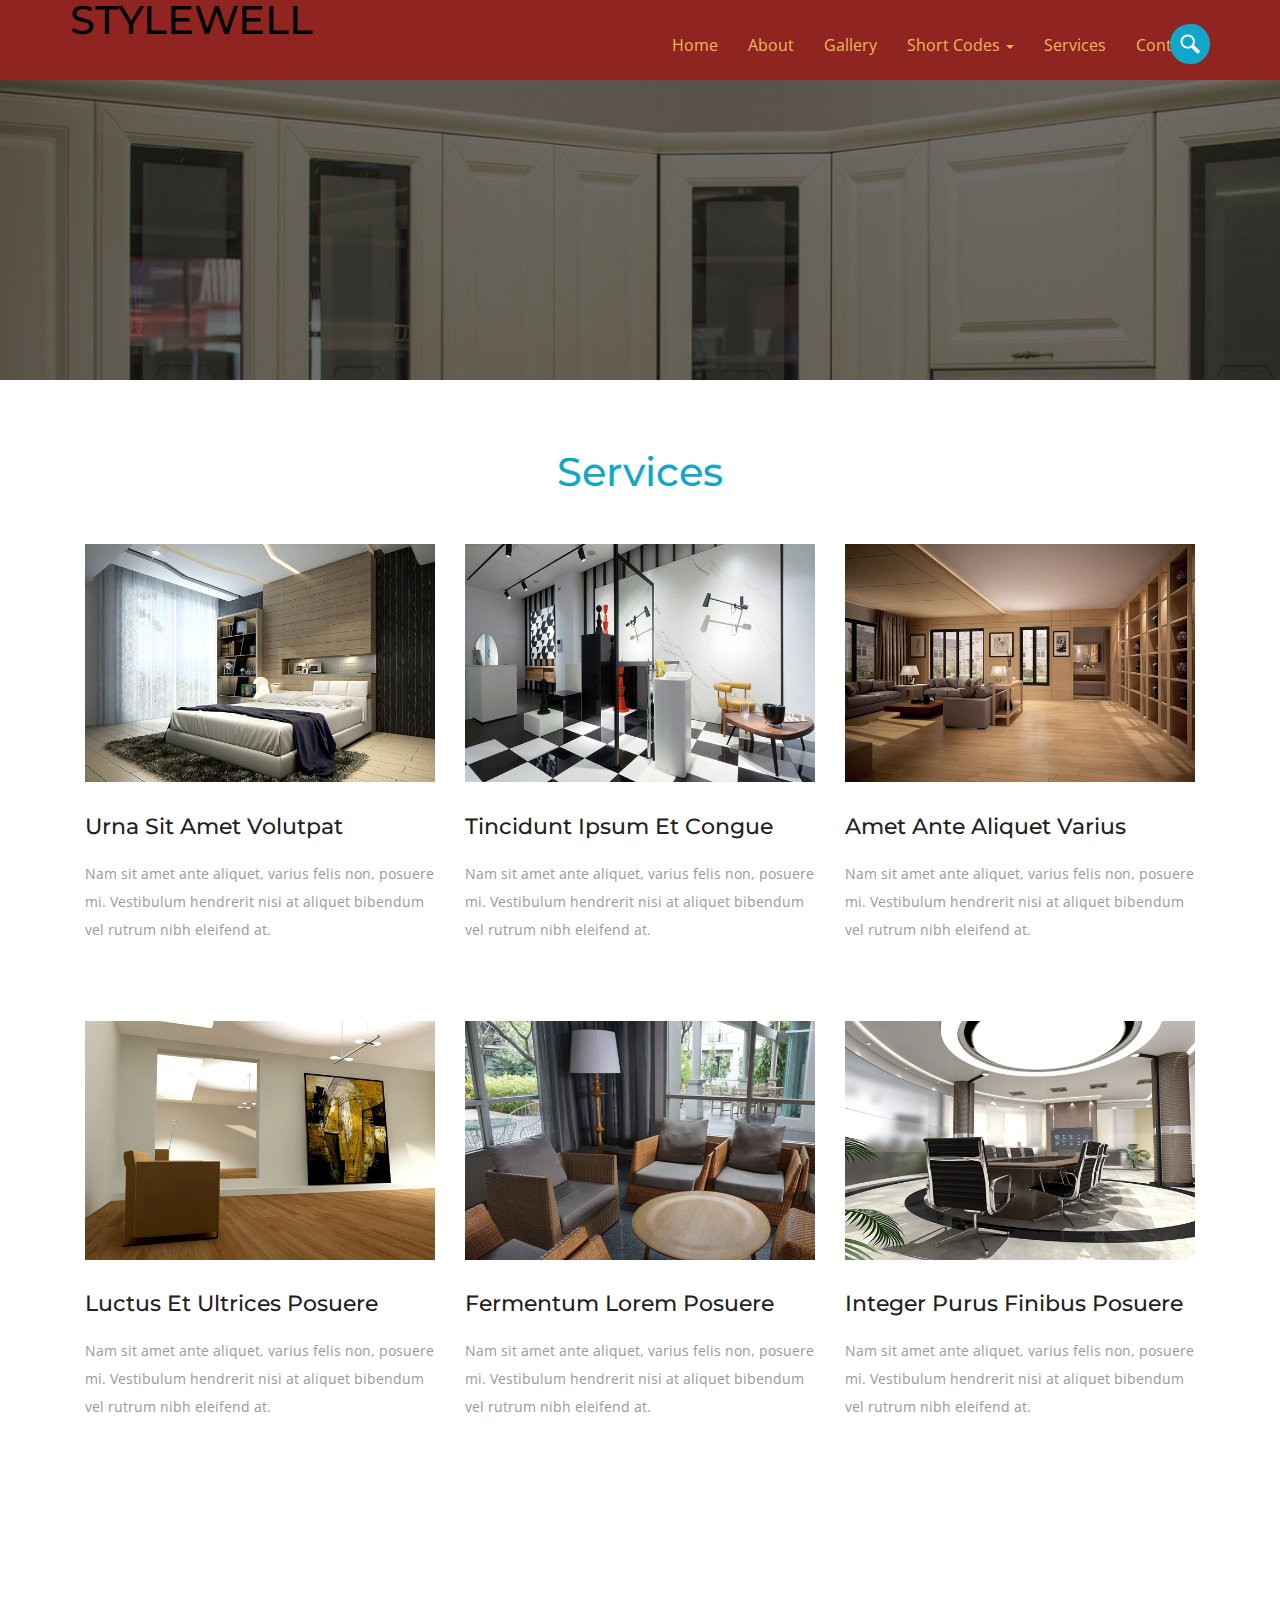
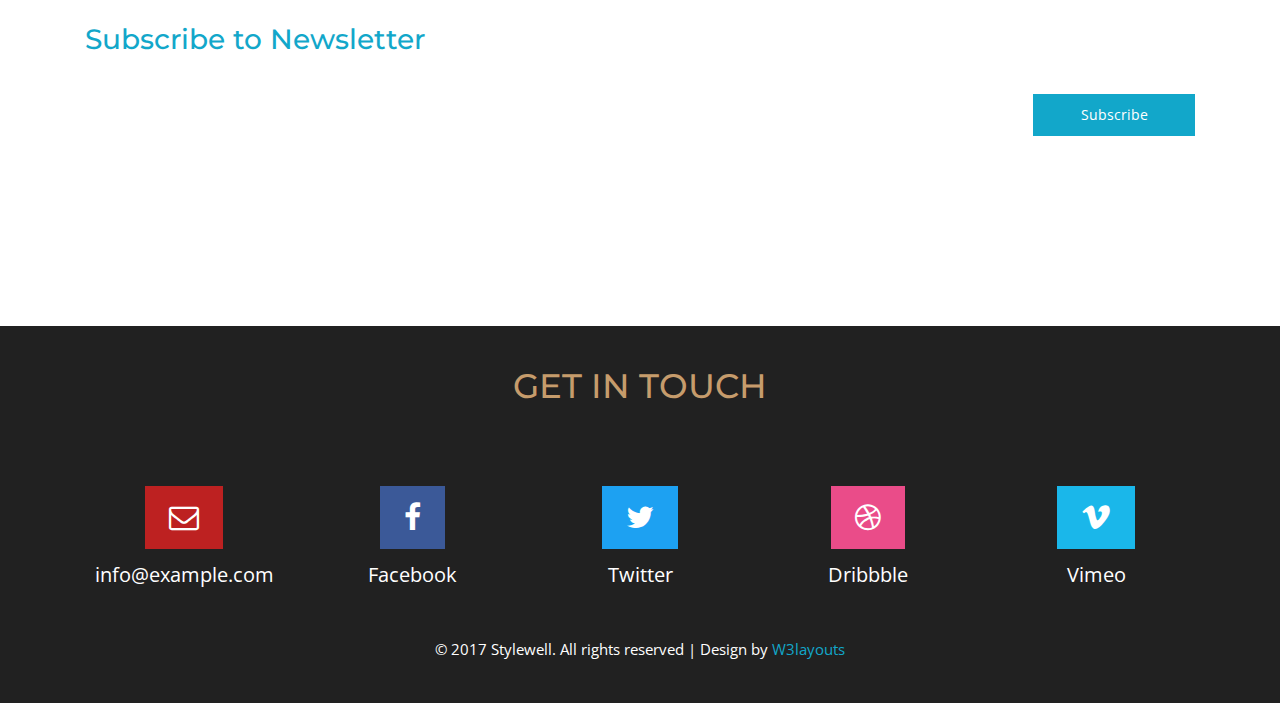
<file: services.html>
<!--
	Author: W3layouts
	Author URL: http://w3layouts.com
	License: Creative Commons Attribution 3.0 Unported
	License URL: http://creativecommons.org/licenses/by/3.0/
-->
<!DOCTYPE html>
<html>
<!-- Head -->
<head>
	<title>Stylewell an Interior Category Flat Bootstrap Responsive Website Template | Services :: W3layouts</title>
	<!-- Meta-Tags -->
		<meta name="viewport" content="width=device-width, initial-scale=1">
		<meta http-equiv="Content-Type" content="text/html; charset=utf-8">
		<meta name="keywords" content="Stylewell a Responsive Web Template, Bootstrap Web Templates, Flat Web Templates, Android Compatible Web Template, Smartphone Compatible Web Template, Free Webdesigns for Nokia, Samsung, LG, Sony Ericsson, Motorola Web Design">
		<script type="application/x-javascript"> addEventListener("load", function() { setTimeout(hideURLbar, 0); }, false); function hideURLbar(){ window.scrollTo(0,1); } </script>
	<!-- //Meta-Tags -->
	<!-- Custom-Theme-Files -->
	<link rel="stylesheet" href="css/bootstrap.min.css" type="text/css" media="all">
	<link rel="stylesheet" href="css/style.css" type="text/css" media="all">
	<link rel="stylesheet" href="css/font-awesome.min.css" />

	<!-- //Custom-Theme-Files -->
	<!-- Web-Fonts -->
	<link rel="stylesheet" href="//fonts.googleapis.com/css?family=Open+Sans:400,300,600,700,800" 	type="text/css">
	<link rel="stylesheet" href="//fonts.googleapis.com/css?family=Montserrat:400,700" 				type="text/css">
	<!-- //Web-Fonts -->
	<!-- Default-JavaScript-File -->
	<script type="text/javascript" src="js/jquery-2.1.4.min.js"></script>
	<script type="text/javascript" src="js/bootstrap.min.js"></script>
	


</head>
<!-- //Head -->
<!-- Body -->
<body>
	<!-- Header -->
	<div class="header">
		<!-- Top-Bar -->
				<div class="top-bar">
				<div class="container">
					<div class="header-nav">
						<nav class="navbar navbar-default">
							<!-- Brand and toggle get grouped for better mobile display -->
							<div class="navbar-header">
								<button type="button" class="navbar-toggle collapsed" data-toggle="collapse" data-target="#bs-example-navbar-collapse-1">
									<span class="sr-only">Toggle navigation</span>
									<span class="icon-bar"></span>
									<span class="icon-bar"></span>
									<span class="icon-bar"></span>
								</button>
								<h1><a class="navbar-brand" href="index.html">Stylewell</a></h1>
							</div>
							<!-- Collect the nav links, forms, and other content for toggling -->
							<div class="collapse navbar-collapse nav-wil" id="bs-example-navbar-collapse-1">
								<ul class="nav navbar-nav ">
									<li><a href="index.html">Home</a></li>
									<li><a href="about.html">About</a></li>
									<li><a href="gallery.html">Gallery</a></li>
									<li class="dropdown">
									<a href="#" class="dropdown-toggle" data-toggle="dropdown" aria-expanded="false">Short Codes <b class="caret"></b></a>
									<ul class="dropdown-menu agile_short_dropdown">
										<li><a href="icons.html">Icons</a></li>
										<li><a href="short-codes.html">Typography</a></li>
									</ul>
								</li>
									<li><a class=" active" href="services.html">Services</a></li>
									<li><a href="contact.html">Contact</a></li>
								</ul>
								<div class="search-box">
									<div id="sb-search" class="sb-search">
										<form>
											<input class="sb-search-input" placeholder="Enter your search term..." type="search" name="search" id="search">
											<input class="sb-search-submit" type="submit" value="">
											<span class="sb-icon-search"> </span>
										</form>
									</div>
								</div>
							</div><!-- /navbar-collapse -->
							<!-- search-scripts -->
							<script src="js/classie.js"></script>
							<script src="js/uisearch.js"></script>
								<script>
									new UISearch( document.getElementById( 'sb-search' ) );
								</script>
							<!-- //search-scripts -->
						</nav>
					</div>
				</div>
			</div>
		<!-- //Top-Bar -->
	</div>
	<!-- //Header -->
	<!-- banner -->
	<div class="w3l-banner1">
		
	</div>
	<!-- //banner -->
<div class="agileits-ser">
		<div class="container">
			<h2 class="w3ls_head">Services</h2>
			
			<div class="agileinfo_services_grids">
				<div class="col-md-4 agileinfo_services_grid">
					<div class="agileinfo_services_grid1">
						<img src="images/g3.jpg" alt=" " class="img-responsive">
						<h4><a href="#">urna sit amet volutpat</a></h4>
						<p>Nam sit amet ante aliquet, varius felis non, posuere mi. Vestibulum hendrerit 
							nisi at aliquet bibendum  vel rutrum nibh eleifend at.</p>
						
					</div>
				</div>
				<div class="col-md-4 agileinfo_services_grid">
					<div class="agileinfo_services_grid1">
						<img src="images/a3.jpg" alt=" " class="img-responsive">
						<h4><a href="#">tincidunt ipsum et congue</a></h4>
						<p>Nam sit amet ante aliquet, varius felis non, posuere mi. Vestibulum hendrerit 
							nisi at aliquet bibendum  vel rutrum nibh eleifend at.</p>
						
					</div>
				</div>
				<div class="col-md-4 agileinfo_services_grid">
					<div class="agileinfo_services_grid1">
						<img src="images/g5.jpg" alt=" " class="img-responsive">
						<h4><a href="#">amet ante aliquet varius</a></h4>
						<p>Nam sit amet ante aliquet, varius felis non, posuere mi. Vestibulum hendrerit 
							nisi at aliquet bibendum  vel rutrum nibh eleifend at.</p>
						
					</div>
				</div>
				<div class="clearfix"> </div>
			</div>
			<div class="agileinfo_services_grids">
				<div class="col-md-4 agileinfo_services_grid">
					<div class="agileinfo_services_grid1">
						<img src="images/a2.jpg" alt=" " class="img-responsive">
						<h4><a href="#">luctus et ultrices posuere</a></h4>
						<p>Nam sit amet ante aliquet, varius felis non, posuere mi. Vestibulum hendrerit 
							nisi at aliquet bibendum  vel rutrum nibh eleifend at.</p>
						
					</div>
				</div>
				<div class="col-md-4 agileinfo_services_grid">
					<div class="agileinfo_services_grid1">
						<img src="images/g8.jpg" alt=" " class="img-responsive">
						<h4><a href="#">fermentum lorem posuere</a></h4>
						<p>Nam sit amet ante aliquet, varius felis non, posuere mi. Vestibulum hendrerit 
							nisi at aliquet bibendum  vel rutrum nibh eleifend at.</p>
						
					</div>
				</div>
				<div class="col-md-4 agileinfo_services_grid">
					<div class="agileinfo_services_grid1">
						<img src="images/a1.jpg" alt=" " class="img-responsive">
						<h4><a href="#">Integer purus finibus posuere</a></h4>
						<p>Nam sit amet ante aliquet, varius felis non, posuere mi. Vestibulum hendrerit 
							nisi at aliquet bibendum  vel rutrum nibh eleifend at.</p>
						
					</div>
				</div>
				<div class="clearfix"> </div>
			</div>
		</div>
	</div>
	
		<!-- newsletter -->
	<div class="newsletter">
		<div class="container">
			<div class="col-md-6 agileinfo_newsletter_left">
				<h3>Subscribe to Newsletter</h3>
				<p>Donec porta lacus vitae urna placerat, vitae dapibus nulla eleifend. 
					Donec aliquam neque quis felis viverra pulvinar. Aliquam erat volutpat. 
					Nam enim metus, faucibus non porttitor id, laoreet quis sapien.</p>
			</div>
			<div class="col-md-6 agileinfo_newsletter_right">
				<form action="#" method="post">
					<input type="email" name="Email" value="Email" onfocus="this.value = '';" onblur="if (this.value == '') {this.value = 'Email';}" required="">
					<input type="submit" value="Subscribe">
				</form>
			</div>
			<div class="clearfix"> </div>
		</div>
	</div>
	<!-- //newsletter -->
	<!-- footer -->
	<div class="w3layouts-footer">
		<div class="container">
			<h3>GET IN TOUCH</h3>
			<div class="col-md-2 w3layouts-left">
				<a href="#" class="w3_agile_enve"><i class="fa fa-envelope-o" aria-hidden="true"></i></a>
				<p><a href="mailto:info@example.com">info@example.com</a></p>
			</div>
			<div class="col-md-2 w3layouts-left">
				<a href="#" class="w3_agile_facebook"><i class="fa fa-facebook" aria-hidden="true"></i></a>
				<p><a href="#">Facebook</a></p>
			</div>
			<div class="col-md-2 w3layouts-left">
				<a href="#" class="agile_twitter"><i class="fa fa-twitter" aria-hidden="true"></i></a>
				<p><a href="#">Twitter</a></p>
			</div>
			<div class="col-md-2 w3layouts-left">
				<a href="#" class="w3_agile_dribble"><i class="fa fa-dribbble" aria-hidden="true"></i></a>
				<p><a href="#">Dribbble</a></p>
			</div>
			<div class="col-md-2 w3layouts-left">
				<a href="#" class="w3_agile_vimeo"><i class="fa fa-vimeo" aria-hidden="true"></i></a>
				<p><a href="#">Vimeo</a></p>
			</div>
			<div class="clearfix"> </div>
			<p>© 2017 Stylewell. All rights reserved | Design by <a href="http://w3layouts.com/">W3layouts</a></p>
		</div>
	</div>
	<!-- //footer -->
</body>
<!-- //Body -->
</html>
</file>
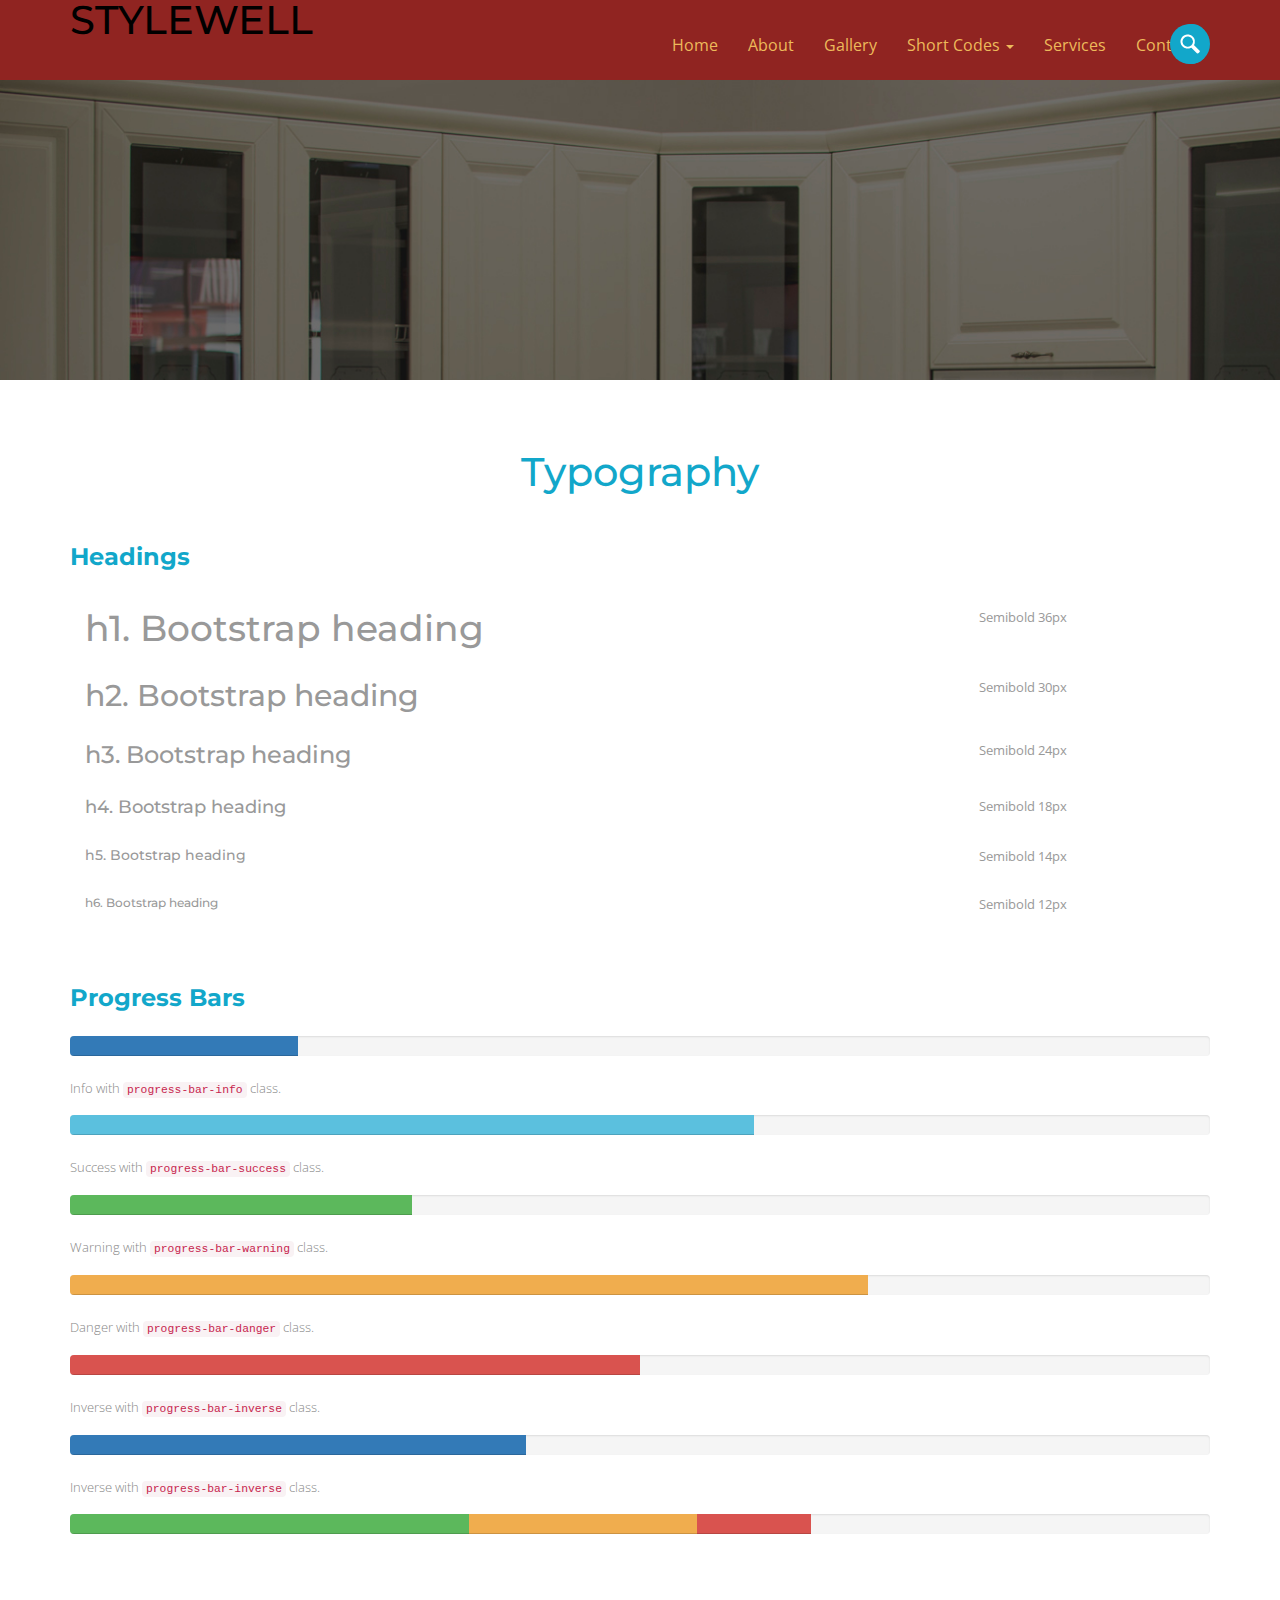
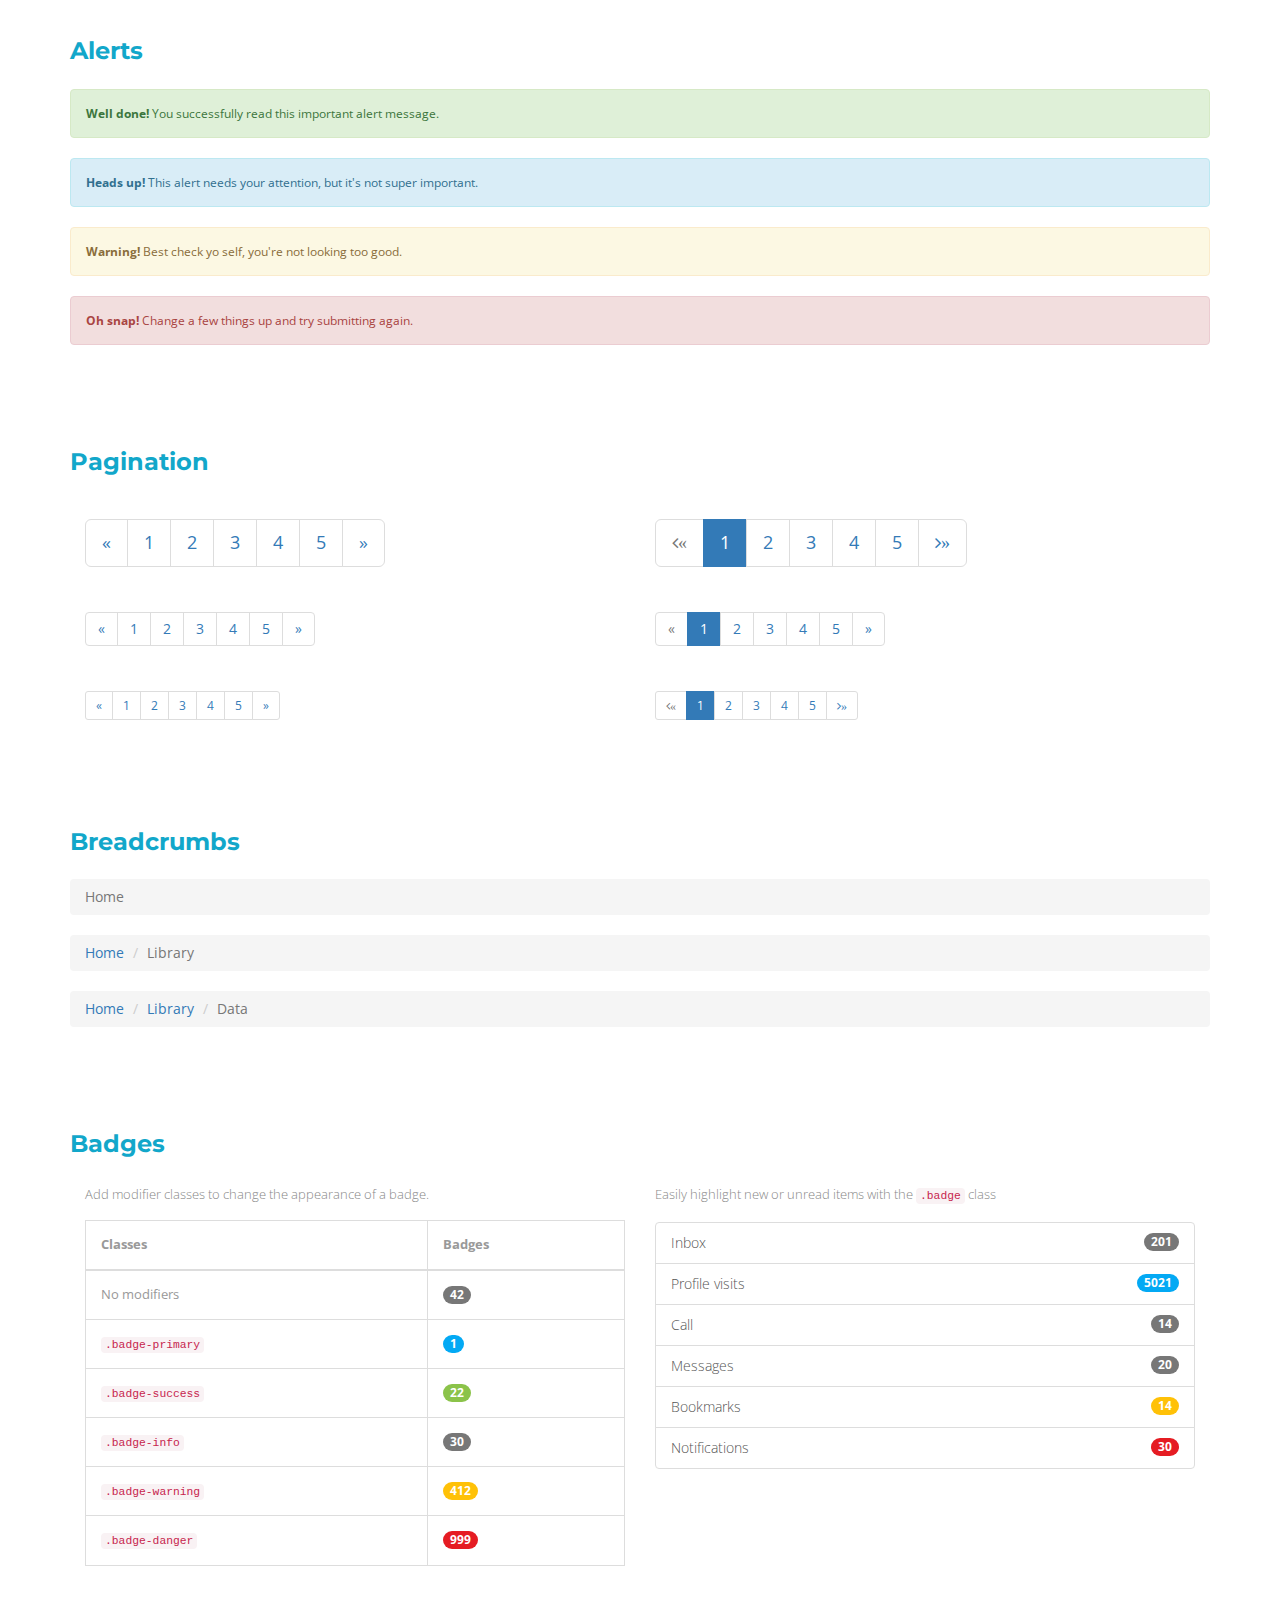
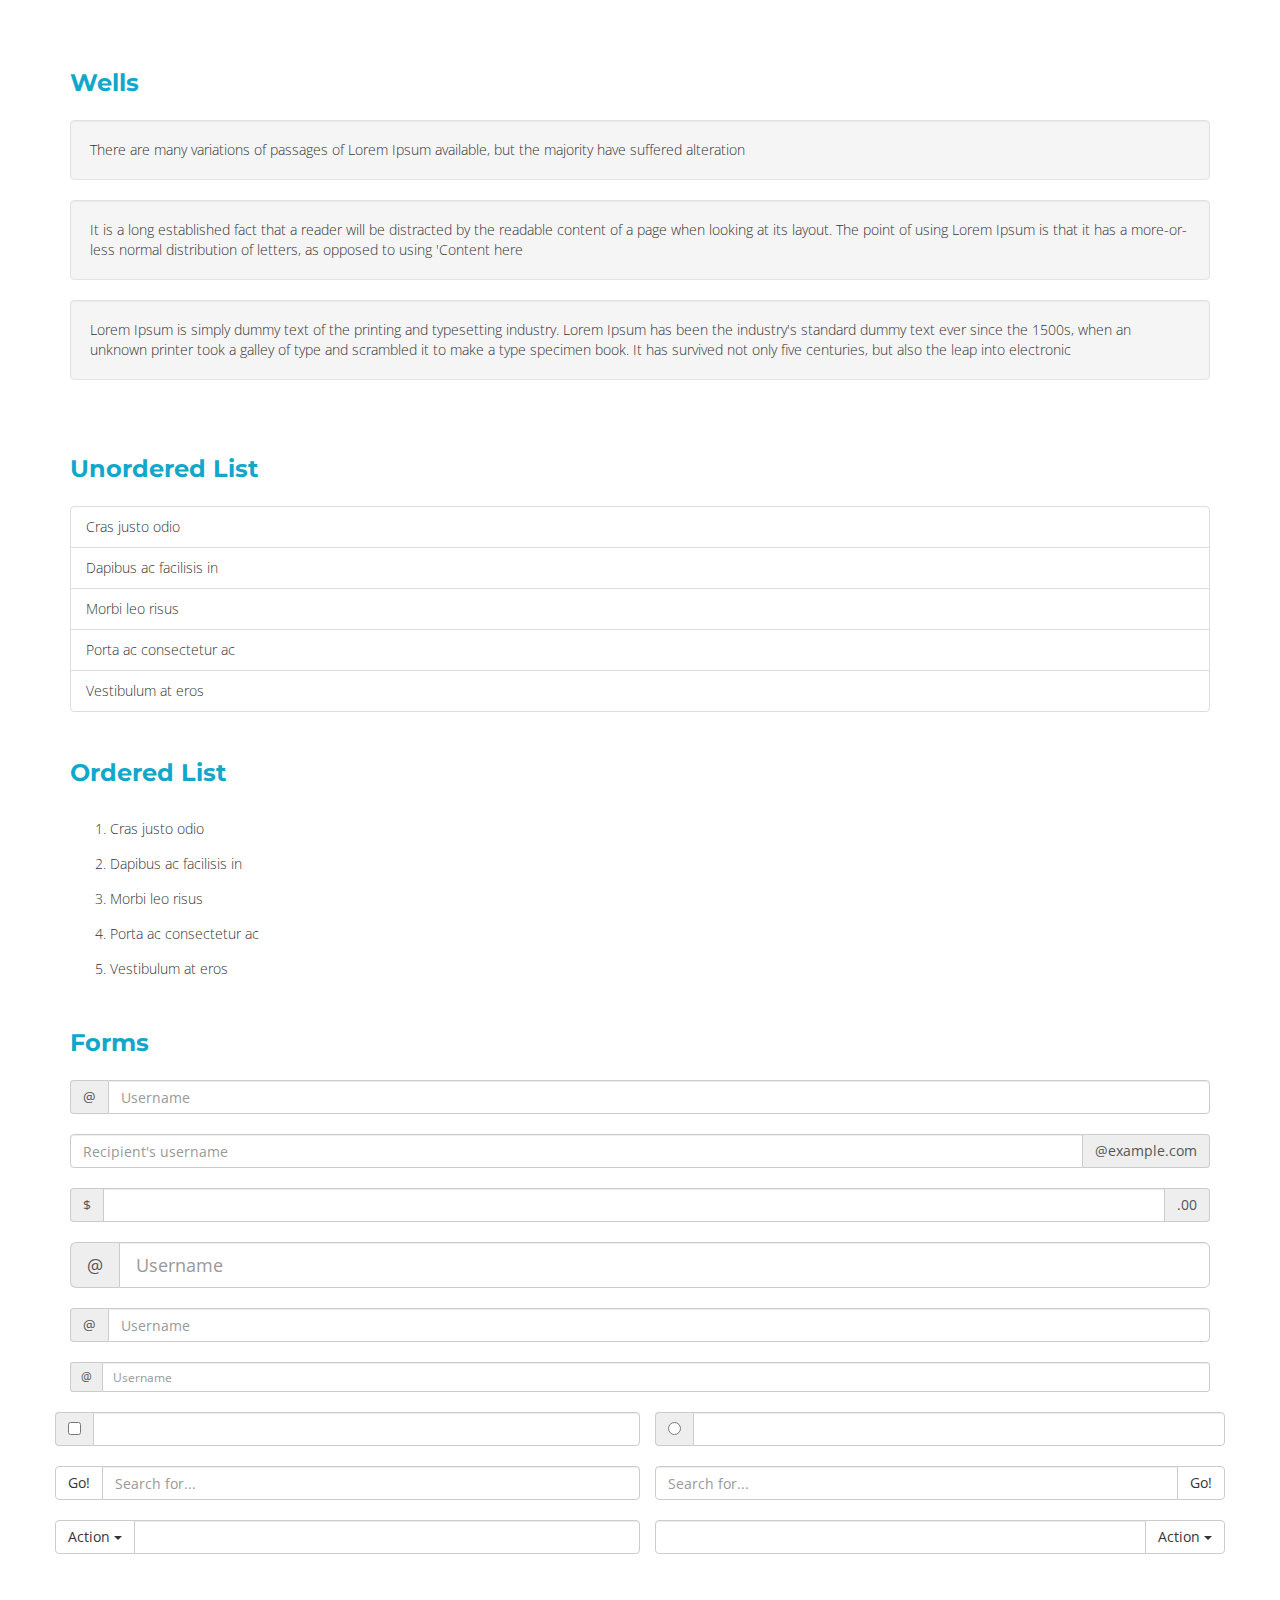
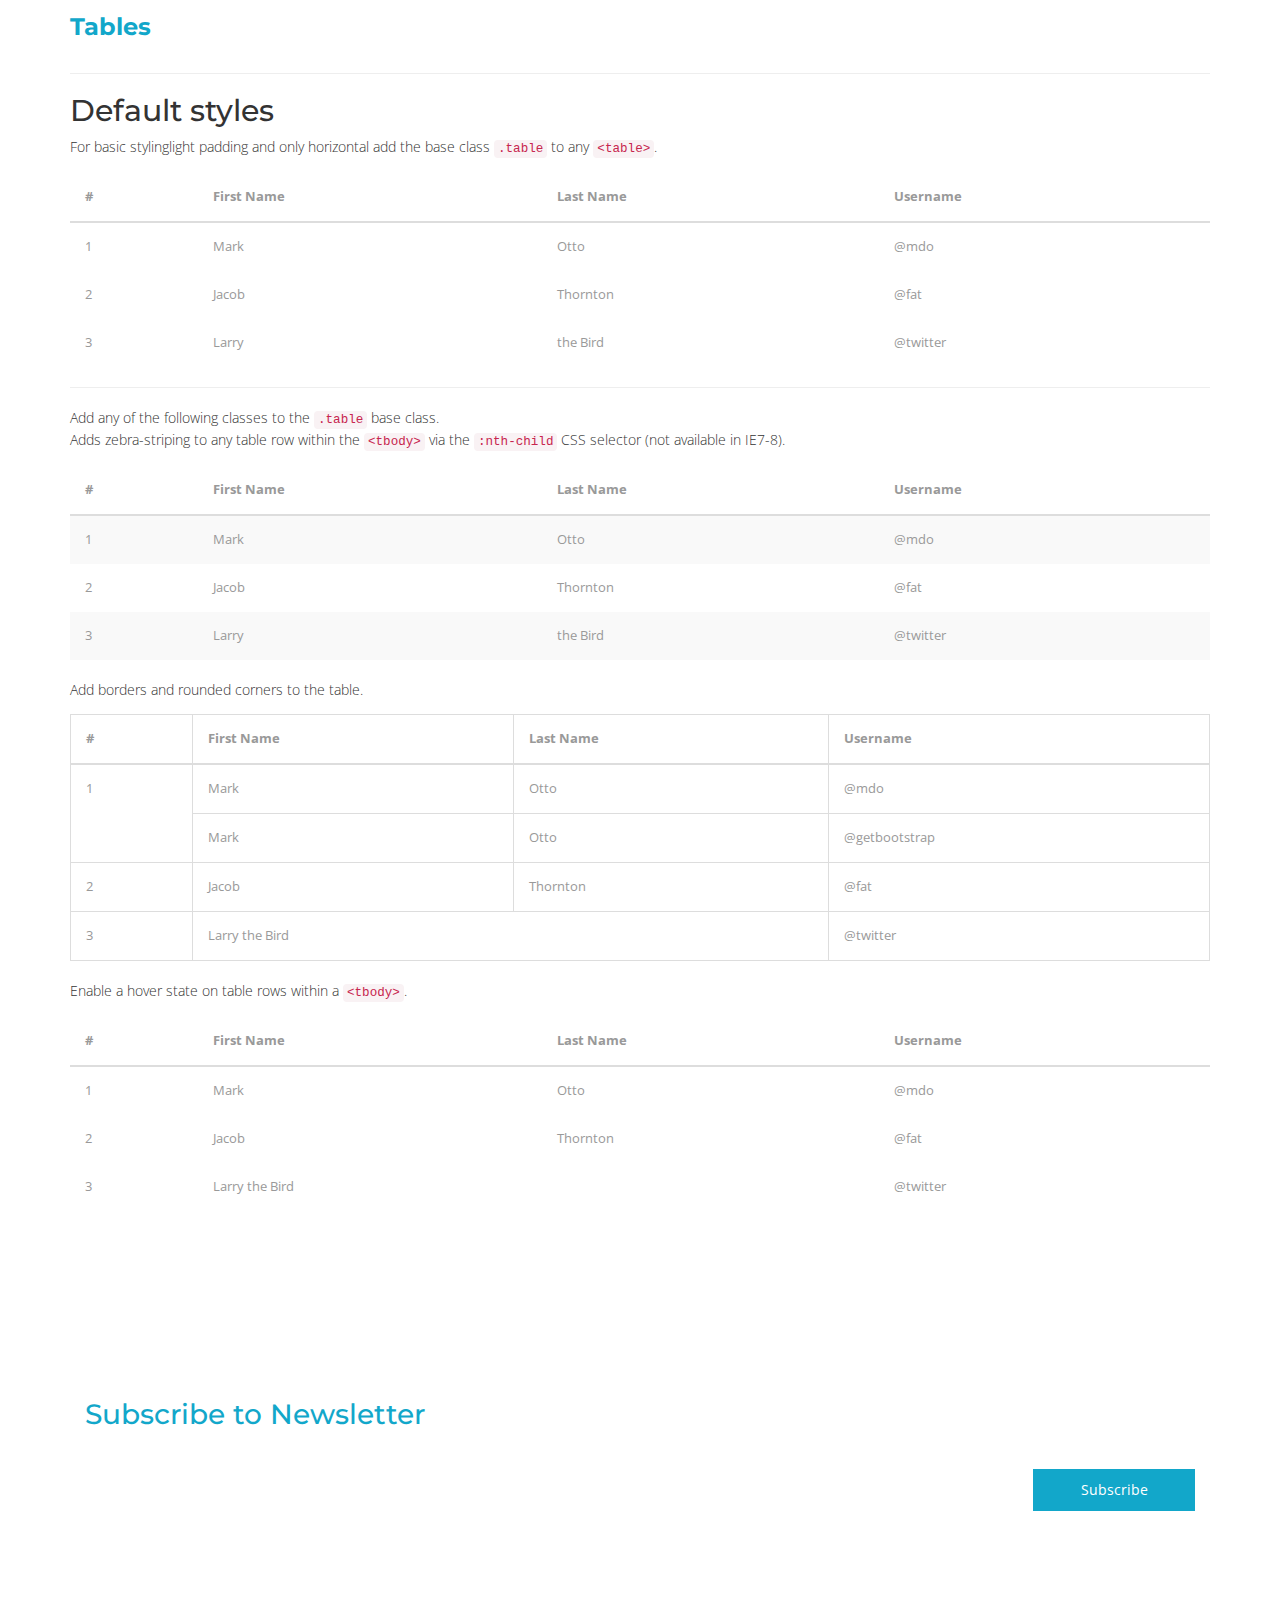
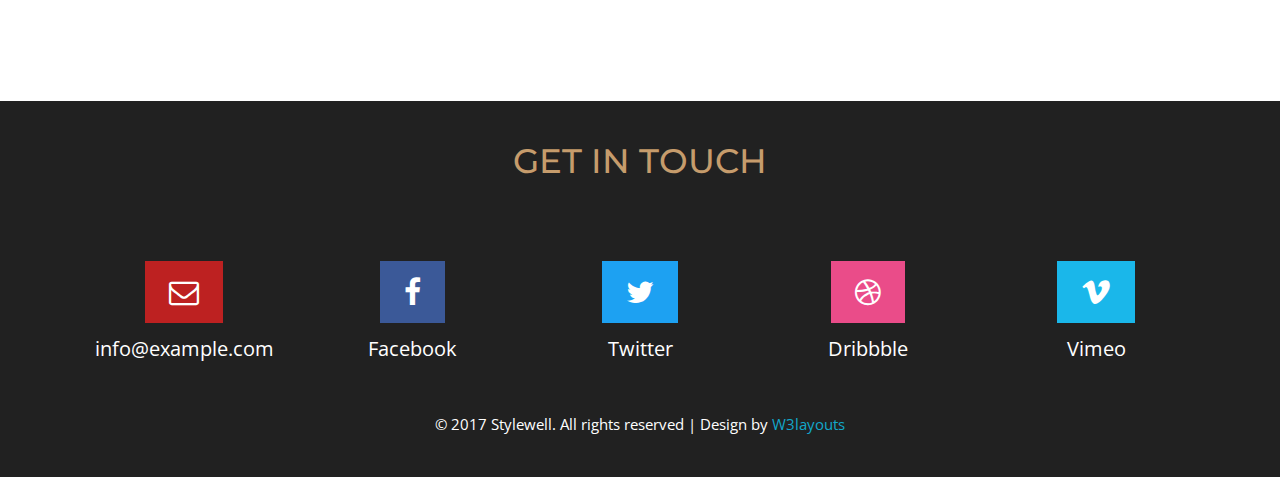
<file: short-codes.html>
<!--
	Author: W3layouts
	Author URL: http://w3layouts.com
	License: Creative Commons Attribution 3.0 Unported
	License URL: http://creativecommons.org/licenses/by/3.0/
-->
<!DOCTYPE html>
<html>
<!-- Head -->
<head>
	<title>Stylewell an Interior Category Flat Bootstrap Responsive Website Template | Shortcodes :: W3layouts</title>
	<!-- Meta-Tags -->
		<meta name="viewport" content="width=device-width, initial-scale=1">
		<meta http-equiv="Content-Type" content="text/html; charset=utf-8">
		<meta name="keywords" content="Stylewell a Responsive Web Template, Bootstrap Web Templates, Flat Web Templates, Android Compatible Web Template, Smartphone Compatible Web Template, Free Webdesigns for Nokia, Samsung, LG, Sony Ericsson, Motorola Web Design">
		<script type="application/x-javascript"> addEventListener("load", function() { setTimeout(hideURLbar, 0); }, false); function hideURLbar(){ window.scrollTo(0,1); } </script>
	<!-- //Meta-Tags -->
	<!-- Custom-Theme-Files -->
	<link rel="stylesheet" href="css/bootstrap.min.css" type="text/css" media="all">
	<link rel="stylesheet" href="css/style.css" type="text/css" media="all">
	<link rel="stylesheet" href="css/font-awesome.min.css" />
	<!-- //Custom-Theme-Files -->
	<!-- Web-Fonts -->
	<link rel="stylesheet" href="//fonts.googleapis.com/css?family=Open+Sans:400,300,600,700,800" 	type="text/css">
	<link rel="stylesheet" href="//fonts.googleapis.com/css?family=Montserrat:400,700" 				type="text/css">
	<!-- //Web-Fonts -->
	<!-- Default-JavaScript-File -->
	<script type="text/javascript" src="js/jquery-2.1.4.min.js"></script>
	<script type="text/javascript" src="js/bootstrap.min.js"></script>
</head>
<!-- //Head -->
<!-- Body -->
<body>
	<!-- Header -->
	<div class="header">
		<!-- Top-Bar -->
			<div class="top-bar">
				<div class="container">
					<div class="header-nav">
						<nav class="navbar navbar-default">
							<!-- Brand and toggle get grouped for better mobile display -->
							<div class="navbar-header">
								<button type="button" class="navbar-toggle collapsed" data-toggle="collapse" data-target="#bs-example-navbar-collapse-1">
									<span class="sr-only">Toggle navigation</span>
									<span class="icon-bar"></span>
									<span class="icon-bar"></span>
									<span class="icon-bar"></span>
								</button>
								<h1><a class="navbar-brand" href="index.html">Stylewell</a></h1>
							</div>
							<!-- Collect the nav links, forms, and other content for toggling -->
							<div class="collapse navbar-collapse nav-wil" id="bs-example-navbar-collapse-1">
								<ul class="nav navbar-nav ">
									<li><a href="index.html">Home</a></li>
									<li><a href="about.html">About</a></li>
									<li><a href="gallery.html">Gallery</a></li>
									<li class="dropdown">
									<a href="#" class="dropdown-toggle" data-toggle="dropdown" aria-expanded="false">Short Codes <b class="caret"></b></a>
									<ul class="dropdown-menu agile_short_dropdown">
										<li><a href="icons.html">Icons</a></li>
										<li><a href="short-codes.html">Typography</a></li>
									</ul>
								</li>
									<li><a href="services.html">Services</a></li>
									<li><a href="contact.html">Contact</a></li>
								</ul>
								<div class="search-box">
									<div id="sb-search" class="sb-search">
										<form>
											<input class="sb-search-input" placeholder="Enter your search term..." type="search" name="search" id="search">
											<input class="sb-search-submit" type="submit" value="">
											<span class="sb-icon-search"> </span>
										</form>
									</div>
								</div>
							</div><!-- /navbar-collapse -->
							<!-- search-scripts -->
							<script src="js/classie.js"></script>
							<script src="js/uisearch.js"></script>
								<script>
									new UISearch( document.getElementById( 'sb-search' ) );
								</script>
							<!-- //search-scripts -->
						</nav>
					</div>
				</div>
			</div>
		<!-- //Top-Bar -->
	</div>
	<!-- //Header -->
	<!-- banner -->
	<div class="w3l-banner1">	
	</div>
	<!-- //banner -->
	
	<div class="typo">
		<div class="container">
			<h3 class="w3ls_head">Typography</h3>
			<div class="grid_3 grid_4 w3layouts">
				<h3 class="hdg">Headings</h3>
				<div class="bs-example">
					<table class="table">
						<tbody>
							<tr>
								<td><h1 id="h1.-bootstrap-heading">h1. Bootstrap heading<a class="anchorjs-link" href="#h1.-bootstrap-heading"><span class="anchorjs-icon"></span></a></h1></td>
								<td class="type-info">Semibold 36px</td>
							</tr>
							<tr>
								<td><h2 id="h2.-bootstrap-heading">h2. Bootstrap heading<a class="anchorjs-link" href="#h2.-bootstrap-heading"><span class="anchorjs-icon"></span></a></h2></td>
								<td class="type-info">Semibold 30px</td>
							</tr>
							<tr>
								<td><h3 id="h3.-bootstrap-heading">h3. Bootstrap heading<a class="anchorjs-link" href="#h3.-bootstrap-heading"><span class="anchorjs-icon"></span></a></h3></td>
								<td class="type-info">Semibold 24px</td>
							</tr>
							<tr>
								<td><h4 id="h4.-bootstrap-heading">h4. Bootstrap heading<a class="anchorjs-link" href="#h4.-bootstrap-heading"><span class="anchorjs-icon"></span></a></h4></td>
								<td class="type-info">Semibold 18px</td>
							</tr>
							<tr>
								<td><h5 id="h5.-bootstrap-heading">h5. Bootstrap heading<a class="anchorjs-link" href="#h5.-bootstrap-heading"><span class="anchorjs-icon"></span></a></h5></td>
								<td class="type-info">Semibold 14px</td>
							</tr>
							<tr>
								<td><h6>h6. Bootstrap heading</h6></td>
								<td class="type-info">Semibold 12px</td>
							</tr>
						</tbody>
					</table>
				</div>
			</div>
		
			<div class="grid_3 grid_5 w3l">
				<h3>Progress Bars</h3>
				<div class="tab-content">
					<div class="tab-pane active" id="domprogress">
						<div class="progress">    
							<div class="progress-bar progress-bar-primary" style="width: 20%"></div>
						</div>
						<p>Info with <code>progress-bar-info</code> class.</p>
						<div class="progress">    
							<div class="progress-bar progress-bar-info" style="width: 60%"></div>
						</div>
						<p>Success with <code>progress-bar-success</code> class.</p>
						<div class="progress">
							<div class="progress-bar progress-bar-success" style="width: 30%"></div>
						</div>
						<p>Warning with <code>progress-bar-warning</code> class.</p>
						<div class="progress">
							<div class="progress-bar progress-bar-warning" style="width: 70%"></div>
						</div>
						<p>Danger with <code>progress-bar-danger</code> class.</p>
						<div class="progress">
							<div class="progress-bar progress-bar-danger" style="width: 50%"></div>
						</div>
						<p>Inverse with <code>progress-bar-inverse</code> class.</p>
						<div class="progress">
							<div class="progress-bar progress-bar-inverse" style="width: 40%"></div>
						</div>
						<p>Inverse with <code>progress-bar-inverse</code> class.</p>
						<div class="progress">
							<div class="progress-bar progress-bar-success" style="width: 35%"><span class="sr-only">35% Complete (success)</span></div>
							<div class="progress-bar progress-bar-warning" style="width: 20%"><span class="sr-only">20% Complete (warning)</span></div>
							<div class="progress-bar progress-bar-danger" style="width: 10%"><span class="sr-only">10% Complete (danger)</span></div>
						</div>
					</div>
				</div>
			</div>
			<div class="grid_3 grid_5 w3ls">
				<h3>Alerts</h3>
				<div class="alert alert-success" role="alert">
					<strong>Well done!</strong> You successfully read this important alert message.
				</div>
				<div class="alert alert-info" role="alert">
					<strong>Heads up!</strong> This alert needs your attention, but it's not super important.
				</div>
				<div class="alert alert-warning" role="alert">
					<strong>Warning!</strong> Best check yo self, you're not looking too good.
				</div>
				<div class="alert alert-danger" role="alert">
					<strong>Oh snap!</strong> Change a few things up and try submitting again.
				</div>
			</div>
			<div class="grid_3 grid_5 agileits">
				<h3>Pagination</h3>
				<div class="col-md-6">
					<nav>
						<ul class="pagination pagination-lg">
							<li><a href="#" aria-label="Previous"><span aria-hidden="true">«</span></a></li>
							<li><a href="#">1</a></li>
							<li><a href="#">2</a></li>
							<li><a href="#">3</a></li>
							<li><a href="#">4</a></li>
							<li><a href="#">5</a></li>
							<li><a href="#" aria-label="Next"><span aria-hidden="true">»</span></a></li>
						</ul>
					</nav>
					<nav>
						<ul class="pagination">
							<li><a href="#" aria-label="Previous"><span aria-hidden="true">«</span></a></li>
							<li><a href="#">1</a></li>
							<li><a href="#">2</a></li>
							<li><a href="#">3</a></li>
							<li><a href="#">4</a></li>
							<li><a href="#">5</a></li>
							<li><a href="#" aria-label="Next"><span aria-hidden="true">»</span></a></li>
						</ul>
					</nav>
					<nav>
						<ul class="pagination pagination-sm">
							<li><a href="#" aria-label="Previous"><span aria-hidden="true">«</span></a></li>
							<li><a href="#">1</a></li>
							<li><a href="#">2</a></li>
							<li><a href="#">3</a></li>
							<li><a href="#">4</a></li>
							<li><a href="#">5</a></li>
							<li><a href="#" aria-label="Next"><span aria-hidden="true">»</span></a></li>
						</ul>
					</nav>
				</div>
				<div class="col-md-6">
					<ul class="pagination pagination-lg">
						<li class="disabled"><a href="#"><i class="fa fa-angle-left">«</i></a></li>
						<li class="active"><a href="#">1</a></li>
						<li><a href="#">2</a></li>
						<li><a href="#">3</a></li>
						<li><a href="#">4</a></li>
						<li><a href="#">5</a></li>
						<li><a href="#"><i class="fa fa-angle-right">»</i></a></li>
					</ul>
					<nav>
						<ul class="pagination">
							<li class="disabled"><a href="#" aria-label="Previous"><span aria-hidden="true">«</span></a></li>
							<li class="active"><a href="#">1 <span class="sr-only">(current)</span></a></li>
							<li><a href="#">2</a></li>
							<li><a href="#">3</a></li>
							<li><a href="#">4</a></li>
							<li><a href="#">5</a></li>
							<li><a href="#" aria-label="Next"><span aria-hidden="true">»</span></a></li>
						</ul>
					</nav>
					<ul class="pagination pagination-sm">
						<li class="disabled"><a href="#"><i class="fa fa-angle-left">«</i></a></li>
						<li class="active"><a href="#">1</a></li>
						<li><a href="#">2</a></li>
						<li><a href="#">3</a></li>
						<li><a href="#">4</a></li>
						<li><a href="#">5</a></li>
						<li><a href="#"><i class="fa fa-angle-right">»</i></a></li>
					</ul>
				</div>
				<div class="clearfix"> </div>
			</div>
			<div class="grid_3 grid_5 agileinfo">
				<h3>Breadcrumbs</h3>
				<ol class="breadcrumb">
					<li class="active">Home</li>
				</ol>
				<ol class="breadcrumb">
					<li><a href="#">Home</a></li>
					<li class="active">Library</li>
				</ol>
				<ol class="breadcrumb">
					<li><a href="#">Home</a></li>
					<li><a href="#">Library</a></li>
					<li class="active">Data</li>
				</ol>
			</div>
			<div class="grid_3 grid_5 wthree">
				<h3>Badges</h3>
				<div class="col-md-6 agileits-w3layouts">
					<p>Add modifier classes to change the appearance of a badge.</p>
					<table class="table table-bordered">
						<thead>
							<tr>
								<th>Classes</th>
								<th>Badges</th>
							</tr>
						</thead>
						<tbody>
							<tr>
								<td>No modifiers</td>
								<td><span class="badge">42</span></td>
							</tr>
							<tr>
								<td><code>.badge-primary</code></td>
								<td><span class="badge badge-primary">1</span></td>
							</tr>
							<tr>
								<td><code>.badge-success</code></td>
								<td><span class="badge badge-success">22</span></td>
							</tr>
							<tr>
								<td><code>.badge-info</code></td>
								<td><span class="badge badge-info">30</span></td>
							</tr>
							<tr>
								<td><code>.badge-warning</code></td>
								<td><span class="badge badge-warning">412</span></td>
							</tr>
							<tr>
								<td><code>.badge-danger</code></td>
								<td><span class="badge badge-danger">999</span></td>
							</tr>
						</tbody>
					</table>                    
				</div>
				<div class="col-md-6 w3-agileits">
					<p>Easily highlight new or unread items with the <code>.badge</code> class</p>
					<div class="list-group list-group-alternate"> 
						<a href="#" class="list-group-item"><span class="badge">201</span> <i class="ti ti-email"></i> Inbox </a> 
						<a href="#" class="list-group-item"><span class="badge badge-primary">5021</span> <i class="ti ti-eye"></i> Profile visits </a> 
						<a href="#" class="list-group-item"><span class="badge">14</span> <i class="ti ti-headphone-alt"></i> Call </a> 
						<a href="#" class="list-group-item"><span class="badge">20</span> <i class="ti ti-comments"></i> Messages </a> 
						<a href="#" class="list-group-item"><span class="badge badge-warning">14</span> <i class="ti ti-bookmark"></i> Bookmarks </a> 
						<a href="#" class="list-group-item"><span class="badge badge-danger">30</span> <i class="ti ti-bell"></i> Notifications </a> 
					</div>
				</div>
			   <div class="clearfix"> </div>
			</div>	 
			<div class="grid_3 grid_5 agile">
				<h3>Wells</h3>
				<div class="well">
					There are many variations of passages of Lorem Ipsum available, but the majority have suffered alteration
				</div>
				<div class="well">
					It is a long established fact that a reader will be distracted by the readable content of a page when looking at its layout. The point of using Lorem Ipsum is that it has a more-or-less normal distribution of letters, as opposed to using 'Content here
				</div>
				<div class="well">
						Lorem Ipsum is simply dummy text of the printing and typesetting industry. Lorem Ipsum has been the industry's standard dummy text ever since the 1500s, when an unknown printer took a galley of type and scrambled it to make a type specimen book. It has survived not only five centuries, but also the leap into electronic
				</div>
			</div>
			<h3 class="bars">Unordered List</h3>
			<ul class="list-group w3-agile">
			  <li class="list-group-item">Cras justo odio</li>
			  <li class="list-group-item">Dapibus ac facilisis in</li>
			  <li class="list-group-item">Morbi leo risus</li>
			  <li class="list-group-item">Porta ac consectetur ac</li>
			  <li class="list-group-item">Vestibulum at eros</li>
			</ul>
			<h3 class="bars">Ordered List</h3>
			<ol>
				<li class="list-group-item1">Cras justo odio</li>
				<li class="list-group-item1">Dapibus ac facilisis in</li>
				<li class="list-group-item1">Morbi leo risus</li>
				<li class="list-group-item1">Porta ac consectetur ac</li>
				<li class="list-group-item1">Vestibulum at eros</li>
			</ol>
			<h3 class="bars">Forms</h3>
			<div class="input-group w3_w3layouts">
				<span class="input-group-addon" id="basic-addon1">@</span>
				<input type="text" class="form-control" placeholder="Username" aria-describedby="basic-addon1">
			</div>
			<div class="input-group w3_w3layouts">
				<input type="text" class="form-control" placeholder="Recipient's username" aria-describedby="basic-addon2">
				<span class="input-group-addon" id="basic-addon2">@example.com</span>
			</div>
			<div class="input-group w3_w3layouts">
				<span class="input-group-addon">$</span>
					<input type="text" class="form-control" aria-label="Amount (to the nearest dollar)">
				<span class="input-group-addon">.00</span>
			</div>
			<div class="input-group input-group-lg w3_w3layouts">
				<span class="input-group-addon" id="sizing-addon1">@</span>
				<input type="text" class="form-control" placeholder="Username" aria-describedby="sizing-addon1">
			</div>
			<div class="input-group w3_w3layouts">
				<span class="input-group-addon" id="sizing-addon2">@</span>
				<input type="text" class="form-control" placeholder="Username" aria-describedby="sizing-addon2">
			</div>
			<div class="input-group input-group-sm w3_w3layouts">
				<span class="input-group-addon" id="sizing-addon3">@</span>
				<input type="text" class="form-control" placeholder="Username" aria-describedby="sizing-addon3">
			</div>
			<div class="row">
				<div class="col-lg-6 in-gp-tl">
					<div class="input-group">
						<span class="input-group-addon">
							<input type="checkbox" aria-label="...">
						</span>
						<input type="text" class="form-control" aria-label="...">
					</div><!-- /input-group -->
				</div><!-- /.col-lg-6 -->
				<div class="col-lg-6 in-gp-tb">
					<div class="input-group">
						<span class="input-group-addon">
							<input type="radio" aria-label="...">
						</span>
						<input type="text" class="form-control" aria-label="...">
					</div><!-- /input-group -->
				</div><!-- /.col-lg-6 -->
			</div><!-- /.row -->
			<div class="row">
				<div class="col-lg-6 in-gp-tl">
					<div class="input-group">
						<span class="input-group-btn">
							<button class="btn btn-default" type="button">Go!</button>
						</span>
						<input type="text" class="form-control" placeholder="Search for...">
					</div><!-- /input-group -->
				</div><!-- /.col-lg-6 -->
				<div class="col-lg-6 in-gp-tb">
					<div class="input-group">
						<input type="text" class="form-control" placeholder="Search for...">
						<span class="input-group-btn">
							<button class="btn btn-default" type="button">Go!</button>
						</span>
					</div><!-- /input-group -->
				</div><!-- /.col-lg-6 -->
			</div><!-- /.row -->
			<div class="row">
				<div class="col-lg-6 in-gp-tl">
					<div class="input-group">
						<div class="input-group-btn">
							<button type="button" class="btn btn-default dropdown-toggle" data-toggle="dropdown" aria-haspopup="true" aria-expanded="false">Action <span class="caret"></span></button>
							<ul class="dropdown-menu">
								<li><a href="#">Action</a></li>
								<li><a href="#">Another action</a></li>
								<li><a href="#">Something else here</a></li>
								<li role="separator" class="divider"></li>
								<li><a href="#">Separated link</a></li>
							</ul>
						</div><!-- /btn-group -->
						<input type="text" class="form-control" aria-label="...">
					</div><!-- /input-group -->
				</div><!-- /.col-lg-6 -->
				<div class="col-lg-6 in-gp-tb">
					<div class="input-group">
						<input type="text" class="form-control" aria-label="...">
						<div class="input-group-btn">
							<button type="button" class="btn btn-default dropdown-toggle" data-toggle="dropdown" aria-haspopup="true" aria-expanded="false">Action <span class="caret"></span></button>
							<ul class="dropdown-menu dropdown-menu-right">
								<li><a href="#">Action</a></li>
								<li><a href="#">Another action</a></li>
								<li><a href="#">Something else here</a></li>
								<li role="separator" class="divider"></li>
								<li><a href="#">Separated link</a></li>
							</ul>
						</div><!-- /btn-group -->
					</div><!-- /input-group -->
				</div><!-- /.col-lg-6 -->
			</div><!-- /.row -->
			<div class="page-header">
				<h3 class="bars">Tables</h3>
			</div>
			<h2 class="typoh2">Default styles</h2>
			<p>For basic stylinglight padding and only horizontal add the base class <code>.table</code> to any <code>&lt;table&gt;</code>.</p>
			<div class="bs-docs-example">
				<table class="table">
					<thead>
						<tr>
							<th>#</th>
							<th>First Name</th>
							<th>Last Name</th>
							<th>Username</th>
						</tr>
					</thead>
					<tbody>
						<tr>
							<td>1</td>
							<td>Mark</td>
							<td>Otto</td>
							<td>@mdo</td>
						</tr>
						<tr>
							<td>2</td>
							<td>Jacob</td>
							<td>Thornton</td>
							<td>@fat</td>
						</tr>
						<tr>
							<td>3</td>
							<td>Larry</td>
							<td>the Bird</td>
							<td>@twitter</td>
						</tr>
					</tbody>
				</table>
			</div>
			<hr class="bs-docs-separator">
			<p>Add any of the following classes to the <code>.table</code> base class.</p>
			<p>Adds zebra-striping to any table row within the <code>&lt;tbody&gt;</code> via the <code>:nth-child</code> CSS selector (not available in IE7-8).</p>
			<div class="bs-docs-example">
				<table class="table table-striped">
					<thead>
						<tr>
							<th>#</th>
							<th>First Name</th>
							<th>Last Name</th>
							<th>Username</th>
						</tr>
					</thead>
					<tbody>
						<tr>
							<td>1</td>
							<td>Mark</td>
							<td>Otto</td>
							<td>@mdo</td>
						</tr>
						<tr>
							<td>2</td>
							<td>Jacob</td>
							<td>Thornton</td>
							<td>@fat</td>
						</tr>
						<tr>
							<td>3</td>
							<td>Larry</td>
							<td>the Bird</td>
							<td>@twitter</td>
						</tr>
					</tbody>
				</table>
			</div>
			<p>Add borders and rounded corners to the table.</p>
			<div class="bs-docs-example">
				<table class="table table-bordered">
					<thead>
						<tr>
							<th>#</th>
							<th>First Name</th>
							<th>Last Name</th>
							<th>Username</th>
						</tr>
					</thead>
					<tbody>
						<tr>
							<td rowspan="2">1</td>
							<td>Mark</td>
							<td>Otto</td>
							<td>@mdo</td>
						</tr>
						<tr>
							<td>Mark</td>
							<td>Otto</td>
							<td>@getbootstrap</td>
						</tr>
						<tr>
							<td>2</td>
							<td>Jacob</td>
							<td>Thornton</td>
							<td>@fat</td>
						</tr>
						<tr>
							<td>3</td>
							<td colspan="2">Larry the Bird</td>
							<td>@twitter</td>
						</tr>
					</tbody>
				</table>
			</div>
			<p>Enable a hover state on table rows within a <code>&lt;tbody&gt;</code>.</p>
			<div class="bs-docs-example">
				<table class="table table-hover">
					<thead>
						<tr>
						  <th>#</th>
						  <th>First Name</th>
						  <th>Last Name</th>
						  <th>Username</th>
						</tr>
					</thead>
					<tbody>
						<tr>
						  <td>1</td>
						  <td>Mark</td>
						  <td>Otto</td>
						  <td>@mdo</td>
						</tr>
						<tr>
						  <td>2</td>
						  <td>Jacob</td>
						  <td>Thornton</td>
						  <td>@fat</td>
						</tr>
						<tr>
						  <td>3</td>
						  <td colspan="2">Larry the Bird</td>
						  <td>@twitter</td>
						</tr>
					</tbody>
				</table>
			</div>
		</div>
	</div>
		<!-- newsletter -->
	<div class="newsletter">
		<div class="container">
			<div class="col-md-6 agileinfo_newsletter_left">
				<h3>Subscribe to Newsletter</h3>
				<p>Donec porta lacus vitae urna placerat, vitae dapibus nulla eleifend. 
					Donec aliquam neque quis felis viverra pulvinar. Aliquam erat volutpat. 
					Nam enim metus, faucibus non porttitor id, laoreet quis sapien.</p>
			</div>
			<div class="col-md-6 agileinfo_newsletter_right">
				<form action="#" method="post">
					<input type="email" name="Email" value="Email" onfocus="this.value = '';" onblur="if (this.value == '') {this.value = 'Email';}" required="">
					<input type="submit" value="Subscribe">
				</form>
			</div>
			<div class="clearfix"> </div>
		</div>
	</div>
	<!-- //newsletter -->
	<!-- footer -->
	<div class="w3layouts-footer">
		<div class="container">
			<h3>GET IN TOUCH</h3>
			<div class="col-md-2 w3layouts-left">
				<a href="#" class="w3_agile_enve"><i class="fa fa-envelope-o" aria-hidden="true"></i></a>
				<p><a href="mailto:info@example.com">info@example.com</a></p>
			</div>
			<div class="col-md-2 w3layouts-left">
				<a href="#" class="w3_agile_facebook"><i class="fa fa-facebook" aria-hidden="true"></i></a>
				<p><a href="#">Facebook</a></p>
			</div>
			<div class="col-md-2 w3layouts-left">
				<a href="#" class="agile_twitter"><i class="fa fa-twitter" aria-hidden="true"></i></a>
				<p><a href="#">Twitter</a></p>
			</div>
			<div class="col-md-2 w3layouts-left">
				<a href="#" class="w3_agile_dribble"><i class="fa fa-dribbble" aria-hidden="true"></i></a>
				<p><a href="#">Dribbble</a></p>
			</div>
			<div class="col-md-2 w3layouts-left">
				<a href="#" class="w3_agile_vimeo"><i class="fa fa-vimeo" aria-hidden="true"></i></a>
				<p><a href="#">Vimeo</a></p>
			</div>
			<div class="clearfix"> </div>
			<p>© 2017 Stylewell. All rights reserved | Design by <a href="http://w3layouts.com/">W3layouts</a></p>
		</div>
	</div>
	<!-- //footer -->
</body>
<!-- //Body -->
</html>
</file>
<file: css/style.css>
/*--
	Author: W3Layouts
	Author URL: http://w3layouts.com
	License: Creative Commons Attribution 3.0 Unported
	License URL: http://creativecommons.org/licenses/by/3.0/
--*/


/*-- Reset-Code --*/

.nav-link,
.navbar-toggler-icon {
    color: #EDBA5B!important;
}

.bg-red {
    background: #902421!important;
}

body {
    padding: 0;
    margin: 0;
    background: #FFF;
    font-family: 'Open Sans', sans-serif;
}

body a {
    transition: 0.5s all;
    -webkit-transition: 0.5s all;
    -moz-transition: 0.5s all;
    -o-transition: 0.5s all;
    -ms-transition: 0.5s all;
    text-decoration: none;
}

body a:hover {
    text-decoration: none;
}

body a:focus,
a:hover {
    text-decoration: none;
}

input[type="button"],
input[type="submit"] {
    transition: 0.5s all;
    -webkit-transition: 0.5s all;
    -moz-transition: 0.5s all;
    -o-transition: 0.5s all;
    -ms-transition: 0.5s all;
}

h1,
h2,
h3,
h4,
h5,
h6 {
    margin: 0;
    padding: 0;
    font-family: 'Montserrat', sans-serif;
}

p {
    margin: 0;
}

ul {
    margin: 0;
    padding: 0;
}

label {
    margin: 0;
}

a:focus,
a:hover {
    text-decoration: none;
    outline: none;
}


/*-- //Reset-Code --*/


/*-- Index-Page-Styling --*/


/*-- Top-Bar --*/

.top-bar {
    width: 100%;
    z-index: 99999;
    padding: 10px 0 0px;
    background: #902421;
    color: #000;
}


/*-- Logo --*/

.logo {
    width: 60%;
    float: left;
}

.logo a {
    font-size: 40px;
    font-weight: bolder;
    color: #EEE;
}

.logo a:hover {
    color: #FFF;
}


/*-- //Logo --*/


/*-- Info --*/

.info {
    width: 40%;
    float: left;
    padding-top: 20px;
}

.info .email,
.info .phone {
    width: 50%;
    float: left;
}

.info p {
    color: #EEE;
    font-size: 13px;
}

.info a {
    color: #FFF;
}

.info a:hover {
    color: #009688;
}

.info span.glyphicon {
    margin-right: 5px;
}


/*-- //Info --*/


/*-- //Top-Bar --*/

.navbar {
    margin-bottom: 0;
}

.navbar-nav {
    float: right;
    width: max-content;
    padding-left: 8rem;
}

.navbar-default {
    background: none;
    border-color: #012231;
}

.navbar-default .navbar-brand {
    font-family: 'Montserrat', sans-serif;
    color: #000 !important;
    font-size: 40px;
    text-decoration: none;
    text-transform: uppercase;
}

a.navbar-brand img {
    display: inline-block;
}

.navbar-default .navbar-collapse,
.navbar-default .navbar-form {
    padding: 0;
}

.navbar-default .navbar-brand:hover {
    color: #fff;
    text-decoration: none;
}

a.navbar-brand span {
    color: #2FD828;
    margin-left: 12px;
}

.navbar {
    position: relative;
    min-height: inherit;
}


/* .navbar-header {
    margin-top: 20px;
} */

.navbar-default .navbar-nav>.active>a,
.navbar-default .navbar-nav>.active>a:hover,
.navbar-default .navbar-nav>.active>a:focus {
    color: #fff;
    background-color: #2FD828;
}

.navbar-default .navbar-nav>li>a {
    color: #EDBA5B;
    font-size: 16px;
}

.navbar-nav>li>a {
    padding-top: 25px;
    padding-bottom: 25px;
}

.navbar-brand {
    height: 0;
    padding: 0;
}

.navbar {
    border-radius: 0px;
    border: none;
}

.navbar-default .navbar-nav>li>a:hover,
.navbar-default .navbar-nav>li>a:focus,
.navbar-default .navbar-nav>li>a.active {
    color: #EDBA5B;
}

.navbar {
    border-radius: 0px;
    border: none;
    padding: 0px 0;
}


/*--search--*/

.search-box {
    float: right;
}

.sb-search {
    position: absolute;
    right: 0px;
    width: 0%;
    min-width: 42px;
    margin-top: 14px;
    height: 40px;
    float: right;
    overflow: hidden;
    -webkit-transition: width 0.3s;
    -moz-transition: width 0.3s;
    transition: width 0.3s;
    -webkit-backface-visibility: hidden;
    z-index: 999;
}

.sb-search-input {
    position: absolute;
    top: 0;
    right: 3px;
    border: none;
    outline: none;
    background: #12A7CA;
    width: 68%;
    height: 40px;
    margin: 0;
    z-index: 10;
    padding: 5px 15px;
    font-size: 15px;
    color: #ffffff;
    border-radius: 50px;
}

.sb-search-input::-webkit-input-placeholder {
    color: #ffffff;
}

.sb-search-input:-moz-placeholder {
    color: #ffffff;
}

.sb-search-input::-moz-placeholder {
    color: #efb480;
}

.sb-search-input:-ms-input-placeholder {
    color: #ffffff;
}

.sb-icon-search,
.sb-search-submit {
    width: 30px;
    height: 40px;
    display: block;
    position: absolute;
    right: 0;
    top: 0%;
    padding: 0;
    margin: 0;
    line-height: 71px;
    text-align: center;
    cursor: pointer;
}

.sb-search-submit {
    background: url('../images/search.png') no-repeat -6px 10px;
    -ms-filter: "progid:DXImageTransform.Microsoft.Alpha(Opacity=0)";
    /* IE 8 */
    filter: alpha(opacity=0);
    /* IE 5-7 */
    color: transparent;
    border: none;
    outline: none;
    z-index: -1;
    -webkit-appearance: none;
}

.sb-icon-search {
    background: #12A7CA url('../images/search.png') no-repeat 3px 10px;
    z-index: 90;
    width: 40px;
    height: 40px;
    border-radius: 50px;
}


/* Open state */

.sb-search.sb-search-open,
.no-js .sb-search {
    width: 72%;
}

.sb-search.sb-search-open .sb-icon-search,
.no-js .sb-search .sb-icon-search {
    background: url('../images/search.png') no-repeat 3px 10px;
    color: #fff;
    z-index: 11;
}

.sb-search.sb-search-open .sb-search-submit,
.no-js .sb-search .sb-search-submit {
    z-index: 90;
}


/*--//search--*/

.w3l-banner {
    background: url('../images/slider-one.png') no-repeat 0px 0px;
    background-size: cover;
    -webkit-background-size: cover;
    -moz-background-size: cover;
    -o-background-size: cover;
    -ms-background-size: cover;
    min-height: 700px;
}

.w3l-banner1 {
    background: url(../images/1.jpg) no-repeat 0px 0px;
    background-size: cover;
    -webkit-background-size: cover;
    -moz-background-size: cover;
    -o-background-size: cover;
    -ms-background-size: cover;
    min-height: 300px;
}

.w3l-info {
    padding: 17em 0 0;
}

.w3 {
    font-size: 8em;
    font-weight: bold;
    letter-spacing: 40px;
    color: rgba(21, 18, 14, 0.34);
    position: relative;
    text-align: center;
    font-family: 'Open Sans', sans-serif;
    padding: 0 0 36px;
    /* animation: fadeLeft 5s; */
}

@keyframes fadeLeft {
    0% {
        opacity: 0;
        position: relative;
        left: 0;
    }
    50% {
        opacity: 1;
        /* transform: translateX(50%); */
    }
    100% {
        transform: translateX(100%);
    }
}

.w3 span {
    position: absolute;
    left: 8%;
    top: 46%;
    color: #fff;
    letter-spacing: 0px;
    line-height: 40px;
    font-size: 30px;
    text-transform: capitalize;
    font-family: 'Montserrat', sans-serif;
    /* animation: fadeRight 5s; */
}

.agileits P {
    font-size: 15px;
    color: #777;
    line-height: 26px;
    font-weight: 400;
    margin-top: 16px;
}

.agileits-mid h2 {
    font-size: 28px;
    text-align: center;
    line-height: 18px;
    width: 46%;
    margin: 0 auto;
    padding: 0px 0px 15px;
    border: 4px solid #000;
}

.agileits-right h5 {
    font-size: 34px;
    letter-spacing: 0px;
    margin-bottom: 18px;
    color: #12A7CA;
}

.agileits-right h4 {
    font-size: 22px;
    line-height: 30px;
    color: #000;
}

.agileits {
    padding: 5em 0;
}

.w3agile-top {
    position: relative;
    padding-left: 90px;
}

.w3agile-botm {
    position: absolute;
    top: 46px;
    z-index: -1;
}

.w3agile {
    padding: 5em 0;
}

.w3agile-right {
    padding: 0 0 0 8em;
}

.w3agile-right h4 {
    font-size: 22px;
    line-height: 30px;
    color: #000;
}

.w3agile-right h4 span {
    color: #c69c6c;
}

.w3agile-right P {
    font-size: 15px;
    color: #777;
    line-height: 26px;
    font-weight: 400;
    margin-top: 16px;
}

.w3agile-right h3 {
    font-size: 34px;
    letter-spacing: 0px;
    margin-bottom: 18px;
    color: #12A7CA;
}

.tab-content>.tab-pane {
    padding-top: 0px;
}

.nav-tabs>li>a {
    margin: 0 6px;
    padding: 10px 6px;
    line-height: 1.42857143;
    font-size: 20px;
    font-weight: 700;
    border: 1px solid transparent;
    border-radius: 4px 4px 0 0;
    color: #c69c6c;
}

.nav-tabs>li>a:hover,
.nav>li>a:focus {
    text-decoration: none;
    color: #12A7CA ! important;
    background: none ! important;
}

.nav-tabs>li.active>a,
.nav-tabs>li.active>a:hover,
.nav-tabs>li.active>a:focus {
    color: #12A7CA ! important;
    background: none ! important;
}

.nav-tabs {}

.nav-tabs>li {
    float: right ! important;
    margin-bottom: -1px;
}


/*-- newsletter --*/

.newsletter {
    background: url(../images/pic2.jpg) center fixed;
    background-size: cover;
    -webkit-background-size: cover;
    -moz-background-size: cover;
    -o-background-size: cover;
    -ms-background-size: cover;
    min-height: 400px;
    padding: 7em 0 5em;
}

.agileinfo_newsletter_left h3 {
    font-size: 2em;
    color: #12A7CA;
    padding-bottom: 0em;
}

.agileinfo_newsletter_left p {
    color: #fff;
    line-height: 2em;
    margin: 2em 0 0;
}

.agileinfo_newsletter_right input[type="email"] {
    outline: none;
    border: 1px solid #fff;
    color: #fff;
    font-size: 14px;
    padding: 10px;
    width: 70%;
    float: left;
    background: none;
}

.agileinfo_newsletter_right input[type="submit"] {
    outline: none;
    border: 1px solid #12A7CA;
    color: #fff;
    font-size: 14px;
    padding: 10px 0;
    width: 30%;
    background: #12A7CA;
}

.agileinfo_newsletter_right input[type="submit"]:hover {
    background: #c69c6c;
    border: 1px solid #c69c6c;
    color: #ffffff;
}

.agileinfo_newsletter_right {
    margin: 5em 0 0;
}

.agileinfo_newsletter_left {
    padding-right: 2em;
}


/*-- //newsletter --*/

.wthree_banner_info_left_grid1 {
    width: 55px;
    height: 55px;
    background: #c69c6c;
    text-align: center;
    margin: 0 auto;
    overflow: hidden;
    display: inline-block;
}

.wthree_banner_info_left_grid1 span {
    font-size: 1.2em;
    color: #ffffff;
    top: 19PX;
}

.wthree_banner_info_left:hover .wthree_banner_info_left_grid1 {
    -webkit-transform: scale(1.25) translateZ(0px);
    transform: scale(1.25) translateZ(0px);
    -moz-transform: scale(1.25) translateZ(0px);
    -o-transform: scale(1.25) translateZ(0px);
    -ms-transform: scale(1.25) translateZ(0px);
    background: #12A7CA;
}

.wthree_banner_info_left_grid_left h3 a {
    font-size: 1em;
    color: #12A7CA;
    text-decoration: none;
    text-transform: capitalize;
}

.wthree_banner_info_left:hover .wthree_banner_info_left_grid_left h3 a,
.wthree_banner_info_left_grid_left h3 a:hover {
    color: #c69c6c;
    /*-- w3layouts --*/
}

.wthree_banner_info_left_grid_left p {
    font-size: 15px;
    color: #777;
    line-height: 26px;
    font-weight: 400;
    margin-top: 16px;
}

.wthree_banner_info {
    padding: 3em 0 5em;
}

.wthree_banner_info_left_grid_left h3 a,
.wthree_banner_info_left_grid1 {
    transition: .5s ease-in;
    -webkit-transition: .5s ease-in;
    -moz-transition: .5s ease-in;
    -o-transition: .5s ease-in;
    -ms-transition: .5s ease-in;
}

.agileits_service_grid_btm_left2 h5 {
    white-space: nowrap;
    text-overflow: ellipsis;
    overflow: hidden;
    margin: 0em 0 .5em;
    color: #12A7CA;
    font-size: 1.5em;
    text-transform: capitalize;
}

.agileits_service_grid_btm_left2 p {
    color: #999;
    line-height: 2em;
}

.agileits_service_grid_btm_left2 {
    padding: 2em 1em;
    border: 1px solid #c69c6c;
    border-top: none;
    background: #fff;
}

.w3layouts-footer {
    background: #212121;
    padding: 3em 0;
    text-align: center;
}

a.w3_agile_facebook {
    background: #3b5998;
    padding: 10px 24px;
    display: inline-block;
    color: #fff;
    font-size: 30px;
}

a.w3_agile_facebook:hover {
    background: #fff;
    color: #3b5998;
}

a.agile_twitter {
    background: #1da1f2;
    padding: 10px 24px;
    display: inline-block;
    color: #fff;
    font-size: 30px;
}

a.agile_twitter:hover {
    background: #fff;
    color: #1da1f2;
}

a.w3_agile_dribble {
    background: #ea4c89;
    padding: 10px 24px;
    display: inline-block;
    color: #fff;
    font-size: 30px;
}

a.w3_agile_dribble:hover {
    background: #fff;
    color: #ea4c89;
}

a.w3_agile_enve {
    background: #bd2121;
    padding: 10px 24px;
    display: inline-block;
    color: #fff;
    font-size: 30px;
}

a.w3_agile_enve:hover {
    background: #fff;
    color: #bd2121;
}

.w3_agile_vimeo {
    background: #1ab7ea;
    padding: 10px 24px;
    display: inline-block;
    color: #fff;
    font-size: 30px;
}

.w3_agile_vimeo:hover {
    background: #fff;
    color: #1ab7ea;
}

.w3layouts-footer p {
    color: #fff;
    margin-top: 50px;
    font-size: 15px;
}

.w3layouts-footer p a {
    color: #12A7CA;
}

.w3layouts-footer p a:hover {
    color: #ffffff;
}

.w3layouts-left p {
    color: #fff;
    margin-top: 12px;
}

.w3layouts-left p a {
    color: #fff;
    font-size: 20px;
}

.w3layouts-footer h3 {
    font-size: 34px;
    letter-spacing: 0px;
    margin-bottom: 80px;
    color: #c69c6c;
}

.w3layouts-left {
    float: left;
    width: 20%;
}

.agileits_services_grids_bottom {
    padding: 3em 0 5em;
}


/*-- gallery --*/

.demo {
    margin: 0 auto;
}

.demo>li {
    float: left;
    list-style-type: none;
    margin: 10px;
}

.demo>li img {
    width: 265px;
    cursor: pointer;
}


/*jquery.picEyes*/

.picshade {
    position: fixed;
    left: 0;
    top: 0;
    width: 100%;
    height: 100%;
    background-color: #000;
    opacity: 0.91;
    filter: alpha(opacity=91);
    z-index: 99;
    display: none;
}

.pictures_eyes_close {
    position: fixed;
    top: 30px;
    right: 30px;
    display: inline-block;
    width: 26px;
    height: 26px;
    background: url(../images/close.png) no-repeat;
    z-index: 100;
    display: none;
}

.pictures_eyes {
    position: fixed;
    width: 100%;
    left: 0;
    top: 0;
    z-index: 199;
    display: none;
}

.pictures_eyes_in {
    position: relative;
    text-align: center;
}

.pictures_eyes_in img {
    max-height: 500px;
}

.pictures_eyes_in .prev,
.pictures_eyes_in .next {
    position: absolute;
    top: 50%;
    width: 51px;
    height: 51px;
    cursor: pointer;
}

.pictures_eyes_in .prev {
    left: 35px;
    background: url(../images/left.png) no-repeat;
}

.pictures_eyes_in .next {
    right: 35px;
    background: url(../images/right.png) no-repeat;
}

.pictures_eyes_indicators {
    position: fixed;
    left: 0;
    bottom: 15px;
    width: 100%;
    text-align: center;
    z-index: 299;
}

.pictures_eyes_indicators a {
    display: inline-block;
    width: 50px;
    height: 50px;
    margin: 6px 3px 0 3px;
    border: 1px solid #ddd;
    border-radius: 10px;
    box-shadow: 0 0 2px #000;
    filter: alpha(opacity=50);
    opacity: 0.5;
    overflow: hidden;
}

.pictures_eyes_indicators img {
    height: 50px;
}

.pictures_eyes_indicators .current {
    filter: alpha(opacity=100);
    opacity: 1;
}

.agileinfo_gallery_grid {
    cursor: pointer;
}


/*-- //gallery --*/

.agileits-gal,
.agileits-abt,
.agileits-ser,
.agileits-con,
.typo,
.w3_wthree_agileits_icons {
    padding: 5em 0;
}

.w3ls_head {
    text-align: center;
    color: #12A7CA;
    font-size: 40px;
    text-transform: capitalize;
    margin-bottom: 50px;
}


/*-- mail --*/

.w3layouts_mail_grid_left1 {
    float: left;
    width: 70px;
    height: 70px;
    background: #c69c6c;
    text-align: center;
    border-radius: 50px;
}

.w3layouts_mail_grid_left1 span {
    font-size: 1.3em;
    color: #ffffff;
    top: 25px;
}

.w3layouts_mail_grid_left2 {
    float: right;
    width: 65%;
}

.w3layouts_mail_grid_left2 h3 {
    font-size: 1.2em;
    color: #12a7ca;
    margin: 0.8em 0 0.5em;
}

.w3layouts_mail_grid_left2 a {
    text-decoration: none;
    color: #999;
    font-size: 14px;
}

.w3layouts_mail_grid_left2 a:hover {
    color: #212121;
}

.w3layouts_mail_grid_left2 p {
    color: #999;
}

.map iframe {
    width: 100%;
    min-height: 300px;
}

.w3_agileits_mail_bottom_left h3 {
    font-size: 1.5em;
    color: #212121;
    text-transform: capitalize;
    text-align: center;
}

.w3_agileits_mail_bottom_right input[type="text"],
.w3_agileits_mail_bottom_right input[type="email"],
.w3_agileits_mail_bottom_right textarea {
    outline: none;
    background: none;
    padding: 10px;
    font-size: 14px;
    color: #999;
    width: 48.5%;
    border: none;
    border: 1px solid #DDD;
}

.w3_agileits_mail_bottom_right input[type="email"] {
    margin: 0 0 1em 1em;
}

.w3_agileits_mail_bottom_right input[type="text"]:nth-child(3) {
    margin: 1em 1em 0 0;
}

.w3_agileits_mail_bottom_right textarea {
    width: 98.6% !important;
    min-height: 150px;
    margin: 1em 0 0;
}

.w3_agileits_mail_bottom_right input[type="submit"] {
    outline: none;
    background: #12A7CA;
    padding: 10px 0;
    font-size: 14px;
    color: #fff;
    width: 35%;
    border: none;
    text-transform: uppercase;
    margin: 2em 0 0;
}

.w3_agileits_mail_bottom_right input[type="submit"]:hover {
    background: #C69C6C;
}

.navbar-default .navbar-nav>.open>a,
.navbar-default .navbar-nav>.open>a:hover,
.navbar-default .navbar-nav>.open>a:focus {
    color: #000 ! important;
    background-color: #c69c6c ! important;
}

.dropdown-menu {
    background-color: #c69c6c ! important;
}

.dropdown-menu>li>a {
    color: #fff ! important;
}

.dropdown-menu>li>a:hover,
.dropdown-menu>li>a:focus {
    background-color: #c69c6c ! important;
    color: #000000 ! important;
}


/*-- //mail --*/

.map {
    margin: 5em 0;
}

.w3_agileits_mail_bottom_right h3 {
    text-align: left;
    color: #12A7CA;
    font-size: 30px;
    text-transform: capitalize;
    margin-bottom: 50px;
}


/*-- services --*/

.agileinfo_services_grids {
    margin: 3em 0 0;
}

.agileinfo_services_grid1 {
    position: relative;
}

.agileinfo_services_grid1:after {
    border-top: 4px solid #008BFF;
    top: -3px;
    content: '';
    height: 2px;
    left: 0;
    position: absolute;
    width: 100%;
    transition: all 0.4s ease-in 0s;
}

.agileinfo_services_grid1:after {
    width: 0;
}

.agileinfo_services_grid:hover .agileinfo_services_grid1:after {
    width: 100%;
}

.agileinfo_services_grid1 h4 a {
    display: block;
    font-size: 1.2em;
    color: #212121;
    text-decoration: none;
    margin: 1.5em 0 1em;
    text-transform: capitalize;
}

.agileinfo_services_grid1 h4 a:hover {
    color: #008BFF;
}

.agileinfo_services_grid1 p {
    color: #999;
    line-height: 2em;
    margin-bottom: 2.5em;
}

.w3agile_more a {
    text-decoration: none;
    color: #fff;
    padding: 8px 30px;
    background: #008BFF;
    font-size: 14px;
    font-weight: 700;
    text-transform: uppercase;
}


/* Underline From Center */

.hvr-underline-from-center {
    display: inline-block;
    vertical-align: middle;
    -webkit-transform: translateZ(0);
    transform: translateZ(0);
    box-shadow: 0 0 1px rgba(0, 0, 0, 0);
    -webkit-backface-visibility: hidden;
    backface-visibility: hidden;
    -moz-osx-font-smoothing: grayscale;
    position: relative;
    overflow: hidden;
}

.hvr-underline-from-center:before {
    content: "";
    position: absolute;
    z-index: -1;
    left: 50%;
    right: 50%;
    bottom: 0;
    background: #212121;
    height: 2px;
    -webkit-transition-property: left, right;
    transition-property: left, right;
    -webkit-transition-duration: 0.3s;
    transition-duration: 0.3s;
    -webkit-transition-timing-function: ease-out;
    transition-timing-function: ease-out;
}

.hvr-underline-from-center:hover:before,
.hvr-underline-from-center:focus:before,
.hvr-underline-from-center:active:before,
.agileinfo_services_grid:hover .hvr-underline-from-center:before {
    left: 0;
    right: 0;
}


/*-- //services --*/


/*-- about --*/

.agileits-abt h5 {
    font-size: 1.5em;
    color: #000;
}

.agileits-abt h4 {
    font-size: 2em;
    color: #1ABC9C;
    font-weight: 600;
    letter-spacing: 2px;
    margin-bottom: 0.5em;
}

.agileits-abt .bs-example.bs-example-tabs .nav-tabs {
    border: none;
    margin: 0 0 1.5em;
}

.agileits-abt .bs-example-tabs ul.nav-tabs li {
    display: inline-block;
    margin-right: 3em;
    float: none;
}

.agileits-abt .bs-example-tabs ul.nav-tabs li:nth-child(1) {
    border-right: 2px solid #d6d6d6;
    padding-right: 3em;
}

.agileits-abt .bs-example-tabs ul.nav-tabs li a {
    display: block;
    text-align: center;
    margin: 0;
    padding: 0;
    color: #c69c6c;
    font-weight: 500;
    font-size: 2.5em;
    border: none;
    -webkit-transition: .5s all;
    -moz-transition: .5s all;
    transition: .5s all;
    outline: none;
    line-height: 0.9em;
}

.tabcontent-grids p {
    font-size: 15px;
    color: #777;
    line-height: 26px;
    font-weight: 400;
    margin-top: 16px;
}

.agileits-abt .bs-example-tabs ul.nav-tabs li a:focus {
    text-decoration: none;
}

.agileits-abt .bs-example-tabs ul.nav-tabs li a:hover,
.agileits-abt .bs-example-tabs ul.nav-tabs li.active a {
    color: #17b9ea;
}

.agileits-abt .tabcontent-grids ul li {
    display: block;
    color: #999;
    margin-top: 1em;
    font-size: 1em;
}

.agileits-abt .tabcontent-grids ul li i.fa {
    margin-right: 0.5em;
    color: #12A7CA;
}


/*-- team --*/

.team-agile-img {
    background-color: #FFF;
    display: block;
    overflow: hidden;
    position: relative;
    -webkit-transition: all 0.5s;
    -moz-transition: all 0.5s;
    -ms-transition: all 0.5s;
    -o-transition: all 0.5s;
    transition: all 0.5s;
    opacity: 1;
    filter: alpha(opacity=100);
}

.team-agile-img img {
    width: 100%;
    -webkit-transition: all 0.5s;
    -moz-transition: all 0.5s;
    -ms-transition: all 0.5s;
    -o-transition: all 0.5s;
    transition: all 0.5s;
}

.team-agile-img:before {
    content: '';
    background-color: rgba(0, 0, 0, 0);
    left: 0;
    top: 0;
    right: 0;
    bottom: 0;
    position: absolute;
    -webkit-transition: all 0.5s;
    -moz-transition: all 0.5s;
    -ms-transition: all 0.5s;
    -o-transition: all 0.5s;
    transition: all 0.5s;
}

.team-agile-img:hover {
    cursor: pointer;
}

.team-agile-img:hover:before {
    background-color: rgba(0, 0, 0, 0.8);
}

.team-agile-img:hover .view-caption {
    -moz-transform: translateY(0%) scale(1);
    -o-transform: translateY(0%) scale(1);
    -ms-transform: translateY(0%) scale(1);
    -webkit-transform: translateY(0%) scale(1);
    transform: translateY(0%) scale(1);
}

.view-caption {
    background-color: rgba(255, 255, 255, 0.6);
    bottom: 0;
    height: 25%;
    left: 0;
    padding: 15px 20px;
    position: absolute;
    right: 0;
    text-align: left;
    z-index: 99;
    -webkit-transition: all 0.5s;
    -moz-transition: all 0.5s;
    -ms-transition: all 0.5s;
    -o-transition: all 0.5s;
    transition: all 0.5s;
    -moz-transform: translateY(150%) scale(1.5);
    -o-transform: translateY(150%) scale(1.5);
    -ms-transform: translateY(150%) scale(1.5);
    -webkit-transform: translateY(150%) scale(1.5);
    transform: translateY(150%) scale(1.5);
}

.view-caption .w3ls-info {
    float: left;
}

.view-caption .w3ls-info h4 {
    color: #000000;
    font-size: 1.9em;
    font-weight: normal;
}

.view-caption .w3ls-info p {
    color: #000;
    font-size: 1em;
}

.view-caption ul {
    float: right;
    display: inline-block;
}

.view-caption ul li {
    display: inline-block;
}

.view-caption ul li a {
    background-color: #fff;
    border-radius: 50%;
    color: #12A7CA;
    display: inline-block;
    margin: 0 2px;
    height: 28px;
    text-align: center;
    line-height: 30px;
    width: 28px;
    -webkit-transition: all 0.5s;
    -moz-transition: all 0.5s;
    -ms-transition: all 0.5s;
    -o-transition: all 0.5s;
    transition: all 0.5s;
    -moz-transform: scale(1);
    -o-transform: scale(1);
    -ms-transform: scale(1);
    -webkit-transform: scale(1);
    transform: scale(1);
}

.view-caption ul li a:hover {
    -moz-transform: scale(1.2);
    -o-transform: scale(1.2);
    -ms-transform: scale(1.2);
    -webkit-transform: scale(1.2);
    transform: scale(1.2);
}


/*-- //team --*/


/*-- icons --*/

.codes a {
    color: #999;
}

.icon-box {
    padding: 8px 15px;
    background: rgba(149, 149, 149, 0.18);
    margin: 1em 0 1em 0;
    border: 5px solid #ffffff;
    text-align: left;
    -moz-box-sizing: border-box;
    -webkit-box-sizing: border-box;
    box-sizing: border-box;
    font-size: 13px;
    transition: 0.5s all;
    -webkit-transition: 0.5s all;
    -o-transition: 0.5s all;
    -ms-transition: 0.5s all;
    -moz-transition: 0.5s all;
    cursor: pointer;
}

.icon-box:hover {
    background: #000;
    transition: 0.5s all;
    -webkit-transition: 0.5s all;
    -o-transition: 0.5s all;
    -ms-transition: 0.5s all;
    -moz-transition: 0.5s all;
}

.icon-box:hover i.fa {
    color: #fff !important;
}

.icon-box:hover a.agile-icon {
    color: #fff !important;
}

.codes .bs-glyphicons li {
    float: left;
    width: 12.5%;
    height: 115px;
    padding: 10px;
    line-height: 1.4;
    text-align: center;
    font-size: 12px;
    list-style-type: none;
}

.codes .bs-glyphicons .glyphicon {
    margin-top: 5px;
    margin-bottom: 10px;
    font-size: 24px;
}

.codes .glyphicon {
    position: relative;
    top: 1px;
    display: inline-block;
    font-family: 'Glyphicons Halflings';
    font-style: normal;
    font-weight: 400;
    line-height: 1;
    -webkit-font-smoothing: antialiased;
    -moz-osx-font-smoothing: grayscale;
    color: #777;
}

.codes .bs-glyphicons .glyphicon-class {
    display: block;
    text-align: center;
    word-wrap: break-word;
}

h3.icon-subheading {
    font-size: 28px;
    color: #12A7CA !important;
    margin: 30px 0 15px;
}

h3.agileits-icons-title {
    text-align: center;
    font-size: 33px;
    color: #c69c6c;
}

.icons a {
    color: #999;
}

.icon-box i {
    margin-right: 10px !important;
    font-size: 20px !important;
    color: #282a2b !important;
}

.bs-glyphicons li {
    float: left;
    width: 18%;
    height: 115px;
    padding: 10px;
    line-height: 1.4;
    text-align: center;
    font-size: 12px;
    list-style-type: none;
    background: rgba(149, 149, 149, 0.18);
    margin: 1%;
}

.bs-glyphicons .glyphicon {
    margin-top: 5px;
    margin-bottom: 10px;
    font-size: 24px;
    color: #282a2b;
}

.glyphicon {
    position: relative;
    top: 1px;
    display: inline-block;
    font-family: 'Glyphicons Halflings';
    font-style: normal;
    font-weight: 400;
    line-height: 1;
    -webkit-font-smoothing: antialiased;
    -moz-osx-font-smoothing: grayscale;
    color: #777;
}

.bs-glyphicons .glyphicon-class {
    display: block;
    text-align: center;
    word-wrap: break-word;
}

@media (max-width:991px) {
    h3.agileits-icons-title {
        font-size: 28px;
    }
    h3.icon-subheading {
        font-size: 22px;
    }
}

@media (max-width:768px) {
    .desktop {
        display: none!important
    }
    .mobile {
        display: block!important
    }
    h3.agileits-icons-title {
        font-size: 28px;
    }
    h3.icon-subheading {
        font-size: 25px;
    }
    .row {
        margin-right: 0;
        margin-left: 0;
    }
    .icon-box {
        margin: 0;
    }
}

@media (max-width: 640px) {
    .icon-box {
        float: left;
        width: 50%;
    }
}

@media (max-width: 480px) {
    .bs-glyphicons li {
        width: 31%;
    }
}

@media (max-width: 414px) {
    h3.agileits-icons-title {
        font-size: 23px;
    }
    h3.icon-subheading {
        font-size: 18px;
    }
    .bs-glyphicons li {
        width: 31.33%;
    }
}

@media (max-width: 384px) {
    .icon-box {
        float: none;
        width: 100%;
    }
    /* .navbar-header h1 .navbar-brand { */
    /* font-size: 15px; */
    /* } */
}


/*-- //icons --*/


/*--Typography--*/

.well {
    font-weight: 300;
    font-size: 14px;
}

.list-group-item {
    font-weight: 300;
    font-size: 14px;
}

li.list-group-item1 {
    font-size: 14px;
    font-weight: 300;
}

.typo p {
    margin: 0;
    font-size: 14px;
    font-weight: 300;
}

.show-grid [class^=col-] {
    background: #fff;
    text-align: center;
    margin-bottom: 10px;
    line-height: 2em;
    border: 10px solid #f0f0f0;
}

.show-grid [class*="col-"]:hover {
    background: #e0e0e0;
}

.grid_3 {
    margin-bottom: 2em;
}

.xs h3,
h3.m_1 {
    color: #000;
    font-size: 1.7em;
    font-weight: 300;
    margin-bottom: 1em;
}

.grid_3 p {
    color: #999;
    font-size: 0.85em;
    margin-bottom: 1em;
    font-weight: 300;
}

.grid_4 {
    background: none;
    margin-top: 50px;
}

.label {
    font-weight: 300 !important;
    border-radius: 4px;
}

.grid_5 {
    background: none;
    padding: 2em 0;
}

.grid_5 h3,
.grid_5 h2,
.grid_5 h1,
.grid_5 h4,
.grid_5 h5,
h3.hdg,
h3.bars {
    margin-bottom: 1em;
    color: #12A7CA;
    font-weight: bold;
}

.table>thead>tr>th,
.table>tbody>tr>th,
.table>tfoot>tr>th,
.table>thead>tr>td,
.table>tbody>tr>td,
.table>tfoot>tr>td {
    border-top: none !important;
}

.tab-content>.active {
    display: block;
    visibility: visible;
}

.pagination>.active>a,
.pagination>.active>span,
.pagination>.active>a:hover,
.pagination>.active>span:hover,
.pagination>.active>a:focus,
.pagination>.active>span:focus {
    z-index: 0;
}

.badge-primary {
    background-color: #03a9f4;
}

.badge-success {
    background-color: #8bc34a;
}

.badge-warning {
    background-color: #ffc107;
}

.badge-danger {
    background-color: #e51c23;
}

.grid_3 p {
    line-height: 2em;
    color: #888;
    font-size: 0.9em;
    margin-bottom: 1em;
    font-weight: 300;
}

.bs-docs-example {
    margin: 1em 0;
}

section#tables p {
    margin-top: 1em;
}

.tab-container .tab-content {
    border-radius: 0 2px 2px 2px;
    border: 1px solid #e0e0e0;
    padding: 16px;
    background-color: #ffffff;
}

.table td,
.table>tbody>tr>td,
.table>tbody>tr>th,
.table>tfoot>tr>td,
.table>tfoot>tr>th,
.table>thead>tr>td,
.table>thead>tr>th {
    padding: 15px!important;
}

.table>thead>tr>th,
.table>tbody>tr>th,
.table>tfoot>tr>th,
.table>thead>tr>td,
.table>tbody>tr>td,
.table>tfoot>tr>td {
    font-size: 0.9em;
    color: #999;
    border-top: none !important;
}

.tab-content>.active {
    display: block;
    visibility: visible;
}

.label {
    font-weight: 300 !important;
}

.label {
    padding: 4px 6px;
    border: none;
    text-shadow: none;
}

.alert {
    font-size: 0.85em;
}

h1.t-button,
h2.t-button,
h3.t-button,
h4.t-button,
h5.t-button {
    line-height: 2em;
    margin-top: 0.5em;
    margin-bottom: 0.5em;
}

li.list-group-item1 {
    line-height: 2.5em;
}

.input-group {
    margin-bottom: 20px;
}

.in-gp-tl {
    padding: 0;
}

.in-gp-tb {
    padding-right: 0;
}

.list-group {
    margin-bottom: 48px;
}

ol {
    margin-bottom: 44px;
}

h2.typoh2 {
    margin: 0 0 10px;
}

@media (max-width:768px) {
    .grid_5 {
        padding: 0 0 1em;
    }
    .grid_3 {
        margin-bottom: 0em;
    }
}

@media (max-width:640px) {
    h1,
    .h1,
    h2,
    .h2,
    h3,
    .h3 {
        margin-top: 0px;
        margin-bottom: 0px;
    }
    .grid_5 h3,
    .grid_5 h2,
    .grid_5 h1,
    .grid_5 h4,
    .grid_5 h5,
    h3.hdg,
    h3.bars {
        margin-bottom: .5em;
    }
    .progress {
        height: 10px;
        margin-bottom: 10px;
    }
    ol.breadcrumb li,
    .grid_3 p,
    ul.list-group li,
    li.list-group-item1 {
        font-size: 14px;
    }
    .breadcrumb {
        margin-bottom: 25px;
    }
    .well {
        font-size: 14px;
        margin-bottom: 10px;
    }
    h2.typoh2 {
        font-size: 1.5em;
    }
    .label {
        font-size: 60%;
    }
    .in-gp-tl {
        padding: 0 1em;
    }
    .in-gp-tb {
        padding-right: 1em;
    }
}

@media (max-width:480px) {
    .grid_5 h3,
    .grid_5 h2,
    .grid_5 h1,
    .grid_5 h4,
    .grid_5 h5,
    h3.hdg,
    h3.bars {
        font-size: 1.2em;
    }
    .table h1 {
        font-size: 26px;
    }
    .table h2 {
        font-size: 23px;
    }
    .table h3 {
        font-size: 20px;
    }
    .label {
        font-size: 53%;
    }
    .alert,
    p {
        font-size: 14px;
    }
    .pagination {
        margin: 20px 0 0px;
    }
    .grid_3.grid_4.w3layouts {
        margin-top: 0;
    }
}

@media (max-width: 320px) {
    .grid_4 {
        margin-top: 18px;
    }
    h3.title {
        font-size: 1.6em;
    }
    .alert,
    p,
    ol.breadcrumb li,
    .grid_3 p,
    .well,
    ul.list-group li,
    li.list-group-item1,
    a.list-group-item {
        font-size: 13px;
    }
    .alert {
        padding: 10px;
        margin-bottom: 10px;
    }
    ul.pagination li a {
        font-size: 14px;
        padding: 5px 11px;
    }
    .list-group {
        margin-bottom: 10px;
    }
    .well {
        padding: 10px;
    }
    .nav>li>a {
        font-size: 14px;
    }
    table.table.table-striped,
    .table-bordered,
    .bs-docs-example {
        display: none;
    }
}


/*-- //typography --*/


/*-- responsive design --*/

@media (max-width: 1280px) {}

@media (max-width: 1024px) {
    .w3l-info {
        padding: 12em 0 0;
    }
    .w3l-banner {
        min-height: 530px;
    }
    .w3 span {
        left: 0%;
        top: 46%;
    }
    .agileits-right h4 {
        font-size: 20px;
    }
    .wthree_banner_info_left_grid_left {
        padding: 0;
    }
    .wthree_banner_info_left_grid_left h3 {
        font-size: 23px;
    }
    .wthree_banner_info_left_grid_left p {
        line-height: 23px;
        margin-top: 8px;
    }
    .w3agile-right {
        padding: 0 0 0 4em;
    }
    .w3agile-right h4 {
        font-size: 20px;
    }
    .w3agile-top {
        padding-left: 48px;
    }
    .w3agile-botm {
        top: 42px;
    }
    .w3agile-left {
        padding-right: 0;
    }
    .agileits_service_grid_btm_left2 h5 {
        font-size: 1.3em;
    }
    .view-caption .w3ls-info h4 {
        font-size: 1.3em;
        margin-top: 6px;
    }
    .w3l-banner1 {
        min-height: 200px;
    }
}

@media (max-width: 991px) {
    .navbar-nav>li>a {
        padding-top: 22px;
        padding-bottom: 20px;
    }
    .nav>li>a {
        padding: 10px 9px ! important;
    }
    .sb-search {
        margin-top: 9px;
    }
    .navbar-header {
        margin-top: 18px;
    }
    .w3 {
        font-size: 5em;
        letter-spacing: 30px;
    }
    .w3l-info {
        padding: 8em 0 0;
    }
    .w3 {
        font-size: 5em;
        padding: 0 0 67px;
    }
    .w3 span {
        top: 30%;
        font-size: 23px;
    }
    .w3l-banner {
        min-height: 400px;
    }
    .agileits-right {
        float: left;
        width: 40%;
    }
    .agileits-mid {
        float: left;
        width: 20%;
    }
    .agileits-left {
        float: left;
        width: 40%;
    }
    .agileits-mid h2 {
        font-size: 28px;
        width: 56%;
        padding: 0px 0px 23px;
    }
    .agileits-right h4 {
        font-size: 18px;
    }
    .agileits-right h5 {
        font-size: 30px;
    }
    .wthree_banner_info_left {
        float: left;
        width: 50%;
        margin-bottom: 30px;
    }
    .agileits {
        padding: 3em 0;
    }
    .wthree_banner_info {
        padding: 1em 0 1em;
    }
    .newsletter {
        min-height: 315px;
        padding: 3em 0 3em;
    }
    .w3agile-left {
        width: 50%;
        float: left;
    }
    .w3agile-botm {
        top: 32px;
    }
    .w3agile-right {
        padding: 0 0 0 2em;
        float: left;
        width: 50%;
    }
    .w3agile-right h3 {
        font-size: 29px;
    }
    .w3agile {
        padding: 3em 0;
    }
    .agileits_service_grid_btm_left {
        float: left;
        width: 33.33%;
    }
    .agileits_services_grids_bottom {
        padding: 0em 0 3em;
    }
    .w3layouts-footer h3 {
        font-size: 30px;
        margin-bottom: 50px;
    }
    .w3layouts-left p a {
        font-size: 14px;
    }
    .agileits-gal,
    .agileits-abt,
    .agileits-ser,
    .agileits-con,
    .typo,
    .w3_wthree_agileits_icons {
        padding: 3em 0;
    }
    .about-right {
        float: left;
        width: 55%;
    }
    .about-left {
        float: left;
        width: 45%;
    }
    .agileits-abt .bs-example-tabs ul.nav-tabs li a {
        font-size: 2em;
    }
    .tabcontent-grids p {
        font-size: 14px;
        margin-top: 16px;
    }
    .team-grids {
        float: left;
        width: 50%;
        margin-bottom: 30px;
    }
    .view-caption {
        height: 18%;
    }
    .demo>li {
        width: 30.33%;
    }
    [class^='imghvr-'] figcaption,
    [class*=' imghvr-'] figcaption {
        padding: 2em 0em 1em;
    }
    .top-bar {
        padding: 10px 0 14px;
    }
    .navbar-nav {
        width: 73%;
        margin-top: 9px;
    }
    .agileinfo_services_grid {
        float: left;
        width: 33.33%;
    }
    .agileinfo_services_grid1 h4 a {
        font-size: 1.1em;
        line-height: 1.4em;
    }
    .agileinfo_services_grid1 p {
        margin-bottom: 0em;
    }
    .w3layouts_mail_grid_left {
        float: left;
        width: 33.33%;
    }
    .w3layouts_mail_grid_left2 {
        float: right;
        width: 59%;
    }
    .w3_agileits_mail_bottom_right textarea {
        width: 100% !important;
    }
    .navbar-default .navbar-brand {
        font-size: 30px;
    }
}

@media screen and (max-width:767px) {
    .navbar-default .navbar-collapse,
    .navbar-default .navbar-form {
        border-color: #e7e7e7;
        background: #c69c6c;
    }
    .navbar-nav {
        margin: 7.5px 0px;
    }
    .navbar-nav {
        width: 100%;
        padding-bottom: 4em;
    }
    .navbar-default .navbar-nav>li>a {
        font-size: 15px;
        text-align: center;
    }
    .navbar-nav>li>a {
        line-height: 20px;
    }
    .sb-search {
        margin-top: 260px;
        right: 15px;
    }
    .navbar-default .navbar-toggle .icon-bar {
        background-color: #fff;
    }
    .navbar-default .navbar-toggle:hover,
    .navbar-default .navbar-toggle:focus {
        border-color: #fff;
    }
    .navbar-default .navbar-toggle:hover,
    .navbar-default .navbar-toggle:focus {
        background-color: rgba(75, 76, 76, 0);
    }
    .sb-search.sb-search-open,
    .no-js .sb-search {
        width: 87%;
    }
    .sb-search-input {
        width: 90%;
    }
    .top-bar {
        padding: 10px 0 8px;
    }
    .navbar-nav .open .dropdown-menu {
        text-align: center;
    }
}

@media (max-width: 736px) {
    .navbar-header {
        margin-top: 16px;
    }
    .navbar-toggle {
        margin-top: -5px;
    }
    .w3l-banner1 {
        min-height: 160px;
    }
}

@media (max-width: 667px) {
    .agileits-right h4 {
        font-size: 15px;
        line-height: 22px;
    }
    .agileits-right h5 {
        font-size: 24px;
    }
    .w3agile-right h3 {
        font-size: 24px;
    }
    .w3agile-right h4 {
        font-size: 15px;
        line-height: 22px;
    }
    .wthree_banner_info_left_grid_left h3 {
        font-size: 20px;
    }
    .agileits-abt .bs-example-tabs ul.nav-tabs li a {
        font-size: 1.7em;
    }
    .demo>li {
        width: 46.7%;
    }
    .w3layouts_mail_grid_left {
        float: left;
        width: 50%;
        margin-bottom: 10px;
    }
    .w3layouts_mail_grid_left2 {
        width: 68%;
    }
}

@media (max-width: 640px) {
    .navbar-toggle {
        margin-top: -7px;
    }
    .w3 {
        font-size: 4em;
        padding: 0 0 59px;
        letter-spacing: 17px;
    }
    .w3l-info {
        padding: 6em 0 0;
    }
    .w3 span {
        top: 27%;
        font-size: 22px;
    }
    .w3l-banner {
        min-height: 320px;
    }
    .view-caption {
        height: 21%;
    }
    .agileits-abt .bs-example-tabs ul.nav-tabs li a {
        font-size: 1.5em;
    }
    .w3ls_head {
        font-size: 30px;
    }
    .demo>li {
        width: 46%;
    }
    .w3_agileits_mail_bottom_right h3 {
        font-size: 25px;
    }
}

@media (max-width: 600px) {
    .img-fluid {
        width: 50rem;
        padding: 0.7rem 0;
    }
    .agileits-left {
        width: 80%;
    }
    .agileits-mid h2 {
        font-size: 21px;
        width: 80%;
        padding: 0px 0px 23px;
        line-height: 15px;
    }
    .agileits-right {
        width: 100%;
        margin-top: 30px;
    }
    .agileits P {
        font-size: 14px;
    }
    .wthree_banner_info_left {
        float: left;
        width: 60%;
        margin-bottom: 30px;
    }
    .agileinfo_newsletter_left p {
        font-size: 14px;
    }
    .agileinfo_newsletter_right {
        margin: 2em 0 0;
    }
    .newsletter {
        min-height: 300px;
    }
    .w3agile-left {
        width: 100%;
        float: left;
        padding: 0 27px;
    }
    .w3agile-top {
        padding-left: 56px;
    }
    .w3agile-botm {
        top: 47px;
        left: 26px;
    }
    .w3agile-right {
        padding: 0 0 0 1em;
        float: left;
        width: 100%;
        margin-top: 30px;
    }
    .w3agile-right P {
        font-size: 14px;
    }
    .agileits_service_grid_btm_left {
        float: left;
        width: 100%;
        margin-bottom: 20px;
    }
    .agileits_services_grids_bottom {
        padding: 0em 0 1em;
    }
    .w3layouts-left {
        padding: 0;
    }
    .w3layouts-left p a {
        font-size: 13px;
    }
    .view-caption {
        height: 21%;
    }
    .about-right {
        width: 100%;
    }
    .about-left {
        float: left;
        width: 100%;
        margin-top: 22px;
    }
    .agileinfo_services_grid {
        float: left;
        width: 100%;
        margin-bottom: 20px;
    }
    .w3_agileits_mail_bottom_right input[type="text"],
    .w3_agileits_mail_bottom_right input[type="email"],
    .w3_agileits_mail_bottom_right textarea {
        width: 48.4%;
    }
}

@media (max-width: 568px) {
    .img-fluid {
        width: 40rem;
        padding: 0.7rem 0;
    }
    .w3agile-left {
        padding: 0 0px;
    }
    .w3agile-top img {
        width: 100%;
    }
    .w3agile-top {
        padding-left: 76px;
    }
    .view-caption .w3ls-info h4 {
        font-size: 1.3em;
    }
    .w3_agileits_mail_bottom_right input[type="text"],
    .w3_agileits_mail_bottom_right input[type="email"],
    .w3_agileits_mail_bottom_right textarea {
        width: 48.3%;
    }
    .w3layouts_mail_grid_left2 {
        width: 66%;
    }
}

@media (max-width: 480px) {
    .img-fluid {
        width: 40rem;
        padding: 0.7rem 0;
    }
    .w3 {
        font-size: 3em;
        padding: 0 0 67px;
    }
    .w3l-info {
        padding: 5em 0 0;
    }
    .w3 span {
        top: 27%;
        font-size: 18px;
        line-height: 25px;
    }
    .w3l-banner {
        min-height: 260px;
    }
    .wthree_banner_info_left {
        float: left;
        width: 86%;
        margin-bottom: 30px;
    }
    .w3layouts-left {
        float: left;
        width: 33%;
        padding: 0;
        margin-bottom: 11px;
    }
    .agileits-mid h2 {
        font-size: 21px;
        width: 100%;
    }
    .view-caption .w3ls-info {
        float: left;
        width: 100%;
        text-align: center;
        margin-bottom: 10px;
    }
    .view-caption {
        height: 43%;
        padding: 6px 6px;
        text-align: center;
    }
    .view-caption ul {
        float: none;
        display: inline-block;
        text-align: center;
    }
    .w3ls_head {
        margin-bottom: 20px;
    }
    .team.agileits {
        padding: 0;
    }
    .demo>li {
        width: 100%;
    }
    .w3l-banner1 {
        min-height: 120px;
    }
    .w3_agileits_mail_bottom_right input[type="text"],
    .w3_agileits_mail_bottom_right input[type="email"],
    .w3_agileits_mail_bottom_right textarea {
        width: 100%;
        margin-bottom: 14px;
    }
    .w3_agileits_mail_bottom_right input[type="email"] {
        margin: 0 0 0em 0em;
    }
    .w3_agileits_mail_bottom_right input[type="text"]:nth-child(3) {
        margin: 1em 0em 1em 0;
    }
    .w3layouts_mail_grid_left {
        width: 74%;
        margin-bottom: 18px;
    }
    .map {
        margin: 2em 0;
    }
}

@media (max-width: 414px) {
    .wthree_banner_info_left {
        width: 100%;
    }
    .agileinfo_newsletter_left h3 {
        font-size: 1.8em;
    }
    .agileinfo_newsletter_left p {
        margin: 1em 0 0;
    }
    .w3agile-botm {
        top: 26px;
        left: 15px;
    }
    .w3layouts-footer p {
        margin-top: 15px;
        font-size: 14px;
        line-height: 26px;
    }
    .w3layouts-footer {
        padding: 2em 0;
    }
    .agileits-gal,
    .agileits-abt,
    .agileits-ser,
    .agileits-con,
    .typo,
    .w3_wthree_agileits_icons {
        padding: 2em 0;
    }
    .view-caption {
        height: 55%;
    }
    .w3layouts_mail_grid_left {
        width: 100%;
        margin-bottom: 18px;
    }
    .navbar-default .navbar-brand {
        font-size: 20px!important;
    }
    .top-bar {
        padding: 8px 0 4px;
    }
    .img-fluid {
        width: 35rem;
    }
}

@media (max-width: 384px) {
    .img-fluid {
        width: 30rem;
        padding: 1rem 0;
    }
    .w3agile-top {
        padding-left: 56px;
    }
    .view-caption {
        height: 60%;
    }
    .navbar-default .navbar-brand {
        font-size: 15px!important;
    }
}

@media (max-width: 375px) {
    .w3agile-top {
        padding-left: 56px;
    }
    .navbar-default .navbar-brand {
        font-size: 12px;
        color: white;
    }
}

@media (max-width: 320px) {
    .navbar-default .navbar-brand {
        font-size: 25px;
    }
    .w3 span {
        top: 27%;
        font-size: 14px;
        line-height: 20px;
    }
    .w3l-info {
        padding: 4em 0 0;
    }
    .w3l-banner {
        min-height: 235px;
    }
    .agileits {
        padding: 2em 0;
    }
    .navbar-default .navbar-brand {
        font-size: 15px;
    }
    .agileits-left {
        padding-left: 0;
        width: 84%;
    }
    .agileits-mid {
        float: left;
        width: 16%;
        padding: 0;
    }
    .agileits P {
        font-size: 13px;
    }
    .agileits-right {
        padding: 0;
    }
    .wthree_banner_info_left {
        padding: 0;
    }
    .wthree_banner_info_left_grid {
        padding-left: 0;
    }
    .w3l_banner_info_left_grid {
        padding-left: 0;
    }
    .wthree_banner_info_left_grid_left p {
        font-size: 13px;
    }
    .wthree_banner_info_left {
        margin-bottom: 20px;
    }
    .newsletter {
        padding: 2em 0 2em;
        min-height: 274px;
    }
    .agileinfo_newsletter_left {
        padding-right: 0em;
        padding: 0;
    }
    .agileinfo_newsletter_left h3 {
        font-size: 1.5em;
    }
    .agileinfo_newsletter_left p {
        font-size: 13px;
        line-height: 1.7em;
    }
    .agileinfo_newsletter_right {
        padding: 0;
    }
    .w3agile-top {
        padding-left: 31px;
    }
    .w3agile-botm {
        top: 29px;
        left: 0px;
    }
    .agileits-right h5 {
        font-size: 22px;
    }
    .w3agile-right h3 {
        font-size: 22px;
    }
    .w3agile-right {
        padding: 0 0 0 0em;
    }
    .w3agile-right P {
        font-size: 13px;
    }
    .agileits_service_grid_btm_left {
        padding: 0;
    }
    .w3layouts-footer h3 {
        font-size: 22px;
        margin-bottom: 27px;
    }
    .w3layouts-left {
        width: 50%;
    }
    .sb-search-input {
        width: 94%;
    }
    .w3ls_head {
        font-size: 27px;
        margin-bottom: 15px;
    }
    .about-right {
        width: 100%;
        padding: 0;
    }
    .agileits-abt .bs-example-tabs ul.nav-tabs li a {
        font-size: 1.3em;
    }
    .tabcontent-grids p {
        font-size: 13px;
    }
    .about-left {
        padding: 0;
    }
    .team-grids {
        width: 100%;
        padding: 0;
    }
    .view-caption {
        height: 30%;
    }
    .top-bar {
        padding: 5px 0 4px;
    }
    .agileinfo_services_grid1 h4 a {
        font-size: 1em;
        margin: 0.8em 0 0.3em;
    }
    .agileinfo_services_grid1 p {
        line-height: 1.7em;
        font-size: 13px;
    }
    .agileinfo_services_grid {
        padding: 0;
    }
    .w3_agileits_mail_bottom_right input[type="submit"] {
        width: 46%;
        margin: 0;
    }
}


/* .line-1 {
    position: relative;
    top: 50%;
    width: 21em;
    margin: 0 auto;
    border-right: 2px solid rgba(255, 255, 255, 0.75);
    font-size: 180%;
    text-align: center;
    white-space: nowrap;
    overflow: hidden;
    transform: translateY(-50%);
    align-items: center;
    text-align: center;
  }
  
  /* Animation */


/* .anim-typewriter {
    animation: typewriter 6s steps(50) 1s 1 normal both,
      blinkTextCursor 500ms steps(50) infinite normal;
    top: 25px;
    
  }
  @keyframes typewriter {
    from {
      width: 0;
    }
    to {
      width: 30em;
    }
  } */


/* kaka */

.section-intro {
    margin: 5rem 0;
    text-align: center;
}

.section-intro .section-intro__subtitle {
    font-size: 30px;
    font-weight: 700;
    text-transform: uppercase;
}

.primay-heading {
    font-size: 35px;
    margin: 2.5rem 0;
}

.bg-primary1 {
    background-color: rgba(0, 0, 0, 0.2);
    0
}

.primay-heading2 {
    font-size: 35px;
    margin: 2.5rem 0;
}

.btn--rightBorder {
    border: 2px solid black;
    color: black;
}

.btn--rightBorder2 {
    margin: 2rem 0;
    border: 2px solid black;
}

.btn--rightBorder2:hover {
    background-color: gray;
    border: 2px solid black;
    color: black;
}

.btn--rightBorder:hover {
    background-color: gray;
    border: 2px solid black;
    /* color: white; */
    /* border: white; */
}

.img-fluid {
    padding: 3rem 0;
}

.overview__single {
    display: flex;
    justify-content: center;
    align-items: center;
}

.overview__single__icon {
    padding: 0 10px;
}

.section-intro__subtitle {
    color: #000;
    font-size: 22px
}

.container-row {
    display: flex;
    justify-content: space-between;
    padding-top: 3rem;
    flex-wrap: wrap;
}

.continer-heading {
    display: flex;
    justify-content: center;
}

.continer-heading h1 {
    color: black;
    font-size: 40px;
    font-weight: bold;
    padding: 2rem 0;
}

.card-title {
    color: black;
    font-size: 25px;
}

.desktop {
    display: block;
}

.mobile {
    display: none;
}

.m-t-30 {
    margin-top: 30px;
}

.socials {
    display: flex;
    justify-content: space-evenly;
    align-items: center;
}

align-items: center;

}
</file>
